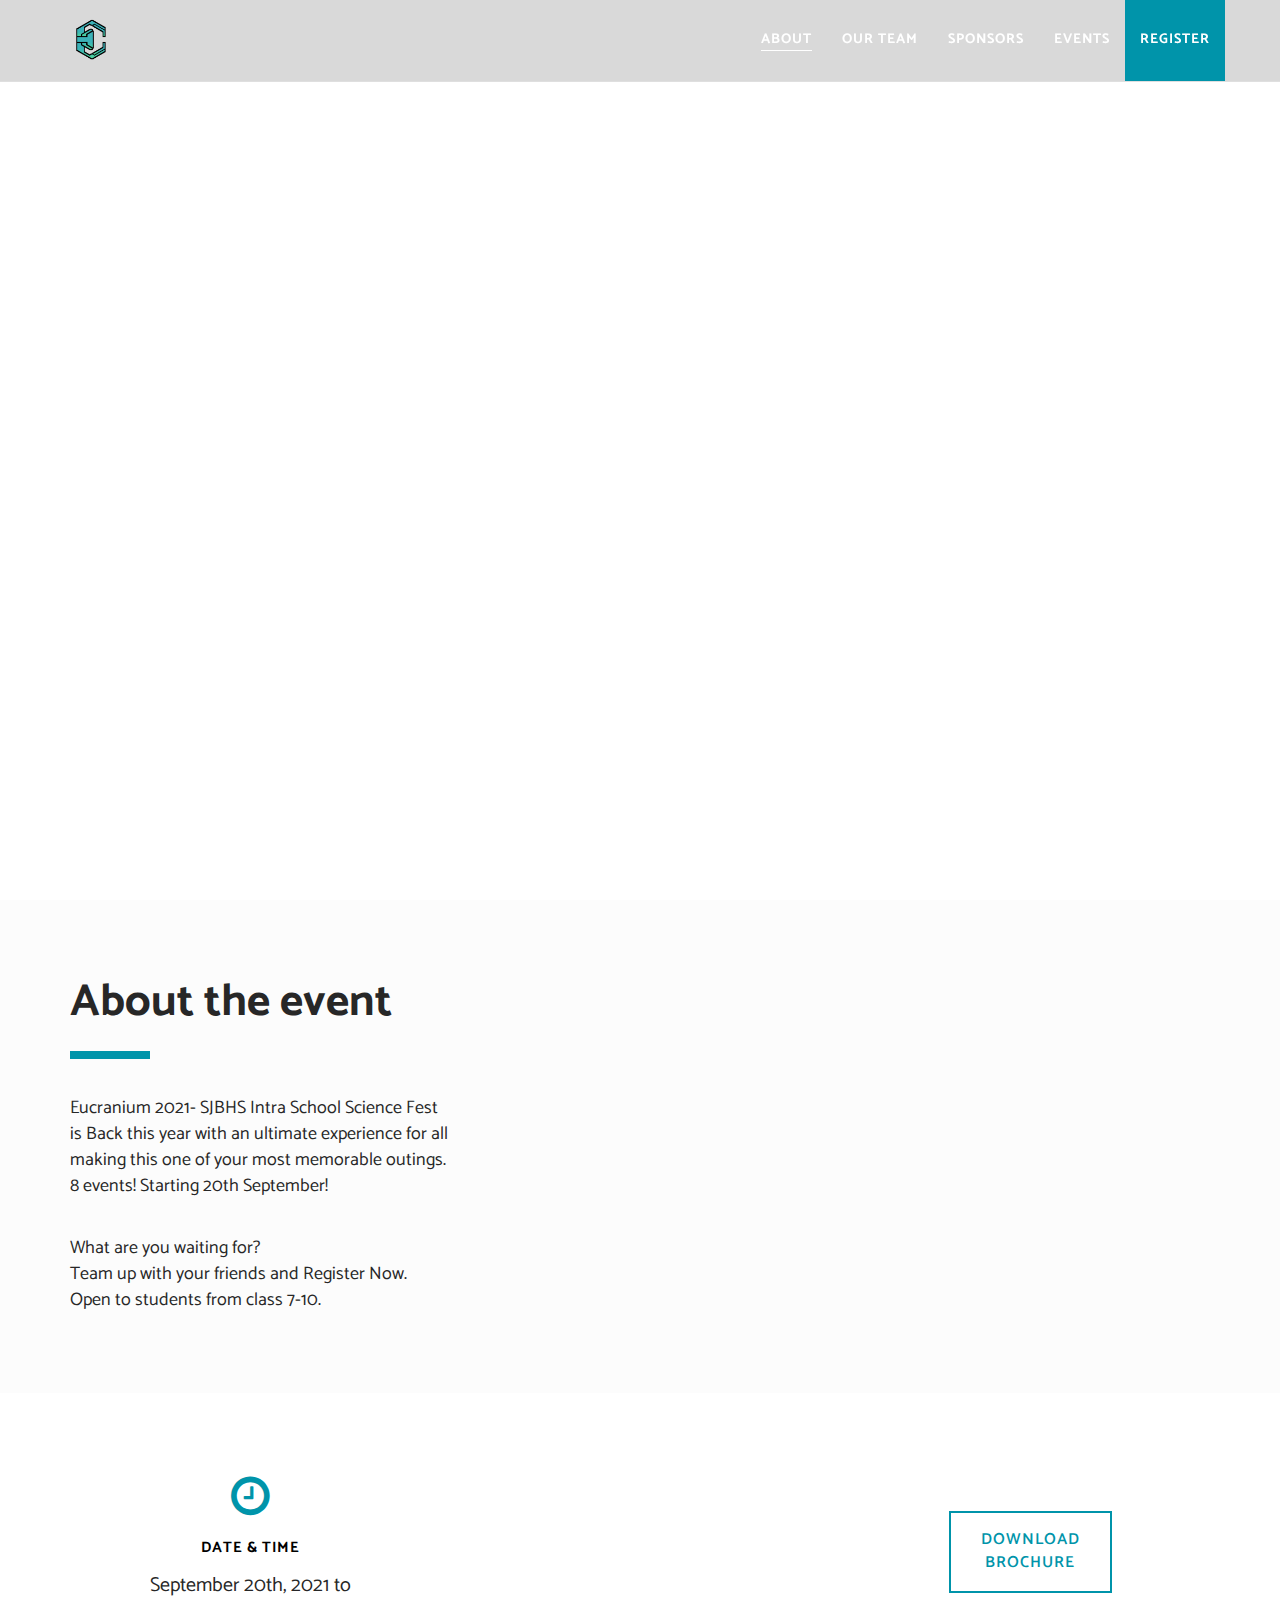
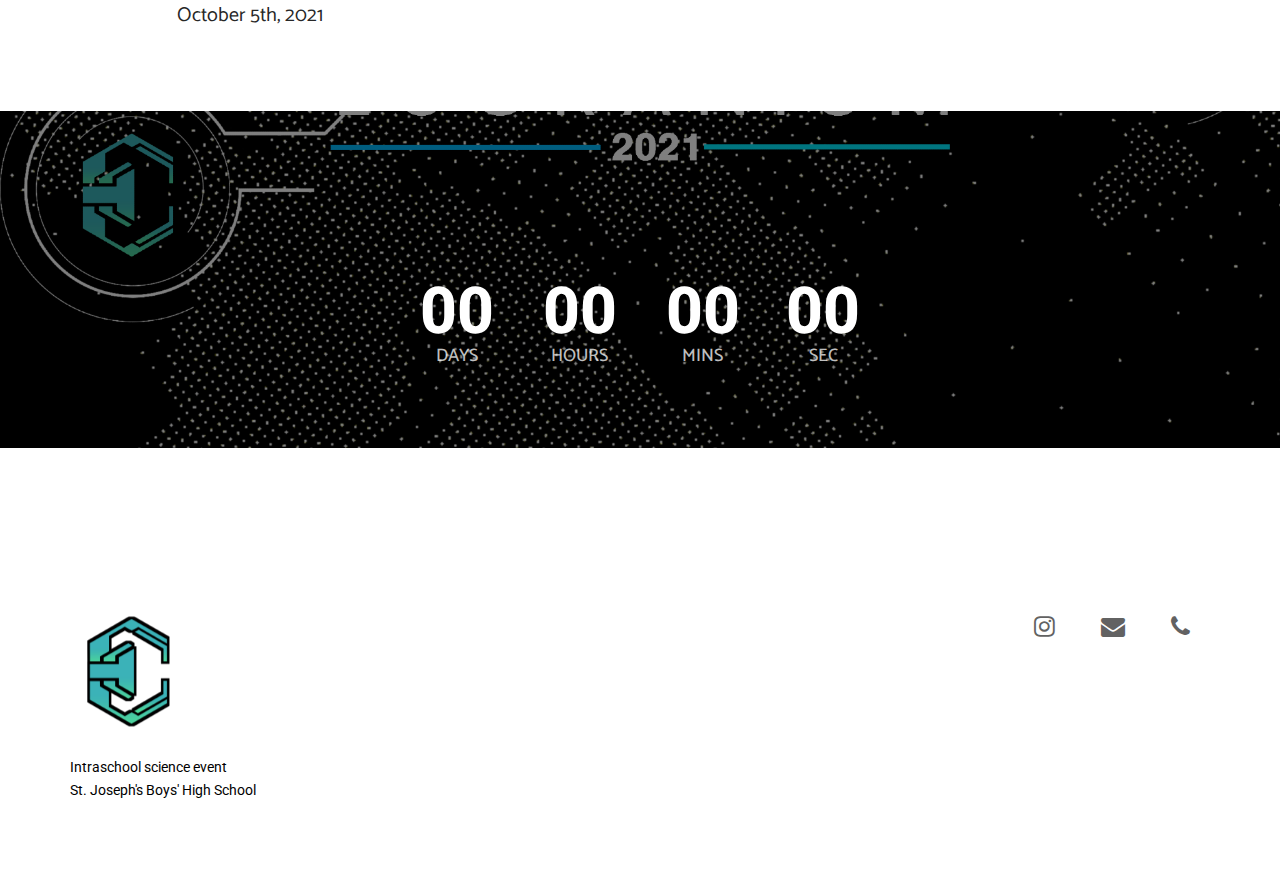
<file: index.html>
<!DOCTYPE HTML>
<!--[if lt IE 7]>      <html class="no-js lt-ie9 lt-ie8 lt-ie7" lang="en"> <![endif]-->
<!--[if IE 7]>         <html class="no-js lt-ie9 lt-ie8" lang="en"> <![endif]-->
<!--[if IE 8]>         <html class="no-js lt-ie9" lang="en"> <![endif]-->
<!--[if gt IE 8]><!-->
<html class="no-js" lang="en">
<!--<![endif]-->

<head>
  <meta charset="utf-8">
  <meta name="viewport" content="width=device-width, initial-scale=1.0, maximum-scale=1">
  <meta http-equiv="X-UA-Compatible" content="IE=edge">

  <!-- Title, icon, description and keywords -->
  <title>Eucranium</title>
  <link rel="shortcut icon" href="res/images/favicon.ico">
  <meta name="description" content="Eucranium, SJBHS intra school science event">
  <meta name="keywords" content="Eucranium">

  <!-- Social media tags -->
  <!-- Open Graph -->
  <meta property="og:title" content="Eucranium">
  <meta property="og:image" content="res/images/logos/light-social.jpg">
  <!-- Google+ -->

  <!-- Browser themes -->
  <meta name="theme-color" content="#000">

  <!-- Bootstrap -->
  <link rel="stylesheet" href="res/css/bootstrap.min.css">

  <!-- Font Icons -->
  <link rel="stylesheet" href="res/css/font-awesome.min.css">

  <!-- Plugins -->
  <link rel="stylesheet" href="res/css/flickity.min.css">
  <link rel="stylesheet" href="res/css/magnific-popup.css">

  <!-- Main styles -->
  <link rel="stylesheet" href="res/css/style.css">
  <link rel="stylesheet" media="only screen and (max-width: 600px)" href="res/css/mobile_main.css">
  <link rel="stylesheet" media="only screen and (min-width: 601px)" href="res/css/main.css">

  <!-- Color skin -->
  <link rel="stylesheet" href="res/css/color_red.css">

  <!-- Modernizr JS for IE8 support of HTML5 elements and media queries -->
  <!--[if lt IE 8]>
  <script src="res/js/modernizr.min.js"></script>
  <![endif]-->
</head>

<body id="page-top">
  <!-- Navigation Start -->
  <nav id="navigation" class="navbar navbar-fixed-top">
    <div class="container">
      <div class="row">
        <div class="navbar-header col-lg-3">
          <button type="button" class="navbar-toggle collapsed" data-toggle="collapse" data-target="#navbar">
            <span class="sr-only">Toggle navigation</span>
            <span class="icon-bar"></span>
            <span class="icon-bar"></span>
            <span class="icon-bar"></span>
          </button>

          <a class="navbar-brand font-family-alt letter-spacing-1 text-extra-large text-uppercase" href="">
            <img class="logo-navbar-dark" src="res/images/logos/dark.png" alt="Eucranium"/>
            <img class="logo-navbar-white" src="res/images/logos/light.png" alt="Eucranium"/>
          </a>
        </div>
        <!-- //.navbar-header -->

        <div id="navbar" class="navbar-collapse collapse col-lg-9 pull-right">
          <ul class="nav navbar-nav font-family-alt letter-spacing-1 text-uppercase font-weight-700">
            <li><a href="#page-top" class="page-scroll">About</a></li>
            <li><a href="our-team/index.html" class="line-height-unset">Our Team</a></li>
            <li><a href="sponsors/index.html" class="line-height-unset">Sponsors</a></li>
            <li><a href="events/index.html" class="line-height-unset">Events</a></li>
            <li class="bg-base-color">
              <a href="https://forms.gle/1RuPWv5XSRm8jsJh9" class="line-height-unset width-100">
                Register
              </a>
            </li>
          </ul>
        </div>
        <!-- //.navbar-collapse -->
      </div>
      <!-- //.row -->
    </div>
    <!-- //.container -->
  </nav>
  <!-- //Navigation End -->


  <!-- Section - Home Start -->
  <section id="home-bg-slideshow" class="bg-gray-dark-5 height-100 no-padding overflow-hidden width-100">
    <!-- BG Slideshow -->
    <div class="bg-slideshow-wrapper flexslider height-100 no-border no-border-radius no-margin width-100">
      <div class="slides height-100 width-100">
        <div class="bg-cover display-block height-100 width-100">
          <div class="display-table height-100 position-absolute position-top position-left width-100">
            <div class="display-table-cell vertical-align-middle">
              <div class="container">
                <div class="row">
                  <div class="col-md-10 col-md-offset-1 text-center">
                    <h2 class="font-family-alt font-weight-900 letter-spacing-2 text-white xs-title-extra-large sm-title-extra-large-3 title-extra-large-5">
                      <span class="text-base-color"></span>
                    </h2>
                    <br>
                    <h3 class="font-weight-700 letter-spacing-2 text-white xs-title-large sm-title-extra-large title-extra-large-3">
                    </h3>
                    <!-- <br>
                    <a href="/register/" class="btn btn-base-color sm-btn-medium btn-large">
                      Register Now
                    </a> -->
                  </div>
                  <!-- //.col-md-10 -->
                </div>
                <!-- //.row -->
              </div>
              <!-- //.container -->
            </div>
            <!-- //.display-table-cell -->
          </div>
          <!-- //.display-table -->
        </div>
        <!-- //.bg-cover -->

        <div class="bg-cover display-block height-100 width-100">
          <div class="display-table height-100 position-absolute position-top position-left width-100">
            <div class="display-table-cell vertical-align-middle">
              <div class="container">
                <div class="row">
                  <div class="col-md-10 col-md-offset-1 text-center">
                    <h2 class="font-family-alt font-weight-900 letter-spacing-2 text-white xs-title-extra-large sm-title-extra-large-3 title-extra-large-5">
                      <span class="text-base-color"></span>
                    </h2>
                    <br>
                    <h3 class="font-weight-700 letter-spacing-2 text-white xs-title-large sm-title-extra-large title-extra-large-3">
                    </h3>
                    <!-- <br>
                    <a href="/register/" class="btn btn-base-color sm-btn-medium btn-large">
                      Register Now
                    </a> -->
                  </div>
                  <!-- //.col-md-10 -->
                </div>
                <!-- //.row -->
              </div>
              <!-- //.container -->
            </div>
            <!-- //.display-table-cell -->
          </div>
          <!-- //.display-table -->
        </div>
        <!-- //.bg-cover -->

        <div class="bg-cover display-block height-100 width-100">
          <div class="display-table height-100 position-absolute position-top position-left width-100">
            <div class="display-table-cell vertical-align-middle">
              <div class="container">
                <div class="row">
                  <div class="col-md-10 col-md-offset-1 text-center">
                    <h2 class="font-family-alt font-weight-900 letter-spacing-2 text-white xs-title-extra-large sm-title-extra-large-3 title-extra-large-5">
                      <span class="text-base-color"></span>
                    </h2>
                    <br>
                    <h3 class="font-weight-700 letter-spacing-2 text-white xs-title-large sm-title-extra-large title-extra-large-3">
                    </h3>
                    <!-- <br>
                    <a href="/register/" class="btn btn-base-color sm-btn-medium btn-large">
                      Register Now
                    </a> -->
                  </div>
                  <!-- //.col-md-10 -->
                </div>
                <!-- //.row -->
              </div>
              <!-- //.container -->
            </div>
            <!-- //.display-table-cell -->
          </div>
          <!-- //.display-table -->
        </div>
        <!-- //.bg-cover -->
      </div>
      <!-- //.slides -->
    </div>
    <!-- //.bg-slideshow-wrapper -->
  </section>
  <!-- //Section - Home End -->


  <!-- Section - About Start -->
  <section id="about" class="bg-white-3 pull-up">
    <div class="container">
      <div class="row">
        <div class="col-sm-6 col-md-7">
          <h2 class="font-family-alt font-weight-700 sm-title-large title-extra-large-2 text-gray-dark-2">
            About the event
          </h2>
          <span class="bg-base-color margin-4 no-margin-bottom no-margin-rl separator-line-extra-thick-long"></span>
          <div class="row">
            <div class="col-md-12">
              <p class="font-family-alt margin-5-5 no-margin-bottom no-margin-rl sm-text-large text-extra-large text-gray-dark-2">
                Eucranium 2021- SJBHS Intra School Science Fest <br>
                is Back this year with an ultimate experience for all<br>
                making this one of your most memorable outings.<br>
                8 events! Starting 20th September!
              </p>

              <p class="font-family-alt margin-5-5 no-margin-bottom no-margin-rl sm-text-large text-extra-large text-gray-dark-2">
                What are you waiting for?<br>
                Team up with your friends and Register Now.<br>
                Open to students from class 7-10.
              </p>
            </div>
            <!-- //.col-sm-6 -->
          </div>
          <!-- //.row -->
        </div>
        <!-- //.col-sm-6 -->
            <!-- //.bg-white -->
          </div>
          <!-- //.testimonial -->
        </div>
        <!-- //.col-sm-6 -->
      </div>
    </div>
    <!-- //.container -->
  </section>
  <!-- //Section - About End -->



  <!-- Section - Event banner start -->
  <section id="event-banner" class="bg-white pull-up">
    <div class="container">
      <div class="row">
        <div class="col-sm-4 text-center">
          <i class="fa fa-clock-o display-block text-base-color title-extra-large-2"></i>
          <span class="display-block font-family-alt font-weight-700 letter-spacing-1 margin-5 no-margin-bottom no-margin-rl text-large text-uppercase">
            Date &amp; Time
          </span>
          <p class="margin-3 font-family-alt no-margin-bottom no-margin-rl title-small text-gray-dark-2">
              September 20th, 2021 to <br> October 5th, 2021
          </p>
        </div>
        <!-- //.col-sm-4 -->

        <div class="col-sm-4 xs-margin-8 xs-no-margin-bottom xs-no-margin-rl text-center">
        </div>
        <!-- //.col-sm-4 -->

        <div id="banner-registration" class="col-sm-4 xs-margin-8 xs-no-margin-bottom xs-no-margin-rl text-center">
          <a href="/res/brochure.pdf" class="btn btn-outline-base-color sm-btn-medium btn-large no-margin-rl">
            <span>Download<br>brochure</span>
          </a>
        </div>
        <!-- //.col-sm-4 -->
      </div>
      <!-- //.row -->
    </div>
  </section>
  <!-- //Section - Event banner end -->


  <!-- Section - Parallax banner start -->
  <section id="home-bg-parallax" class="height-50 no-padding overflow-hidden width-100">
    <!-- BG Parallax -->
    <div class="bg-parallax bg-overlay-black-5 width-100"></div>

    <div class="display-table height-100 position-absolute position-top position-left width-100">
      <div class="display-table-cell vertical-align-middle">
        <div class="container">
          <div class="row">
            <div class="countdown-timer">
              <div class="days">
                <span class="value">00</span>
                <span class="label">DAYS</span>
              </div>
              <div class="hours">
                <span class="value">00</span>
                <span class="label">HOURS</span>
              </div>
              <div class="minutes">
                <span class="value">00</span>
                <span class="label">MINS</span>
              </div>
              <div class="seconds">
                <span class="value">00</span>
                <span class="label">SEC</span>
              </div>
            </div>
          </div>
          <!-- //.row -->
        </div>
        <!-- //.container -->
      </div>
      <!-- //.display-table-cell -->
    </div>
    <!-- //.display-table -->
  </section>
  <!-- //Section - Parallax banner end -->



  <!-- Footer Start -->
  <footer class="footer bg-white">
    <div class="container">
      <div class="row">
        <div class="col-sm-4">
          <div class="footer-logo xs-text-center">
            <img src="../res/images/logos/light.png" alt="">
          </div>
          <!-- //.footer-logo -->
          <p class="disclaimer xs-text-center">
            Intraschool science event
            <br>
            St. Joseph's Boys' High School
          </p>
          <!-- //.disclaimer -->
        </div>
        <!-- //.col-sm-4 -->
        <div class="col-sm-8">
          <div class="footer-social text-right">
            <ul class="list-inline list-unstyled no-margin xs-text-center xs-title-small title-medium">
               <li><a href="https://instagram.com/tedxjmi"><i class="fa fa-instagram"></i></a></li>
               <li><a href="eucranium@gmail.com"><i class="fa fa-envelope"></i></a></li>
               <li><a href="+91 9513701555"><i class="fa fa-phone"></i></a></li>
            </ul>
          </div>
          <!-- //.footer-social -->
        </div>
        <!-- //.col-sm-8 -->
      </div>
      <!-- //.row -->
    </div>
    <!-- //.container -->
  </footer>
  <!-- //Footer End -->


  <!-- Scroll to top -->
  <a href="#page-top" class="page-scroll scroll-to-top"><i class="fa fa-angle-up"></i></a>


  <!-- jQuery -->
  <script src="res/js/jquery.min.js"></script>

  <!-- Bootstrap -->
  <script src="res/js/bootstrap.min.js"></script>

  <!-- Plugins -->
  <script src="res/js/pace.min.js"></script>
  <script src="res/js/debouncer.min.js"></script>
  <script src="res/js/jquery.easing.min.js"></script>
  <script src="res/js/jquery.inview.min.js"></script>
  <script src="res/js/jquery.matchHeight.js"></script>
  <script src="res/js/isotope.pkgd.min.js"></script>
  <script src="res/js/imagesloaded.pkgd.min.js"></script>
  <script src="res/js/flickity.pkgd.min.js"></script>
  <script src="res/js/jquery.magnific-popup.min.js"></script>
  <script src="res/js/jquery.validate.min.js"></script>

  <!-- BG slideshow -->
  <script src="res/js/jquery.flexslider.min.js"></script>

  <!-- BG Parallax JS -->
  <script src="res/js/TweenMax.min.js"></script>
  <script src="res/js/ScrollMagic.min.js"></script>
  <script src="res/js/animation.gsap.min.js"></script>

  <!-- Theme -->
  <script src="res/js/main.js"></script>

  <!-- Countdown -->
  <script src="res/js/jquery.countdown.min.js"></script>
  <script src="res/js/countdown.js"></script>

</body>

</html>
</file>
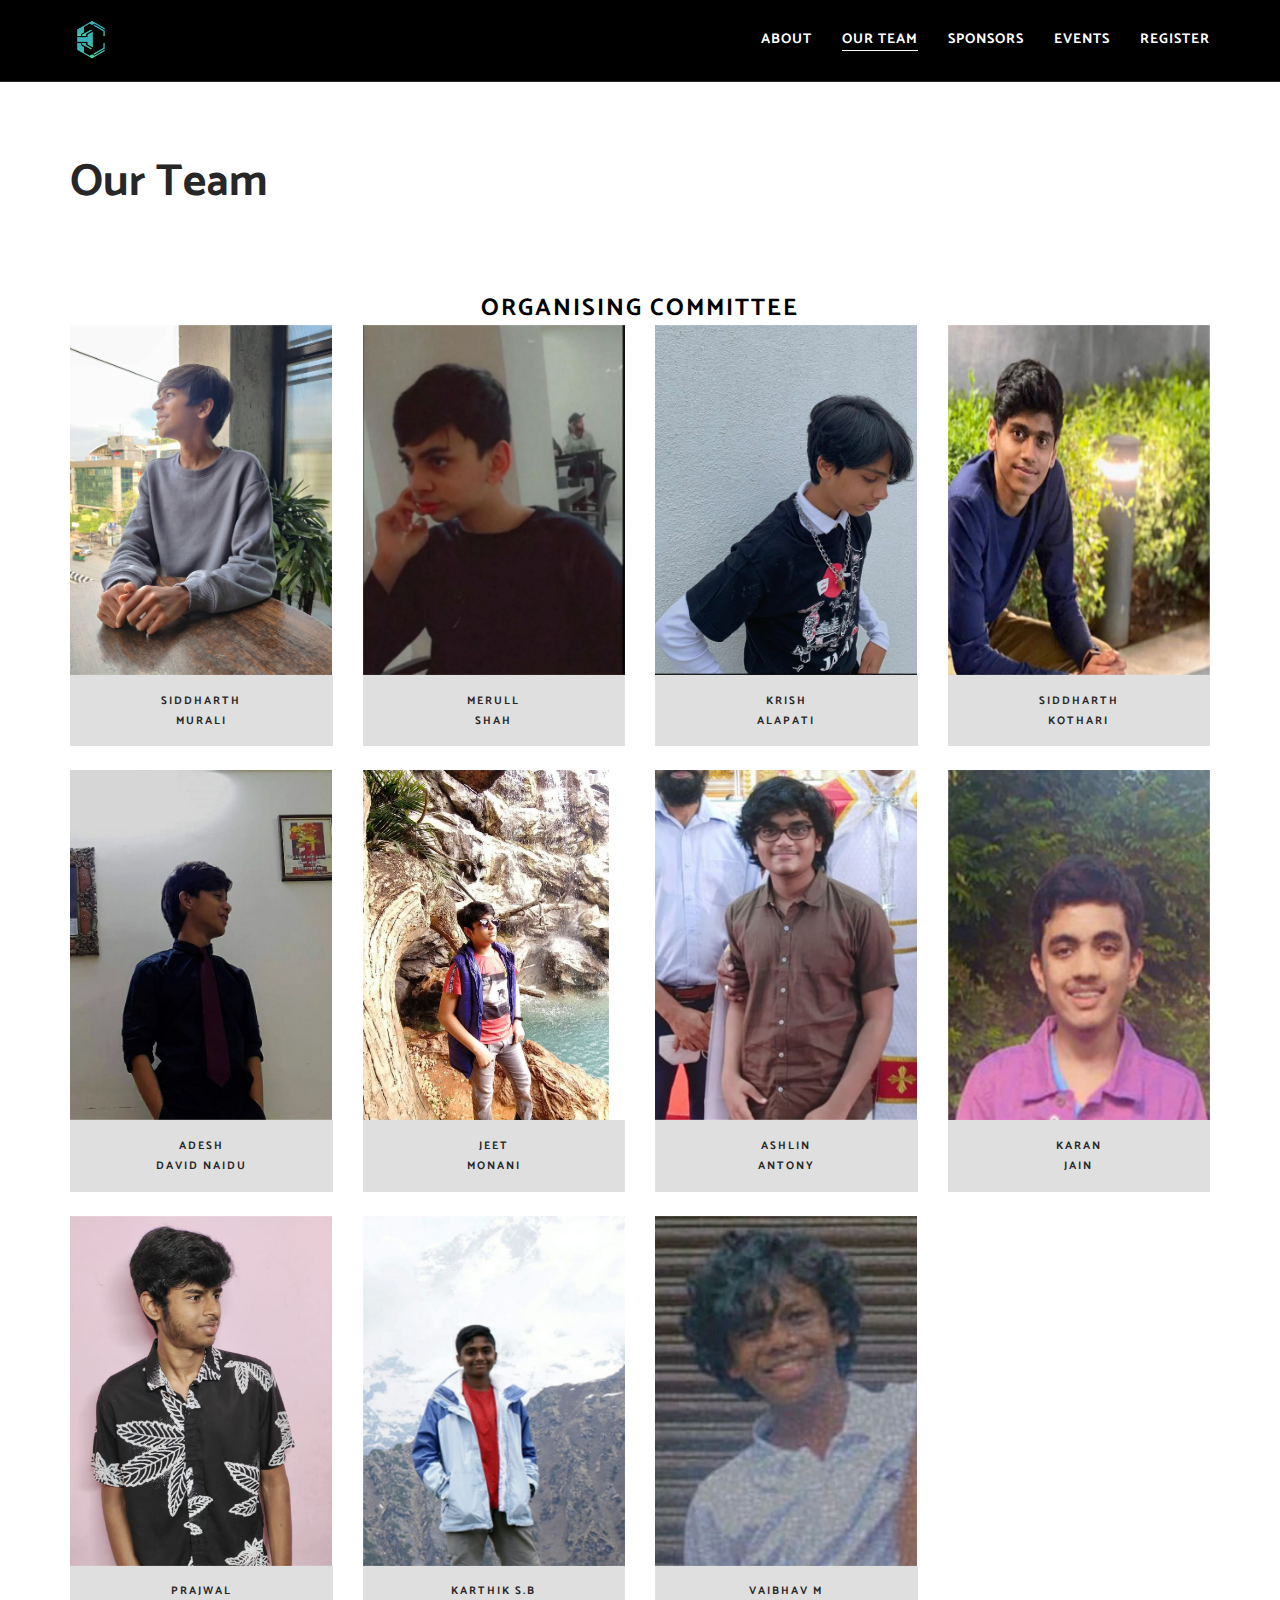
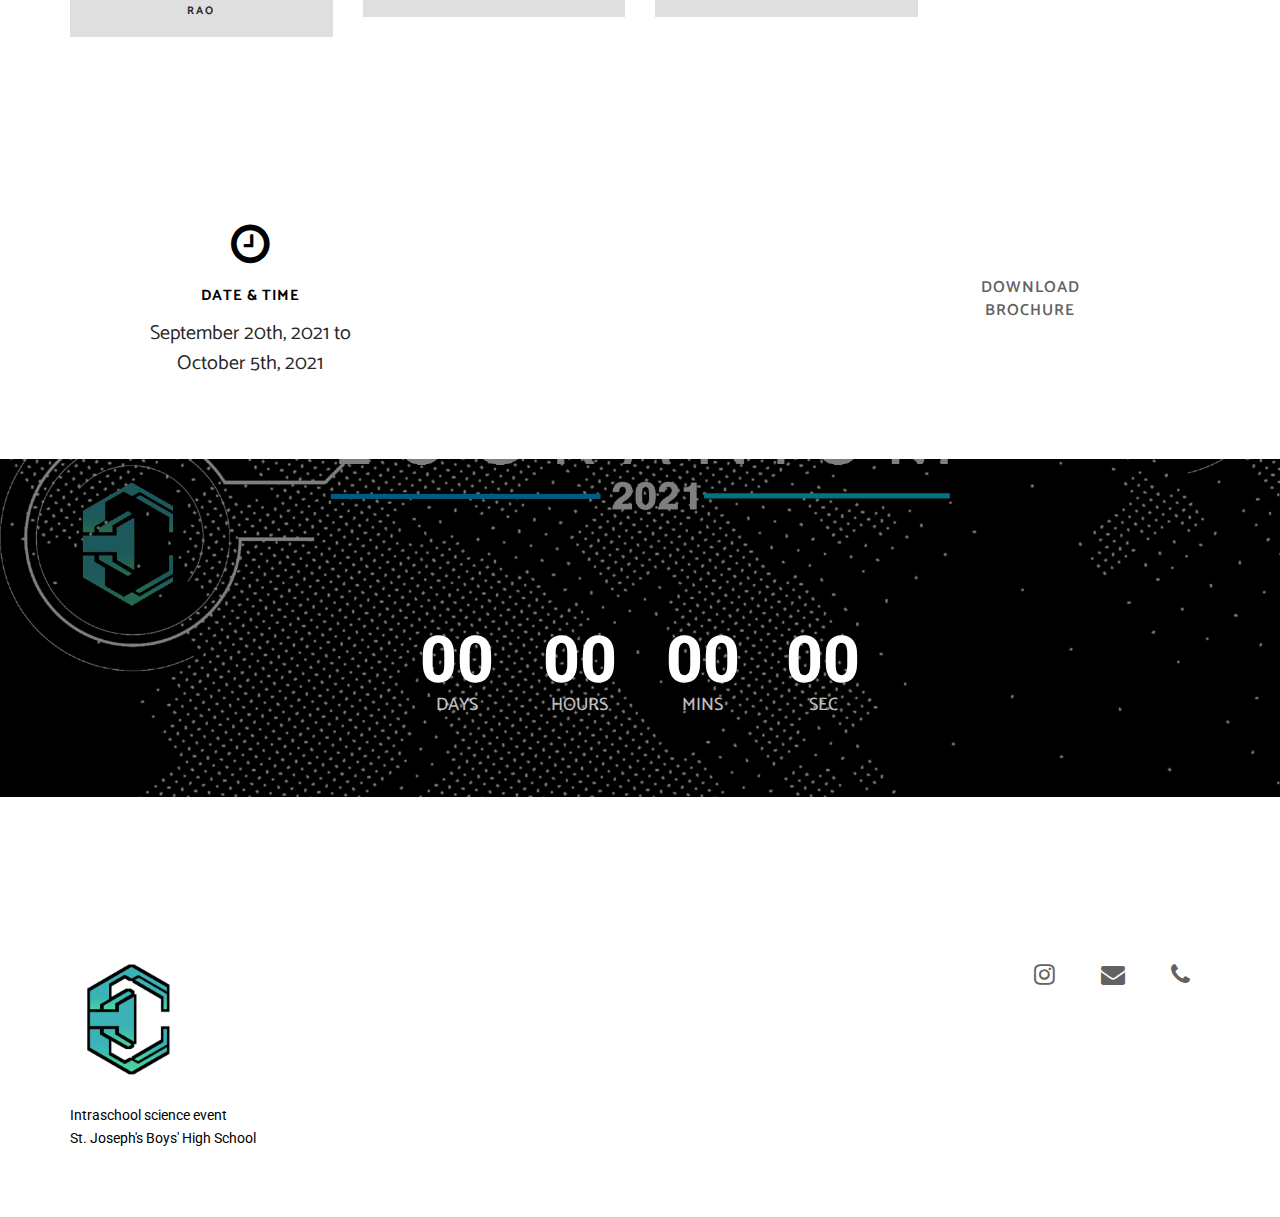
<file: our-team/index.html>
<!DOCTYPE html>
<html class="no-js" lang="en">

<head>
  <meta charset="utf-8">
  <meta name="viewport" content="width=device-width, initial-scale=1.0, maximum-scale=1">
  <meta http-equiv="X-UA-Compatible" content="IE=edge">

  <!-- Title, icon, description and keywords -->
  <title>Our Team | Eucranium</title>
  <link rel="shortcut icon" href="../res/images/favicon.ico">

  <!-- Browser themes -->
  <meta name="theme-color" content="#000">

  <!-- Bootstrap -->
  <link rel="stylesheet" href="../res/css/bootstrap.min.css">

  <!-- Font Icons -->
  <link rel="stylesheet" href="../res/css/font-awesome.min.css">

  <!-- Main styles -->
  <link rel="stylesheet" href="../res/css/main.css">
  <link rel="stylesheet" href="../res/css/style.css">
</head>

<body id="page-top">
  <!-- Navigation Start -->
  <nav id="navigation" class="navbar navbar-fixed-top navbar-dark">
    <div class="container">
      <div class="row">
        <div class="navbar-header col-lg-3">
          <button type="button" class="navbar-toggle collapsed" data-toggle="collapse" data-target="#navbar">
            <span class="sr-only">Toggle navigation</span>
            <span class="icon-bar"></span>
            <span class="icon-bar"></span>
            <span class="icon-bar"></span>
          </button>

          <a class="navbar-brand font-family-alt letter-spacing-1 text-extra-large text-uppercase" href="/">
            <img class="logo-navbar-dark" src="../res/images/logos/dark.png" alt=""/>
            <img class="logo-navbar-white" src="../res/images/logos/light.png" alt=""/>
          </a>
        </div>

        <div id="navbar" class="navbar-collapse collapse col-lg-9 pull-right">
          <ul class="nav navbar-nav font-family-alt letter-spacing-1 text-uppercase font-weight-700">
            <li><a href="../index.html" class="line-height-unset">About</a></li>
            <li><a href="#page-top" class="page-scroll">Our Team</a></li>
            <li><a href="../sponsors/index.html" class="line-height-unset">Sponsors</a></li>
            <li><a href="../events/index.html" class="line-height-unset">Events</a></li>
            <li class="bg-base-color">
              <a href="https://forms.gle/1RuPWv5XSRm8jsJh9" class="line-height-unset width-100">
                Register
              </a>
            </li>
          </ul>
        </div>
      </div>
    </div>
  </nav>



  <section id="team" class="bg-white">
    <div class="container">
      <div class="row no-padding-rl no-padding-top padding-4">
        <div class="col-md-12">
          <h2 class="font-family-alt font-weight-700 sm-title-large title-extra-large-2 text-gray-dark-2">
            Our Team
          </h2>
          <span class="bg-base-color xs-margin-6 xs-no-margin-rl margin-3 no-margin-rl no-margin-bottom separator-line-extra-thick-long"></span>
        </div>
      </div>

      <div class="row">
        <div class="col-md-8 col-md-offset-2 text-center">
          <h3 class="font-family-alt font-weight-700 letter-spacing-2 text-uppercase xs-title-small title-medium title-sideline-base-color">
            Organising Committee
          </h3>
        </div>
        
        <div class="member-box col-xs-6 col-sm-4 col-md-3">
          <div class="overflow-hidden position-relative width-100">
            <div class="position-relative">
              <div class="img-wrapper">
                <img src="../res/images/team/Sid_M.jpeg" alt=""/>
              </div>
            </div>
            <!-- //.position-relative -->
            <div class="bg-gray-light no-padding-rl padding-6 position-relative text-center">
              <span class="display-block font-family-alt font-weight-700 letter-spacing-2 text-gray-dark-2 text-small text-uppercase">
                Siddharth<br>Murali
              </span>
            </div>
            <!-- //.bg-gray-light -->
          </div>
          <!-- //.overflow-hidden -->
        </div>
        <!-- //Member Box End -->

        <!-- Member Box Start -->
        <div class="member-box col-xs-6 col-sm-4 col-md-3">
          <div class="overflow-hidden position-relative width-100">
            <div class="position-relative">
              <div class="img-wrapper">
                <img src="../res/images/team/Merull.jpg" alt=""/>
              </div>
            </div>
            <!-- //.position-relative -->
            <div class="bg-gray-light no-padding-rl padding-6 position-relative text-center">
              <span class="display-block font-family-alt font-weight-700 letter-spacing-2 text-gray-dark-2 text-small text-uppercase">
                Merull<br>Shah
              </span>
            </div>
            <!-- //.bg-gray-light -->
          </div>
          <!-- //.overflow-hidden -->
        </div>
        <!-- //Member Box End -->

        <!-- Member Box Start -->
        <div class="member-box col-xs-6 col-sm-4 col-md-3">
          <div class="overflow-hidden position-relative width-100">
            <div class="position-relative">
              <div class="img-wrapper">
                <img src="../res/images/team/Krish.jpeg" alt=""/>
              </div>
            </div>
            <!-- //.position-relative -->
            <div class="bg-gray-light no-padding-rl padding-6 position-relative text-center">
              <span class="display-block font-family-alt font-weight-700 letter-spacing-2 text-gray-dark-2 text-small text-uppercase">
                Krish<br>Alapati
              </span>
            </div>
            <!-- //.bg-gray-light -->
          </div>
          <!-- //.overflow-hidden -->
        </div>
        <!-- //Member Box End -->

        <!-- Member Box Start -->
        <div class="member-box col-xs-6 col-sm-4 col-md-3">
          <div class="overflow-hidden position-relative width-100">
            <div class="position-relative">
              <div class="img-wrapper">
                <img src="../res/images/team/Sid_K.jpeg" alt=""/>
              </div>
            </div>
            <!-- //.position-relative -->
            <div class="bg-gray-light no-padding-rl padding-6 position-relative text-center">
              <span class="display-block font-family-alt font-weight-700 letter-spacing-2 text-gray-dark-2 text-small text-uppercase">
                Siddharth<br>Kothari
              </span>
            </div>
            <!-- //.bg-gray-light -->
          </div>
          <!-- //.overflow-hidden -->
        </div>
        <!-- //Member Box End -->

        <!-- Member Box Start -->
        <div class="member-box col-xs-6 col-sm-4 col-md-3">
          <div class="overflow-hidden position-relative width-100">
            <div class="position-relative">
              <div class="img-wrapper">
                <img src="../res/images/team/Adesh.jpeg" alt=""/>
              </div>
            </div>
            <!-- //.position-relative -->
            <div class="bg-gray-light no-padding-rl padding-6 position-relative text-center">
              <span class="display-block font-family-alt font-weight-700 letter-spacing-2 text-gray-dark-2 text-small text-uppercase">
                Adesh<br>David Naidu
              </span>
            </div>
            <!-- //.bg-gray-light -->
          </div>
          <!-- //.overflow-hidden -->
        </div>
        <!-- //Member Box End -->

        <!-- Member Box Start -->
        <div class="member-box col-xs-6 col-sm-4 col-md-3">
          <div class="overflow-hidden position-relative width-100">
            <div class="position-relative">
              <div class="img-wrapper">
                <img src="../res/images/team/Jeet.jpeg" alt=""/>
              </div>
            </div>
            <!-- //.position-relative -->
            <div class="bg-gray-light no-padding-rl padding-6 position-relative text-center">
              <span class="display-block font-family-alt font-weight-700 letter-spacing-2 text-gray-dark-2 text-small text-uppercase">
                Jeet<br>Monani
              </span>
            </div>
            <!-- //.bg-gray-light -->
          </div>
          <!-- //.overflow-hidden -->
        </div>
        <!-- //Member Box End -->

        <!-- Member Box Start -->
        <div class="member-box col-xs-6 col-sm-4 col-md-3">
          <div class="overflow-hidden position-relative width-100">
            <div class="position-relative">
              <div class="img-wrapper">
                <img src="../res/images/team/Ashlin.jpeg" alt=""/>
              </div>
            </div>
            <!-- //.position-relative -->
            <div class="bg-gray-light no-padding-rl padding-6 position-relative text-center">
              <span class="display-block font-family-alt font-weight-700 letter-spacing-2 text-gray-dark-2 text-small text-uppercase">
                Ashlin<br>Antony
              </span>
            </div>
            <!-- //.bg-gray-light -->
          </div>
          <!-- //.overflow-hidden -->
        </div>
        <!-- //Member Box End -->

        <!-- Member Box Start -->
        <div class="member-box col-xs-6 col-sm-4 col-md-3">
          <div class="overflow-hidden position-relative width-100">
            <div class="position-relative">
              <div class="img-wrapper">
                <img src="../res/images/team/KJ.jpeg" alt=""/>
              </div>
            </div>
            <!-- //.position-relative -->
            <div class="bg-gray-light no-padding-rl padding-6 position-relative text-center">
              <span class="display-block font-family-alt font-weight-700 letter-spacing-2 text-gray-dark-2 text-small text-uppercase">
                Karan<br>Jain
              </span>
            </div>
            <!-- //.bg-gray-light -->
          </div>
          <!-- //.overflow-hidden -->
        </div>
        <!-- //Member Box End -->

        <!-- Member Box Start -->
        <div class="member-box col-xs-6 col-sm-4 col-md-3">
          <div class="overflow-hidden position-relative width-100">
            <div class="position-relative">
              <div class="img-wrapper">
                <img src="../res/images/team/Prajwal.jpeg" alt=""/>
              </div>
            </div>
            <!-- //.position-relative -->
            <div class="bg-gray-light no-padding-rl padding-6 position-relative text-center">
              <span class="display-block font-family-alt font-weight-700 letter-spacing-2 text-gray-dark-2 text-small text-uppercase">
                Prajwal <br> Rao
              </span>
            </div>
            <!-- //.bg-gray-light -->
          </div>
          <!-- //.overflow-hidden -->
        </div>
        <!-- //Member Box End -->

        <!-- Member Box Start -->
        <div class="member-box col-xs-6 col-sm-4 col-md-3">
          <div class="overflow-hidden position-relative width-100">
            <div class="position-relative">
              <div class="img-wrapper">
                <img src="../res/images/team/Karthik.jpeg" alt=""/>
              </div>
            </div>
            <!-- //.position-relative -->
            <div class="bg-gray-light no-padding-rl padding-6 position-relative text-center">
              <span class="display-block font-family-alt font-weight-700 letter-spacing-2 text-gray-dark-2 text-small text-uppercase">
                Karthik S.B
              </span>
            </div>
            <!-- //.bg-gray-light -->
          </div>
          <!-- //.overflow-hidden -->
        </div>
        <!-- //Member Box End -->

        <!-- Member Box Start -->
        <div class="member-box col-xs-6 col-sm-4 col-md-3">
          <div class="overflow-hidden position-relative width-100">
            <div class="position-relative">
              <div class="img-wrapper">
                <img src="../res/images/team/Vaibhav.jpeg" alt=""/>
              </div>
            </div>
            <!-- //.position-relative -->
            <div class="bg-gray-light no-padding-rl padding-6 position-relative text-center">
              <span class="display-block font-family-alt font-weight-700 letter-spacing-2 text-gray-dark-2 text-small text-uppercase">
                Vaibhav M
              </span>
            </div>
            <!-- //.bg-gray-light -->
          </div>
          <!-- //.overflow-hidden -->
        </div>
        <!-- //Member Box End -->
      </div>
      <!-- //.row -->
    </div>
    <!-- //.container -->
  </section>
  <!-- //Section - Team End -->


  <!-- Section - Event banner start -->
  <section id="event-banner" class="bg-white pull-up">
    <div class="container">
      <div class="row">
        <div class="col-sm-4 text-center">
          <i class="fa fa-clock-o display-block text-base-color title-extra-large-2"></i>
          <span class="display-block font-family-alt font-weight-700 letter-spacing-1 margin-5 no-margin-bottom no-margin-rl text-large text-uppercase">
            Date &amp; Time
          </span>
          <p class="margin-3 font-family-alt no-margin-bottom no-margin-rl title-small text-gray-dark-2">
              September 20th, 2021 to <br> October 5th, 2021
          </p>
        </div>
        <!-- //.col-sm-4 -->

        <div class="col-sm-4 xs-margin-8 xs-no-margin-bottom xs-no-margin-rl text-center">
        </div>
        <!-- //.col-sm-4 -->

        <div id="banner-registration" class="col-sm-4 xs-margin-8 xs-no-margin-bottom xs-no-margin-rl text-center">
          <a href="/res/brochure.pdf" class="btn btn-outline-base-color sm-btn-medium btn-large no-margin-rl">
            <span>Download<br>brochure</span>
          </a>
        </div>
        <!-- //.col-sm-4 -->
      </div>
      <!-- //.row -->
    </div>
  </section>
  <!-- //Section - Event banner end -->



  <!-- Section - Parallax banner start -->
  <section id="home-bg-parallax" class="height-50 no-padding overflow-hidden width-100">
    <!-- BG Parallax -->
    <div class="bg-parallax bg-overlay-black-5 width-100"></div>

    <div class="display-table height-100 position-absolute position-top position-left width-100">
      <div class="display-table-cell vertical-align-middle">
        <div class="container">
          <div class="row">
            <div class="countdown-timer">
              <div class="days">
                <span class="value">00</span>
                <span class="label">DAYS</span>
              </div>
              <div class="hours">
                <span class="value">00</span>
                <span class="label">HOURS</span>
              </div>
              <div class="minutes">
                <span class="value">00</span>
                <span class="label">MINS</span>
              </div>
              <div class="seconds">
                <span class="value">00</span>
                <span class="label">SEC</span>
              </div>
            </div>
          </div>
          <!-- //.row -->
        </div>
        <!-- //.container -->
      </div>
      <!-- //.display-table-cell -->
    </div>
    <!-- //.display-table -->
  </section>
  <!-- //Section - Parallax banner end -->



  <!-- Footer Start -->
  <footer class="footer bg-white">
    <div class="container">
      <div class="row">
        <div class="col-sm-4">
          <div class="footer-logo xs-text-center">
            <img src="../res/images/logos/light.png" alt="">
          </div>
          <!-- //.footer-logo -->
          <p class="disclaimer xs-text-center">
            Intraschool science event
            <br>
            St. Joseph's Boys' High School
          </p>
          <!-- //.disclaimer -->
        </div>
        <!-- //.col-sm-4 -->
        <div class="col-sm-8">
          <div class="footer-social text-right">
            <ul class="list-inline list-unstyled no-margin xs-text-center xs-title-small title-medium">
               <li><a href="https://instagram.com/tedxjmi"><i class="fa fa-instagram"></i></a></li>
               <li><a href="eucranium@gmail.com"><i class="fa fa-envelope"></i></a></li>
               <li><a href="+91 9513701555"><i class="fa fa-phone"></i></a></li>
            </ul>
          </div>
          <!-- //.footer-social -->
        </div>
        <!-- //.col-sm-8 -->
      </div>
      <!-- //.row -->
    </div>
    <!-- //.container -->
  </footer>
  <!-- //Footer End -->


  <!-- Scroll to top -->
  <a href="#page-top" class="page-scroll scroll-to-top"><i class="fa fa-angle-up"></i></a>


  <!-- jQuery -->
  <script src="../res/js/jquery.min.js"></script>

  <!-- Bootstrap -->
  <script src="../res/js/bootstrap.min.js"></script>

  <!-- Plugins -->
  <script src="../res/js/pace.min.js"></script>
  <script src="../res/js/debouncer.min.js"></script>
  <script src="../res/js/jquery.easing.min.js"></script>
  <script src="../res/js/jquery.inview.min.js"></script>
  <script src="../res/js/jquery.matchHeight.js"></script>
  <script src="../res/js/isotope.pkgd.min.js"></script>
  <script src="../res/js/imagesloaded.pkgd.min.js"></script>
  <script src="../res/js/flickity.pkgd.min.js"></script>
  <script src="../res/js/jquery.magnific-popup.min.js"></script>
  <script src="../res/js/jquery.validate.min.js"></script>

  <!-- BG Parallax JS -->
  <script src="../res/js/TweenMax.min.js"></script>
  <script src="../res/js/ScrollMagic.min.js"></script>
  <script src="../res/js/animation.gsap.min.js"></script>

  <!-- Theme -->
  <script src="../res/js/main.js"></script>

  <!-- Countdown -->
  <script src="../res/js/jquery.countdown.min.js"></script>
  <script src="../res/js/countdown.js"></script>

</body>

</html>
</file>
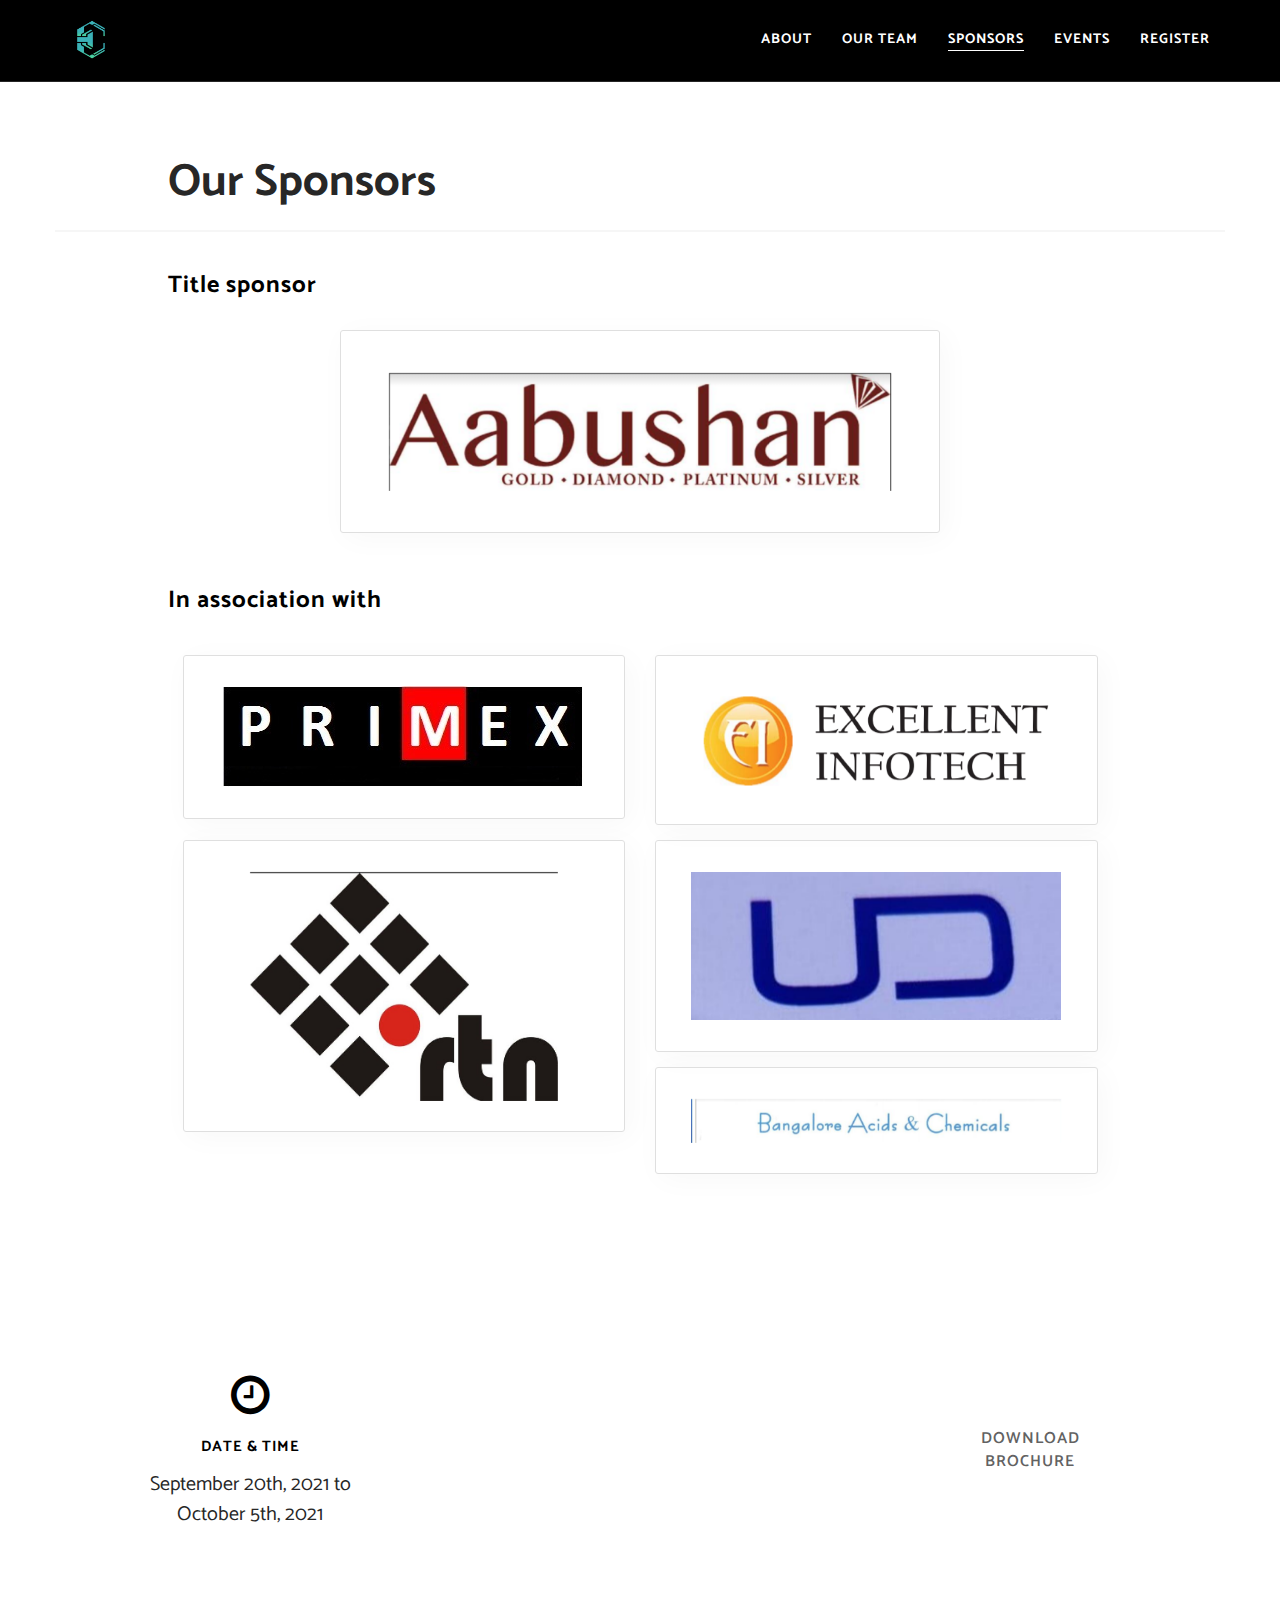
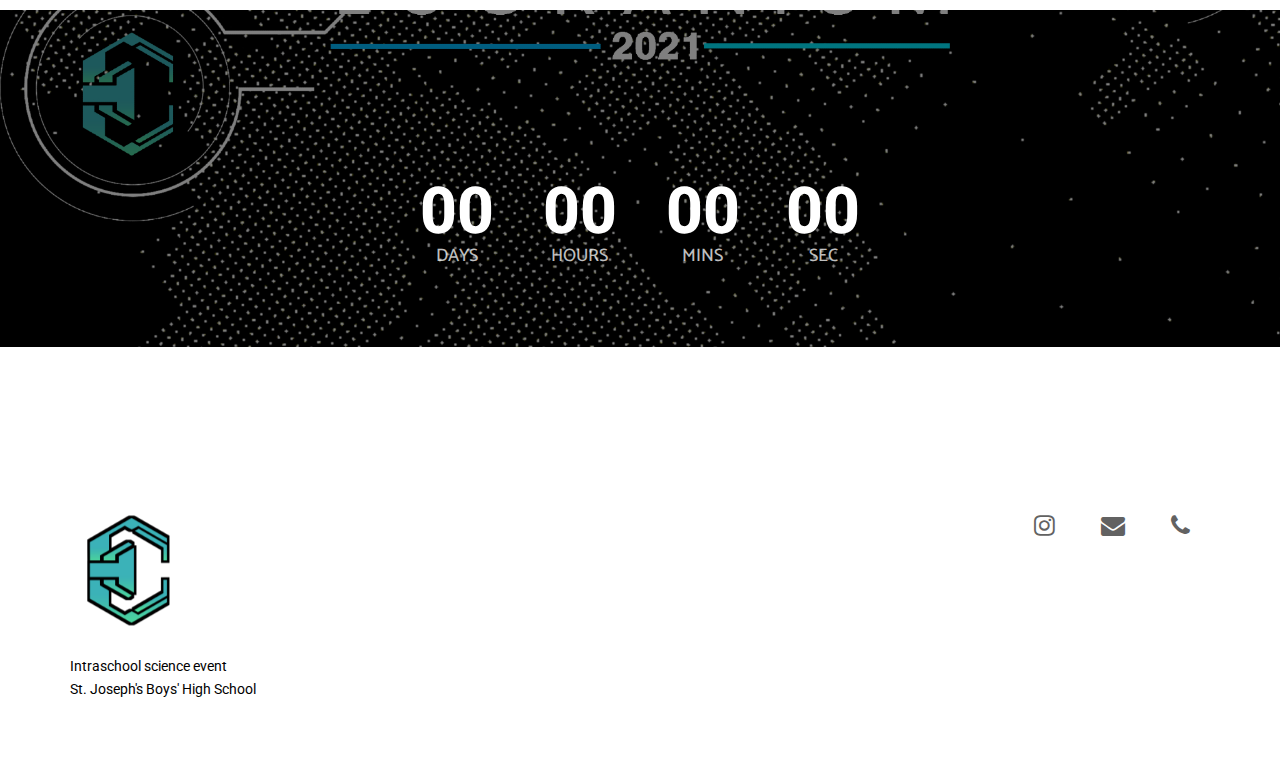
<file: sponsors/index.html>
<!DOCTYPE html>
<html class="no-js" lang="en">

<head>
  <meta charset="utf-8">
  <meta name="viewport" content="width=device-width, initial-scale=1.0, maximum-scale=1">
  <meta http-equiv="X-UA-Compatible" content="IE=edge">

  <!-- Title, icon, description and keywords -->
  <title>Our Sponsors | Eucranium</title>
  <link rel="shortcut icon" href="../res/images/favicon.ico">
  <meta name="description" content="Our Sponsors. Eucranium">
  <meta name="keywords" content="Eucranium">

  <meta property="og:title" content="Our Sponsors">
  <meta property="og:description" content="Eucranium">

  <!-- Browser themes -->
  <meta name="theme-color" content="#000">

  <!-- Bootstrap -->
  <link rel="stylesheet" href="../res/css/bootstrap.min.css">

  <!-- Font Icons -->
  <link rel="stylesheet" href="../res/css/font-awesome.min.css">
  <!-- Main styles -->
  <link rel="stylesheet" href="../res/css/main.css">
  <link rel="stylesheet" href="../res/css/style.css">
</head>

<body id="page-top">
  <!-- Navigation Start -->
  <nav id="navigation" class="navbar navbar-fixed-top navbar-dark">
    <div class="container">
      <div class="row">
        <div class="navbar-header col-lg-3">
          <button type="button" class="navbar-toggle collapsed" data-toggle="collapse" data-target="#navbar">
            <span class="sr-only">Toggle navigation</span>
            <span class="icon-bar"></span>
            <span class="icon-bar"></span>
            <span class="icon-bar"></span>
          </button>

          <a class="navbar-brand font-family-alt letter-spacing-1 text-extra-large text-uppercase" href="/">
            <img class="logo-navbar-dark" src="../res/images/logos/dark.png" alt=""/>
            <img class="logo-navbar-white" src="../res/images/logos/light.png" alt=""/>
          </a>
        </div>
        <!-- //.navbar-header -->

        <div id="navbar" class="navbar-collapse collapse col-lg-9 pull-right">
          <ul class="nav navbar-nav font-family-alt letter-spacing-1 text-uppercase font-weight-700">
            <li><a href="../index.html" class="line-height-unset">About</a></li>
            <li><a href="../our-team/index.html" class="line-height-unset">Our Team</a></li>
            <li><a href="#page-top" class="page-scroll">Sponsors</a></li>
            <li><a href="../events/index.html" class="line-height-unset">Events</a></li>
            <li class="bg-base-color">
              <a href="https://forms.gle/1RuPWv5XSRm8jsJh9" class="line-height-unset width-100">
                Register
              </a>
            </li>
          </ul>
        </div>
        <!-- //.navbar-collapse -->
      </div>
      <!-- //.row -->
    </div>
    <!-- //.container -->
  </nav>
  <!-- //Navigation End -->



  <!-- Section - Alumni Start -->
  <section id="alumni" class="bg-white">
    <div class="container">
      <div class="row no-padding-rl">
        <div class="col-sm-10 col-sm-offset-1">
          <h2 class="font-family-alt font-weight-700 sm-title-large title-extra-large-2 text-gray-dark-2">
            Our Sponsors
          </h2>
          <span class="bg-base-color xs-margin-6 xs-no-margin-rl margin-3 no-margin-rl separator-line-extra-thick-long"></span>

          <h3 class="font-family-alt font-weight-700 letter-spacing-1 xs-title-small title-medium">
            Title sponsor
          </h3>
          <div class="row xs-margin-6 xs-no-margin-rl margin-3 no-margin-rl">
            <!-- Features Box Style v3 Start -->
            <div class="features-box col-sm-8 col-sm-offset-2">
              <div class="border border-gray-light border-round box-shadow-yes position-relative">
                <div class="display-table height-100 no-padding-rl padding-7 width-100">
                  <div class="display-table-cell no-padding-tb padding-8 text-center">
                    <img src="../res/images/sponsors/Abushan.png" alt="Aabushan">
                  </div>
                  <!-- //.display-table-cell -->
                </div>
                <!-- //.display-table -->
              </div>
              <!-- //.border -->
            </div>
            <!-- //Features Box Style v3 End -->
          </div>

          <br>
          <h3 class="font-family-alt font-weight-700 letter-spacing-1 xs-title-small title-medium">
            In association with
          </h3>
          <div class="row margin-4 no-margin-rl">
            <!-- Features Box Style v3 Start -->
            <div class="features-box col-sm-6">
              <div class="border border-gray-light border-round box-shadow-yes position-relative">
                <div class="display-table height-100 no-padding-rl padding-7 width-100">
                  <div class="display-table-cell no-padding-tb padding-8">
                    <div class="text-center">
                      <img src="../res/images/sponsors/primex.jpeg" alt="primex">
                    </div>
                  </div>
                  <!-- //.display-table-cell -->
                </div>
                <!-- //.display-table -->
              </div>
              <!-- //.border -->
            </div>
            <!-- //Features Box Style v3 End -->

            <!-- Features Box Style v3 Start -->
            <div class="features-box col-sm-6 xs-margin-6 xs-no-margin-bottom xs-no-margin-rl">
              <div class="border border-gray-light border-round box-shadow-yes position-relative">
                <div class="display-table height-100 no-padding-rl padding-7 width-100">
                  <div class="display-table-cell no-padding-tb padding-8">
                    <div class="text-center">
                      <img src="../res/images/sponsors/EL.png" alt="Excellent Infotech">
                    </div>
                  </div>
                  <!-- //.display-table-cell -->
                </div>
                <!-- //.display-table -->
              </div>
              <!-- //.border -->
            </div>
            <!-- //Features Box Style v3 End -->

            <!-- Features Box Style v3 Start -->
            <div class="features-box col-sm-6 xs-margin-6 xs-no-margin-bottom xs-no-margin-rl">
              <div class="border border-gray-light border-round box-shadow-yes position-relative">
                <div class="display-table height-100 no-padding-rl padding-7 width-100">
                    <div class="text-center">
                      <img class="rth" src="../res/images/sponsors/RTH.jpeg" alt="Rathod textile network">
                      </div>
                  </div>
                  <!-- //.display-table-cell -->
                </div>
                <!-- //.display-table -->
              </div>
              <!-- //.border -->
            <!-- //Features Box Style v3 End -->

            <!-- Features Box Style v3 Start -->
            <div class="features-box col-sm-6 xs-margin-6 xs-no-margin-bottom xs-no-margin-rl">
              <div class="border border-gray-light border-round box-shadow-yes position-relative">
                <div class="display-table height-100 no-padding-rl padding-7 width-100">
                  <div class="display-table-cell no-padding-tb padding-8">
                    <div class="text-center">
                      <img src="../res/images/sponsors/Ud.jpeg" alt="UD">
                    </div>
                  </div>
                  <!-- //.display-table-cell -->
                </div>
                <!-- //.display-table -->
              </div>
              <!-- //.border -->
            </div>
            <!-- //Features Box Style v3 End -->
            <!-- Features Box Style v3 Start -->
            <div class="features-box col-sm-6 xs-margin-6 xs-no-margin-bottom xs-no-margin-rl">
              <div class="border border-gray-light border-round box-shadow-yes position-relative">
                <div class="display-table height-100 no-padding-rl padding-7 width-100">
                  <div class="display-table-cell no-padding-tb padding-8">
                    <div class="text-center">
                      <img src="../res/images/sponsors/BAC.jpeg" alt="Bangalore Acids and Chemicals">
                    </div>
                  </div>
                  <!-- //.display-table-cell -->
                </div>
                <!-- //.display-table -->
              </div>
              <!-- //.border -->
            </div>
            <!-- //Features Box Style v3 End -->
          </div>
          <!-- //.row -->
          </div>
          <!-- //.row -->
          <span class="bg-gray-light-2 separator-line-full xs-margin-12 xs-no-margin-rl margin-6 no-margin-rl"></span>
        </div>
        <!-- //.col-md-10 -->
      </div>
    </div>
    <!-- //.container -->
  </section>
  <!-- //Section - Alumni End -->



  <!-- Section - Event banner start -->
  <section id="event-banner" class="bg-white pull-up">
    <div class="container">
      <div class="row">
        <div class="col-sm-4 text-center">
          <i class="fa fa-clock-o display-block text-base-color title-extra-large-2"></i>
          <span class="display-block font-family-alt font-weight-700 letter-spacing-1 margin-5 no-margin-bottom no-margin-rl text-large text-uppercase">
            Date &amp; Time
          </span>
          <p class="margin-3 font-family-alt no-margin-bottom no-margin-rl title-small text-gray-dark-2">
            September 20th, 2021 to <br> October 5th, 2021
          </p>
        </div>
        <!-- //.col-sm-4 -->

        <div class="col-sm-4 xs-margin-8 xs-no-margin-bottom xs-no-margin-rl text-center">
        </div>
        <!-- //.col-sm-4 -->

        <div id="banner-registration" class="col-sm-4 xs-margin-8 xs-no-margin-bottom xs-no-margin-rl text-center">
          <a href="/res/brochure.pdf" class="btn btn-outline-base-color sm-btn-medium btn-large no-margin-rl">
            <span>Download<br>brochure</span>
          </a>
        </div>
        <!-- //.col-sm-4 -->
      </div>
      <!-- //.row -->
    </div>
  </section>
  <!-- //Section - Event banner end -->



  <!-- Section - Parallax banner start -->
  <section id="home-bg-parallax" class="height-50 no-padding overflow-hidden width-100">
    <!-- BG Parallax -->
    <div class="bg-parallax bg-overlay-black-5 width-100"></div>

    <div class="display-table height-100 position-absolute position-top position-left width-100">
      <div class="display-table-cell vertical-align-middle">
        <div class="container">
          <div class="row">
            <div class="countdown-timer">
              <div class="days">
                <span class="value">00</span>
                <span class="label">DAYS</span>
              </div>
              <div class="hours">
                <span class="value">00</span>
                <span class="label">HOURS</span>
              </div>
              <div class="minutes">
                <span class="value">00</span>
                <span class="label">MINS</span>
              </div>
              <div class="seconds">
                <span class="value">00</span>
                <span class="label">SEC</span>
              </div>
            </div>
          </div>
          <!-- //.row -->
        </div>
        <!-- //.container -->
      </div>
      <!-- //.display-table-cell -->
    </div>
    <!-- //.display-table -->
  </section>
  <!-- //Section - Parallax banner end -->



  <!-- Footer Start -->
  <footer class="footer bg-white">
    <div class="container">
      <div class="row">
        <div class="col-sm-4">
          <div class="footer-logo xs-text-center">
            <img src="../res/images/logos/light.png" alt="">
          </div>
          <!-- //.footer-logo -->
          <p class="disclaimer xs-text-center">
            Intraschool science event
            <br>
            St. Joseph's Boys' High School
          </p>
          <!-- //.disclaimer -->
        </div>
        <!-- //.col-sm-4 -->
        <div class="col-sm-8">
          <div class="footer-social text-right">
            <ul class="list-inline list-unstyled no-margin xs-text-center xs-title-small title-medium">
               <li><a href="https://instagram.com/tedxjmi"><i class="fa fa-instagram"></i></a></li>
               <li><a href="eucranium@gmail.com"><i class="fa fa-envelope"></i></a></li>
               <li><a href="+91 9513701555"><i class="fa fa-phone"></i></a></li>
            </ul>
          </div>
          <!-- //.footer-social -->
        </div>
        <!-- //.col-sm-8 -->
      </div>
      <!-- //.row -->
    </div>
    <!-- //.container -->
  </footer>
  <!-- //Footer End -->


  <!-- Scroll to top -->
  <a href="#page-top" class="page-scroll scroll-to-top"><i class="fa fa-angle-up"></i></a>


  <!-- jQuery -->
  <script src="../res/js/jquery.min.js"></script>

  <!-- Bootstrap -->
  <script src="../res/js/bootstrap.min.js"></script>

  <!-- Plugins -->
  <script src="../res/js/pace.min.js"></script>
  <script src="../res/js/debouncer.min.js"></script>
  <script src="../res/js/jquery.easing.min.js"></script>
  <script src="../res/js/jquery.inview.min.js"></script>
  <script src="../res/js/jquery.matchHeight.js"></script>
  <script src="../res/js/isotope.pkgd.min.js"></script>
  <script src="../res/js/imagesloaded.pkgd.min.js"></script>
  <script src="../res/js/flickity.pkgd.min.js"></script>
  <script src="../res/js/jquery.magnific-popup.min.js"></script>
  <script src="../res/js/jquery.validate.min.js"></script>

  <!-- BG Parallax JS -->
  <script src="../res/js/TweenMax.min.js"></script>
  <script src="../res/js/ScrollMagic.min.js"></script>
  <script src="../res/js/animation.gsap.min.js"></script>

  <!-- Theme -->
  <script src="../res/js/main.js"></script>

  <!-- Countdown -->
  <script src="../res/js/jquery.countdown.min.js"></script>
  <script src="../res/js/countdown.js"></script>

</body>

</html>
</file>
<file: res/css/style.css>
/*
  Table of contents
  -----------------
  01. Navbar
  02. Section - Home
    - Home BG Parallax
    - Home BG Slideshow
    - Home BG Slider
  03. Countdown
  04. Intro
  05. Section - Team
  06. Section - Events
  07. Section - Venue
  08. Section - Schedule
    - Carousel Schedule
    - Timeline
  09. Milestones
  10. Section - FAQ
    - Accordions
    - Nav Stacked
  11. Section - Ticket
    - Testimonial
    - Pricing
  12. Section - Register
  13. Section - Contact
    - Google map
    - Forms
  14. Event bottom banner
  15. Countdown timer
  16. Footer
  17. Responsive images
  18. Features box
*/



/*
  Navbar
  ------
*/

.navbar-dark {
  background-color: black;
}

.navbar-fixed-top .navbar-collapse,
.navbar-fixed-bottom .navbar-collapse {
  max-height: inherit;
}



/*
  Section - Home
  --------------
*/

  .rth{
    height:70%;
    width: 70%;
  }

/* Home BG Parallax */

#home-bg-parallax > .bg-parallax {
  background: url("../images/bg-home-1.jpg");
}


/* Home BG Slideshow */

#home-bg-slideshow .bg-slideshow-wrapper .slides > .bg-cover {
  background: url("../Comp3.gif");
}

@media (max-width: 500px){
  #home-bg-slideshow .bg-slideshow-wrapper .slides > .bg-cover {
    background: url("../images/bg-home-1.jpg");
    height: 100px;
    width: 150px;
  }
}

/*
  Countdown
  ---------
*/

.countdown {
  -webkit-box-shadow: 5px 5px 30px 0px rgba(0, 0, 0, 0.03);
  -moz-box-shadow: 5px 5px 30px 0px rgba(0, 0, 0, 0.03);
  box-shadow: 5px 5px 30px 0px rgba(0, 0, 0, 0.03);
  top: -35px;
  z-index: 20;
}
.countdown .clock {
  height: 70px;
  text-align: center;
}
@media (min-width: 992px) {
  .countdown .clock {
    height: 88px;
    text-align: right;
  }
}
.countdown .clock-item {
  color: #ffffff;
  font-family: "Catamaran", sans-serif;
  border-radius: 2px;
  display: inline-block;
  height: 100%;
  letter-spacing: 1px;
  margin-right: 5px;
  position: relative;
  text-align: center;
  text-transform: uppercase;
  width: 60px;
}
.countdown .clock-item:last-child {
  margin-right: 0;
}
@media (min-width: 992px) {
  .countdown .clock-item {
    margin-right: 7px;
    width: 75px;
  }
}


/*@media only screen and (max-width: 768px) {*/
    /* For mobile phones: */
    /*.txt {
        w*/
    }

        /*
  Intro
  -----
*/

        #intro .features-box .bg-cover {
            -ms-backface-visibility: hidden;
            -moz-backface-visibility: hidden;
            -webkit-backface-visibility: hidden;
            height: 192px;
        }

        #intro .features-box:nth-child(1) .bg-cover {
            background-image: url("../images/intro-1.jpg");
        }

        #intro .features-box:nth-child(2) .bg-cover {
            background-image: url("../images/intro-2.jpg");
        }

        #intro .features-box:nth-child(3) .bg-cover {
            background-image: url("../images/intro-3.jpg");
        }



        /*
  Section - Team
  --------------
*/


        .member-box {
            margin-bottom: 24px;
        }




        /* Section - Events
    ------------------
  */


.sc-img1 {
    height: 50%;
    width: 50%;
}

.sc-text1 {
  justify-content: right;
  font-size: large;
}

.sc-text2 {
    justify-content: left;
    font-size: large;
}

.sc-img2 {
    height: 50%;
    width: 50%;
}

.sc-text3 {
  justify-content: right;
  font-size: large;
}

.sc-img3 {
    height: 80%;
    width: 50%;
}

.sc-text4 {
  justify-content: right;
  font-size: large;
}

.sc-img4 {
    align-items: left;
    height: 50%;
    width: 50%;
}

.sc-text5 {
    font-size: large;
    justify-content: left;
}


.sc-img5 {
    height: 50%;
    width: 50%;
}

.sc-text6 {
    font-size: large;
    justify-content: left;
}
.sc-img6 {
    height: 50%;
    width: 50%;
}

.sc-text7 {
    font-size: large;
    justify-content: left;
}

.sc-img7,.sc-img8 {
    height: 50%;
    width: 50%;
}

.sc-text7 {
    font-size: large;
    justify-content: left;
}

.sc-text8 {
    font-size: large;
    justify-content: left;
}

.sc-img7 {
    height: 50%;
    width: 50%;
}

.events .row{
	margin-bottom:30px
}

/*
  Section - Venue
  ---------------
*/


        #venue {
            background-image: url("../images/bg-venue.jpg");
            background-position: center bottom !important;
        }



        /*
  Section - Schedule
  ------------------
*/
        #schedule .nav-tabs > li.active > a,
        #schedule .nav-tabs > li.active > a:hover,
        #schedule .nav-tabs > li.active > a:focus {
            background-color: #626262;
            color: #ffffff;
        }

        #schedule .nav-tabs > li > a {
            color: #272727;
        }

        #schedule .td-session-number {
            width: 110px;
        }


        /* Carousel Schedule */

        .carousel-schedule .carousel-cell {
            width: 100%;
        }

        @media (min-width: 768px) {
            .carousel-schedule .carousel-cell {
                width: 50%;
            }
        }


        /* Timeline */

        .flickity-enabled.is-draggable .flickity-viewport,
        .flickity-enabled.is-draggable .flickity-viewport.is-pointer-down {
            cursor: url("../images/icons/left-right-dark.png"), move;
            cursor: url("../images/icons/left-right-dark.png"), -webkit-grab;
            cursor: url("../images/icons/left-right-dark.png"), grab;
        }

        .timeline ul {
            margin-left: 20px;
            padding: 15px 0 20px;
        }

            .timeline ul:before {
                background-color: #dfdfdf;
                border-radius: 50%;
                bottom: 0;
                content: '';
                display: block;
                height: 8px;
                left: 0;
                margin-left: -4px;
                position: absolute;
                width: 8px;
            }

        .timeline-item {
            padding: 13px 0 13px 33px;
        }

            .timeline-item:before {
                background-color: #ffffff;
                border: 1px solid #989898;
                border-radius: 50%;
                content: '';
                display: block;
                height: 12px;
                left: 0;
                margin-left: -6px;
                margin-top: -6px;
                position: absolute;
                top: 50%;
                width: 12px;
            }

            .timeline-item.highlight:before {
                background-color: #989898;
                border: 1px solid #989898;
            }

        .timeline-content {
            -webkit-box-shadow: 5px 5px 30px 0px rgba(0, 0, 0, 0.03);
            -moz-box-shadow: 5px 5px 30px 0px rgba(0, 0, 0, 0.03);
            box-shadow: 5px 5px 30px 0px rgba(0, 0, 0, 0.03);
            padding: 16px;
        }



        /*
  Milestones
  ----------
*/

        #milestones {
            background-image: url("../images/bg-milestones.jpg");
        }



        /*
  Section - FAQ
  -------------
*/

        /* Accordions */

        .panel-group .panel {
            border: 1px solid #dfdfdf;
            -webkit-box-shadow: none;
            box-shadow: none;
            margin-bottom: 17px;
        }

            .panel-group .panel:last-child {
                margin-bottom: 0;
            }

            .panel-group .panel.active .panel-heading {
                background-color: #989898;
            }

                .panel-group .panel.active .panel-heading .panel-title a {
                    color: #ffffff;
                }

                    .panel-group .panel.active .panel-heading .panel-title a:before {
                        color: #ffffff;
                    }

            .panel-group .panel + .panel {
                margin-top: 0;
            }

        .panel-group .panel-heading + .panel-collapse > .panel-body {
            border-top: 1px solid #dfdfdf;
        }

        .panel-heading {
            background-color: transparent;
            border-radius: 0;
            padding: 0;
        }

        .panel-title a {
            color: #272727;
            display: block;
            padding: 14px 18px 14px 38px;
            position: relative;
        }

            .panel-title a:before {
                color: #989898;
                content: '\f107';
                display: block;
                font-family: "FontAwesome", sans-serif;
                font-size: 14px;
                left: 0;
                padding: 14px 18px;
                position: absolute;
                top: 0;
            }

            .panel-title a.collapsed:before {
                content: '\f105';
            }

            .panel-title a span {
                margin-right: 4px;
            }

        .panel-body {
            padding: 18px 20px 8px;
        }

            .panel-body p {
                max-width: 600px;
            }


        /* Nav Stacked */

        .nav.nav-pills.nav-stacked > li:first-child > a {
            border-top-right-radius: 4px !important;
            border-top-left-radius: 4px !important;
        }

        .nav.nav-pills.nav-stacked > li:last-child > a {
            border-bottom-right-radius: 4px !important;
            border-bottom-left-radius: 4px !important;
        }

        .nav.nav-pills.nav-stacked > li > a {
            color: #272727;
            padding: 14px 18px;
        }



        /*
  Section - Ticket
*/

        /* Testimonial */

        .testimonial {
            max-width: 400px;
        }

        .testimonial-avatar {
            margin-top: 25px;
        }

            .testimonial-avatar img {
                left: 0;
                max-height: 75px;
                position: absolute;
                top: 0;
            }

        .testimonial-avatar-label {
            height: 75px;
            padding-left: 95px;
        }


        /* Pricing */

        .pricing.box-shadow-yes {
            -webkit-box-shadow: 5px 5px 30px 0px rgba(0, 0, 0, 0.05);
            -moz-box-shadow: 5px 5px 30px 0px rgba(0, 0, 0, 0.05);
            box-shadow: 5px 5px 30px 0px rgba(0, 0, 0, 0.05);
        }

            .pricing.box-shadow-yes:hover {
                -webkit-box-shadow: 5px 5px 50px 0px rgba(0, 0, 0, 0.1);
                -moz-box-shadow: 5px 5px 50px 0px rgba(0, 0, 0, 0.1);
                box-shadow: 5px 5px 50px 0px rgba(0, 0, 0, 0.1);
            }

        .pricing-dollar {
            bottom: 28px;
        }

        .pricing ul > li {
            position: relative;
            margin-top: 10px;
        }

            .pricing ul > li.check-mark {
                padding-left: 32px;
            }

                .pricing ul > li.check-mark:before {
                    background-color: #989898;
                    border-radius: 50%;
                    color: #ffffff;
                    content: '\2713';
                    display: block;
                    font-size: 11px;
                    left: 0;
                    line-height: 20px;
                    height: 18px;
                    position: absolute;
                    text-align: center;
                    top: 1px;
                    width: 18px;
                }

            .pricing ul > li:first-child {
                margin-top: 0;
            }



        /*
  Section - Register
  ------------------
*/

        #register {
            background-image: url("../images/bg-register.jpg");
        }

            #register .form-wrapper {
                background: rgba(0, 0, 0, 0.8);
            }

            #register textarea {
                height: 120px;
            }


        /*
  Event bottom banner
  -------------------
*/
        #event-banner {
            background-image: #000000;
        }

            #event-banner .row {
                display: flex;
                flex-direction: column;
            }

                #event-banner .row #banner-registration {
                    margin-left: auto;
                    margin-right: auto;
                }

        @media (min-width: 768px) {
            #event-banner .row {
                flex-direction: row;
            }

                #event-banner .row #banner-registration {
                    margin: auto;
                }
        }



        /*
  Countdown timer
  ---------------
*/

        .countdown-timer {
            display: flex;
            justify-content: center;
        }

            .countdown-timer div {
                display: flex;
                flex-direction: column;
                padding-left: 2%;
                padding-right: 2%;
            }

            .countdown-timer .value {
                font-family: Roboto, sans-serif;
                font-size: 36px;
                font-weight: 800;
                color: white;
                align-self: center;
            }

            .countdown-timer .label {
                font-family: Catamaran, sans-serif;
                font-size: 16px;
                font-weight: 500;
                color: rgba(255, 255, 255, 0.75);
                padding-top: 8px;
                align-self: center;
            }

        @media (min-width:420px) {
            .countdown-timer .value {
                font-size: 48px;
            }

            .countdown-timer .label {
                padding-top: 16px;
            }
        }

        @media (min-width:600px) {
            .countdown-timer .value {
                font-size: 56px;
            }

            .countdown-timer .label {
                font-size: 18px;
            }
        }

        @media (min-width:900px) {
            .countdown-timer .value {
                font-size: 64px;
            }

            .countdown-timer .label {
                padding-top: 24px;
            }
        }



        /*
  Footer
  ------
*/

        .footer {
            padding: 50px 0 32px;
        }

        .footer-logo {
            padding-bottom: 25px;
        }

            .footer-logo img {
                width: 120px;
            }

        .footer .disclaimer {
            padding-bottom: 25px;
            font-size: 14px;
        }

        .footer-social {
            padding-bottom: 20px;
        }

        @media (min-width: 768px) {
            .footer-social {
                padding-bottom: 50px;
            }
        }

        .footer-social ul > li {
            padding-right: 15px;
            padding-left: 15px;
        }

        @media (min-width: 768px) {
            .footer-social ul > li {
                padding-right: 20px;
                padding-left: 20px;
            }
        }

        .footer-copyright {
            padding-top: 32px;
        }



        /*
  Responsive images
  -----------------
*/

        .img-wrapper {
            position: relative;
            padding-bottom: 133.33%; /* 4:3 aspect ratio */
            overflow: hidden;
            width: 100%;
        }

            .img-wrapper img {
                position: absolute;
                top: 0;
                left: 0;
                height: 100%;
                margin: auto;
            }



        /*
  Features box
  ------------
*/

        @media (min-width: 768px) {
            .row .features-box {
                margin-bottom: 15px;
            }

                .row .features-box:last-child {
                    margin-bottom: 0;
                }
        }
		  .sc-img2,.sc-img4,.sc-img6,.sc-img8{
  float:right
  }
@media(max-width:992px){
	  .sc-img2,.sc-img4,.sc-img6,.sc-img8{
  float:unset
  }
	.events .row{
		display:flex;
		flex-wrap:wrap
	}
	.events .col-md-5{
		order:-1
	}
	.events img{
	margin-bottom:20px
	}
}
</file>
<file: res/css/mobile_main.css>
@import url(https://fonts.googleapis.com/css?family=Roboto:300,400,700);
@import url(https://fonts.googleapis.com/css?family=Catamaran:400,700,900);

body,
html,
ul {
  margin: 0;
  padding: 0
}
ol {
  padding-left: 0
}

.features-box p,
img {
  -webkit-backface-visibility: hidden
}

body,
html {
  height: 100%
}

body {
  color: #000;
  font-family: Roboto, sans-serif;
  font-size: 14px;
  -webkit-font-smoothing: antialiased;
  line-height: 23px;
  overflow-x: hidden
}

p {
  font-size: 16px
}

a,
a:active {
  color: #626262;
  text-decoration: none
}

a:focus,
a:hover {
  color: #272727;
  text-decoration: none
}

a:focus {
  outline: 0!important
}

img {
  height: auto;
  max-width: 100%
}

video {
  background-size: cover;
  display: table-cell;
  vertical-align: middle;
  width: 100%
}

dl,
ol,
ul {
  list-style-position: outside
}

ul {
  list-style: none
}

iframe {
  border: 0
}

input,
select,
textarea {
  letter-spacing: 1px;
  margin: 0 0 20px;
  max-width: 100%;
  padding: 8px 15px;
  resize: none;
  width: 100%;
  border: 2px solid rgba(0, 0, 0, .13)!important;
  font-size: 13px
}

input[type=button],
input[type=text],
input[type=email],
input[type=search],
input[type=password],
input[type=submit],
select,
textarea {
  -webkit-appearance: none;
  -moz-appearance: none;
  appearance: none;
  border-radius: 0;
  -webkit-transition: border .2s ease-in-out;
  -moz-transition: border .2s ease-in-out;
  -o-transition: border .2s ease-in-out;
  transition: border .2s ease-in-out;
  padding: 12px 24px
}

input:focus,
textarea:focus {
  border: 1px solid #989898;
  outline: 0
}

input[type=submit] {
  width: auto
}

select {
  color: #272727;
  outline: 0
}

select::-ms-expand {
  display: none
}

.select-wrapper {
  background: url(../images/icons/select-arrow.png) 97% 50% no-repeat #fff;
  box-shadow: none;
  margin-bottom: 20px;
  overflow: hidden;
  width: 100%
}

.select-wrapper select {
  background-color: transparent;
  background-image: none;
  cursor: pointer;
  margin-bottom: 0
}

form .error {
  border-color: #c00!important
}

form label.error {
  display: none!important
}

::selection {
  background: #dfdfdf;
  color: #000
}

::-moz-selection {
  background: #dfdfdf;
  color: #000
}

::-webkit-input-placeholder {
  color: #666!important;
  font-size: 13px;
  text-overflow: ellipsis
}

:-moz-placeholder {
  color: #666!important;
  font-size: 13px;
  opacity: 1;
  text-overflow: ellipsis
}

:-ms-input-placeholder {
  color: #666!important;
  font-size: 13px;
  opacity: 1;
  text-overflow: ellipsis
}

::-webkit-scrollbar {
  width: 12px
}

::-webkit-scrollbar-track {
  -webkit-box-shadow: inset 0 0 6px rgba(0, 0, 0, .3);
  -moz-box-shadow: inset 0 0 6px rgba(0, 0, 0, .3);
  box-shadow: inset 0 0 6px rgba(0, 0, 0, .3)
}

::-webkit-scrollbar-thumb {
  background: rgba(210, 210, 210, .8);
  -webkit-box-shadow: inset 0 0 6px rgba(0, 0, 0, .5);
  -moz-box-shadow: inset 0 0 6px rgba(0, 0, 0, .5);
  box-shadow: inset 0 0 6px rgba(0, 0, 0, .5)
}

::-webkit-scrollbar-thumb:window-inactive {
  background: rgba(210, 210, 210, .4)
}

h1,
h2,
h3,
h4,
h5,
h6 {
  margin: 0;
  padding: 0
}

.text-extra-small {
  font-size: 10px!important;
  line-height: 15px!important
}

.text-small {
  font-size: 11px!important;
  line-height: 20px!important
}

.text-medium {
  font-size: 14px!important;
  line-height: 22px!important
}

.text-large {
  font-size: 15px!important;
  line-height: 24px!important
}

.text-extra-large {
  font-size: 18px!important;
  line-height: 26px!important
}

.title-small {
  font-size: 20px!important;
  line-height: 30px!important
}

.title-medium {
  font-size: 24px!important;
  line-height: 32px!important
}

.title-large {
  font-size: 28px!important;
  line-height: 34px!important
}

.title-extra-large {
  font-size: 35px!important;
  line-height: 38px!important
}

.title-extra-large-2 {
  font-size: 45px!important;
  line-height: 45px!important
}

.title-extra-large-3 {
  font-size: 50px!important;
  line-height: 50px!important
}

.title-extra-large-4 {
  font-size: 70px!important;
  line-height: 70px!important
}

.title-extra-large-5 {
  font-size: 80px!important;
  line-height: 80px!important
}

.title-big {
  font-size: 100px!important;
  line-height: 100px!important
}

.title-big-2 {
  font-size: 125px!important;
  line-height: 125px!important
}

.title-big-3 {
  font-size: 150px!important;
  line-height: 150px!important
}

.font-family-base {
  font-family: Roboto, sans-serif!important
}

.btn,
.font-family-alt {
  font-family: Catamaran, sans-serif!important
}

.font-weight-100 {
  font-weight: 100!important
}

.font-weight-300 {
  font-weight: 300!important
}

.font-weight-400 {
  font-weight: 400!important
}

.font-weight-600 {
  font-weight: 600!important
}

.font-weight-700 {
  font-weight: 700!important
}

.font-weight-900 {
  font-weight: 900!important
}

.letter-spacing-1 {
  letter-spacing: 1px!important
}

.letter-spacing-2 {
  letter-spacing: 2px!important
}

.letter-spacing-3 {
  letter-spacing: 3px!important
}

.letter-spacing-4 {
  letter-spacing: 4px!important
}

.letter-spacing-5 {
  letter-spacing: 5px!important
}

.letter-spacing-6 {
  letter-spacing: 6px!important
}

.letter-spacing-7 {
  letter-spacing: 7px!important
}

.letter-spacing-8 {
  letter-spacing: 8px!important
}

.letter-spacing-9 {
  letter-spacing: 9px!important
}

.letter-spacing-10 {
  letter-spacing: 10px!important
}

.no-letter-spacing {
  letter-spacing: 0!important
}

.line-height-none {
  line-height: 0!important
}

.line-height-unset {
  line-height: unset!important
}

.text-decoration-line-through {
  text-decoration: line-through!important
}

.text-decoration-underline {
  text-decoration: underline!important
}

.text-transform-none {
  text-transform: none!important
}

.text-transform-unset {
  text-transform: unset!important
}

.word-wrap {
  word-wrap: break-word
}

.bg-cover,
.bg-fix,
.bg-parallax {
  background-repeat: no-repeat!important;
  overflow: hidden;
  background-position: center center!important;
  position: relative;
  background-size: contain!important
}

.bg-fix {
  -webkit-animation-duration: 0s;
  -webkit-animation-fill-mode: none;
  background-attachment: fixed!important
}

.bg-parallax {
  height: 150%;
  top: -75%
}

.bg-position-top {
  background-position: right top!important
}

.bg-position-right {
  background-position: right center!important
}

.bg-position-left {
  background-position: left center!important
}

.bg-hover-transparent:hover {
  background-color: transparent!important
}

.bg-overlay-black-1,
.bg-overlay-black-2,
.bg-overlay-black-3,
.bg-overlay-black-4,
.bg-overlay-black-5,
.bg-overlay-black-6,
.bg-overlay-black-7,
.bg-overlay-black-8,
.bg-overlay-black-9,
.bg-overlay-gray-1,
.bg-overlay-gray-2,
.bg-overlay-gray-3,
.bg-overlay-gray-4,
.bg-overlay-gray-5,
.bg-overlay-gray-6,
.bg-overlay-gray-7,
.bg-overlay-gray-8,
.bg-overlay-gray-9 {
  position: relative
}

.bg-overlay-black-1:before,
.bg-overlay-black-2:before,
.bg-overlay-black-3:before,
.bg-overlay-black-4:before,
.bg-overlay-black-5:before,
.bg-overlay-black-6:before,
.bg-overlay-black-7:before,
.bg-overlay-black-8:before,
.bg-overlay-black-9:before,
.bg-overlay-gray-1:before,
.bg-overlay-gray-2:before,
.bg-overlay-gray-3:before,
.bg-overlay-gray-4:before,
.bg-overlay-gray-5:before,
.bg-overlay-gray-6:before,
.bg-overlay-gray-7:before,
.bg-overlay-gray-8:before,
.bg-overlay-gray-9:before {
  content: '';
  display: block;
  height: 100%;
  left: 0;
  position: absolute;
  top: 0;
  width: 100%
}

.bg-overlay-black-1:before {
  background: rgba(0, 0, 0, .1)!important
}

.bg-overlay-black-2:before {
  background: rgba(0, 0, 0, .2)!important
}

.bg-overlay-black-3:before {
  background: rgba(0, 0, 0, .3)!important
}

.bg-overlay-black-4:before {
  background: rgba(0, 0, 0, .4)!important
}

.bg-overlay-black-5:before {
  background: rgba(0, 0, 0, .5)!important
}

.bg-overlay-black-6:before {
  background: rgba(0, 0, 0, .6)!important
}

.bg-overlay-black-7:before {
  background: rgba(0, 0, 0, .7)!important
}

.bg-overlay-black-8:before {
  background: rgba(0, 0, 0, .8)!important
}

.bg-overlay-black-9:before {
  background: rgba(0, 0, 0, .9)!important
}

.bg-overlay-gray-1:before {
  background: rgba(37, 37, 37, .1)!important
}

.bg-overlay-gray-2:before {
  background: rgba(37, 37, 37, .2)!important
}

.bg-overlay-gray-3:before {
  background: rgba(37, 37, 37, .3)!important
}

.bg-overlay-gray-4:before {
  background: rgba(37, 37, 37, .4)!important
}

.bg-overlay-gray-5:before {
  background: rgba(37, 37, 37, .5)!important
}

.bg-overlay-gray-6:before {
  background: rgba(37, 37, 37, .6)!important
}

.bg-overlay-gray-7:before {
  background: rgba(37, 37, 37, .7)!important
}

.bg-overlay-gray-8:before {
  background: rgba(37, 37, 37, .8)!important
}

.bg-overlay-gray-9:before {
  background: rgba(37, 37, 37, .9)!important
}

.border {
  border: 1px solid rgba(0, 0, 0, .1)!important
}

.border-top {
  border-top: 1px solid rgba(0, 0, 0, .1)
}

.border-right {
  border-right: 1px solid rgba(0, 0, 0, .1)
}

.border-bottom {
  border-bottom: 1px solid rgba(0, 0, 0, .1)
}

.border-left {
  border-left: 1px solid rgba(0, 0, 0, .1)
}

.border-thick {
  border-width: 2px!important
}

.border-medium-thick {
  border-width: 3px!important
}

.border-extra-thick {
  border-width: 4px!important
}

.no-border-tb,
.no-border-top {
  border-top: none!important
}

.no-border-bottom,
.no-border-tb {
  border-bottom: none!important
}

.no-border-right,
.no-border-rl {
  border-right: none!important
}

.no-border-left,
.no-border-rl {
  border-left: none!important
}

.border-circle {
  border-radius: 50%!important
}

.border-round {
  border-radius: 3px!important
}

.no-border {
  border: none!important
}

.no-border-radius {
  border-radius: 0!important
}

.button {
  margin-top: 0;
  margin-bottom: 0
}

.btn {
  border: 2px solid transparent;
  border-radius: 0;
  display: inline-block;
  font-size: 12px;
  font-weight: 600;
  letter-spacing: 1px;
  margin-right: 15px;
  padding: 8px 20px 9px;
  text-transform: uppercase;
  width: auto;
  -webkit-transition: all .2s ease-in-out;
  -moz-transition: all .2s ease-in-out;
  -o-transition: all .2s ease-in-out;
  transition: all .2s ease-in-out
}

.btn:hover {
  background-color: transparent
}

.btn:focus {
  border-width: 2px!important
}

.btn i {
  margin-right: 5px
}

.btn-round {
  border-radius: 4px!important
}

.btn.btn-extra-small {
  font-size: 9px;
  padding: 4px 12px 3px
}

.btn.btn-small {
  font-size: 11px;
  padding: 5px 14px
}

.btn.btn-medium {
  font-size: 14px;
  padding: 10px 22px
}

.btn.btn-large {
  font-size: 16px;
  padding: 16px 30px
}

.btn.btn-extra-large {
  font-size: 18px;
  padding: 18px 35px
}

.btn.btn-hover-transparent:hover {
  background-color: transparent!important
}

.btn.btn-border-thin,
.btn.btn-border-thin:focus {
  border-width: 1px!important
}

.btn.btn-border-thick,
.btn.btn-border-thick:focus {
  border-width: 4px!important
}

.display-block {
  display: block!important
}

.display-inherit {
  display: inherit!important
}

.display-inline {
  display: inline!important
}

.display-inline-block {
  display: inline-block!important
}

.display-none {
  display: none!important
}

.display-table {
  display: table!important
}

.display-table-cell {
  display: table-cell!important
}

.ease {
  -webkit-transition: all .2s ease-in-out;
  -moz-transition: all .2s ease-in-out;
  -o-transition: all .2s ease-in-out;
  transition: all .2s ease-in-out
}

.title-sideline-base-color,
.title-sideline-black,
.title-sideline-blue,
.title-sideline-gray,
.title-sideline-gray-dark,
.title-sideline-gray-dark-2,
.title-sideline-gray-light,
.title-sideline-gray-light-2,
.title-sideline-green,
.title-sideline-green-2,
.title-sideline-orange,
.title-sideline-orange-2,
.title-sideline-pink,
.title-sideline-purple,
.title-sideline-red,
.title-sideline-white,
.title-sideline-white-2,
.title-sideline-white-3,
.title-strikethrough-base-color,
.title-strikethrough-black,
.title-strikethrough-blue,
.title-strikethrough-gray,
.title-strikethrough-gray-dark,
.title-strikethrough-gray-dark-2,
.title-strikethrough-gray-light,
.title-strikethrough-gray-light-2,
.title-strikethrough-green,
.title-strikethrough-green-2,
.title-strikethrough-orange,
.title-strikethrough-orange-2,
.title-strikethrough-pink,
.title-strikethrough-purple,
.title-strikethrough-red,
.title-strikethrough-white,
.title-strikethrough-white-2,
.title-strikethrough-white-3,
.title-underline-base-color,
.title-underline-black,
.title-underline-blue,
.title-underline-gray,
.title-underline-gray-dark,
.title-underline-gray-dark-2,
.title-underline-gray-light,
.title-underline-gray-light-2,
.title-underline-green,
.title-underline-green-2,
.title-underline-orange,
.title-underline-orange-2,
.title-underline-pink,
.title-underline-purple,
.title-underline-red,
.title-underline-thick-base-color,
.title-underline-thick-black,
.title-underline-thick-blue,
.title-underline-thick-gray,
.title-underline-thick-gray-dark,
.title-underline-thick-gray-dark-2,
.title-underline-thick-gray-light,
.title-underline-thick-gray-light-2,
.title-underline-thick-green,
.title-underline-thick-green-2,
.title-underline-thick-orange,
.title-underline-thick-orange-2,
.title-underline-thick-pink,
.title-underline-thick-purple,
.title-underline-thick-red,
.title-underline-thick-white,
.title-underline-thick-white-2,
.title-underline-thick-white-3,
.title-underline-white,
.title-underline-white-2,
.title-underline-white-3 {
  display: inline-block
}

.title-sideline-base-color,
.title-sideline-black,
.title-sideline-blue,
.title-sideline-gray,
.title-sideline-gray-dark,
.title-sideline-gray-dark-2,
.title-sideline-gray-light,
.title-sideline-gray-light-2,
.title-sideline-green,
.title-sideline-green-2,
.title-sideline-orange,
.title-sideline-orange-2,
.title-sideline-pink,
.title-sideline-purple,
.title-sideline-red,
.title-sideline-white,
.title-sideline-white-2,
.title-sideline-white-3,
.title-strikethrough-base-color,
.title-strikethrough-black,
.title-strikethrough-blue,
.title-strikethrough-gray,
.title-strikethrough-gray-dark,
.title-strikethrough-gray-dark-2,
.title-strikethrough-gray-light,
.title-strikethrough-gray-light-2,
.title-strikethrough-green,
.title-strikethrough-green-2,
.title-strikethrough-orange,
.title-strikethrough-orange-2,
.title-strikethrough-pink,
.title-strikethrough-purple,
.title-strikethrough-red,
.title-strikethrough-white,
.title-strikethrough-white-2,
.title-strikethrough-white-3 {
  position: relative
}

.title-underline-base-color,
.title-underline-black,
.title-underline-blue,
.title-underline-gray,
.title-underline-gray-dark,
.title-underline-gray-dark-2,
.title-underline-gray-light,
.title-underline-gray-light-2,
.title-underline-green,
.title-underline-green-2,
.title-underline-orange,
.title-underline-orange-2,
.title-underline-pink,
.title-underline-purple,
.title-underline-red,
.title-underline-white,
.title-underline-white-2,
.title-underline-white-3 {
  border-bottom: 2px solid transparent;
  padding-bottom: 3px
}

.title-underline-thick-base-color,
.title-underline-thick-black,
.title-underline-thick-blue,
.title-underline-thick-gray,
.title-underline-thick-gray-dark,
.title-underline-thick-gray-dark-2,
.title-underline-thick-gray-light,
.title-underline-thick-gray-light-2,
.title-underline-thick-green,
.title-underline-thick-green-2,
.title-underline-thick-orange,
.title-underline-thick-orange-2,
.title-underline-thick-pink,
.title-underline-thick-purple,
.title-underline-thick-red,
.title-underline-thick-white,
.title-underline-thick-white-2,
.title-underline-thick-white-3 {
  border-bottom: 5px solid transparent;
  padding-bottom: 4px
}

.title-sideline-base-color,
.title-sideline-black,
.title-sideline-blue,
.title-sideline-gray,
.title-sideline-gray-dark,
.title-sideline-gray-dark-2,
.title-sideline-gray-light,
.title-sideline-gray-light-2,
.title-sideline-green,
.title-sideline-green-2,
.title-sideline-orange,
.title-sideline-orange-2,
.title-sideline-pink,
.title-sideline-purple,
.title-sideline-red,
.title-sideline-white,
.title-sideline-white-2,
.title-sideline-white-3 {
  padding: 0
}

.title-sideline-base-color:before,
.title-sideline-black:before,
.title-sideline-blue:before,
.title-sideline-gray-dark-2:before,
.title-sideline-gray-dark:before,
.title-sideline-gray-light-2:before,
.title-sideline-gray-light:before,
.title-sideline-gray:before,
.title-sideline-green-2:before,
.title-sideline-green:before,
.title-sideline-orange-2:before,
.title-sideline-orange:before,
.title-sideline-pink:before,
.title-sideline-purple:before,
.title-sideline-red:before,
.title-sideline-white-2:before,
.title-sideline-white-3:before,
.title-sideline-white:before {
  content: '';
  margin-top: -2px;
  position: absolute;
  left: -20px;
  top: 50%;
  width: 12px;
  height: 4px
}

.title-strikethrough-base-color:before,
.title-strikethrough-black:before,
.title-strikethrough-blue:before,
.title-strikethrough-gray-dark-2:before,
.title-strikethrough-gray-dark:before,
.title-strikethrough-gray-light-2:before,
.title-strikethrough-gray-light:before,
.title-strikethrough-gray:before,
.title-strikethrough-green-2:before,
.title-strikethrough-green:before,
.title-strikethrough-orange-2:before,
.title-strikethrough-orange:before,
.title-strikethrough-pink:before,
.title-strikethrough-purple:before,
.title-strikethrough-red:before,
.title-strikethrough-white-2:before,
.title-strikethrough-white-3:before,
.title-strikethrough-white:before {
  content: '';
  display: block;
  margin-top: -1px;
  position: absolute;
  top: 50%;
  left: 0;
  width: 100%;
  height: 2px
}

.height-50 {
  height: 50%!important
}

.height-100 {
  height: 100%!important
}

.height-auto {
  height: auto!important
}

.min-height-100 {
  min-height: 100%
}

.img-box-shadow {
  box-shadow: 0 0 25px 0 rgba(0, 0, 0, .04)
}

.img-box-shadow-shallow {
  box-shadow: 0 0 20px 0 rgba(0, 0, 0, .06)
}

.img-box-shadow-wide {
  box-shadow: 0 23px 40px rgba(0, 0, 0, .2)
}

.margin-1 {
  margin: 1%!important
}

.margin-1-5 {
  margin: 1.5%!important
}

.margin-2 {
  margin: 2%!important
}

.margin-2-5 {
  margin: 2.5%!important
}

.margin-3 {
  margin: 3%!important
}

.margin-3-5 {
  margin: 3.5%!important
}

.margin-4 {
  margin: 4%!important
}

.margin-4-5 {
  margin: 4.5%!important
}

.margin-5 {
  margin: 5%!important
}

.margin-5-5 {
  margin: 5.5%!important
}

.margin-6 {
  margin: 6%!important
}

.margin-6-5 {
  margin: 6.5%!important
}

.margin-7 {
  margin: 7%!important
}

.margin-7-5 {
  margin: 7.5%!important
}

.margin-8 {
  margin: 8%!important
}

.margin-8-5 {
  margin: 8.5%!important
}

.margin-9 {
  margin: 9%!important
}

.margin-9-5 {
  margin: 9.5%!important
}

.margin-10 {
  margin: 10%!important
}

.margin-10-5 {
  margin: 10.5%!important
}

.margin-11 {
  margin: 11%!important
}

.margin-11-5 {
  margin: 11.5%!important
}

.margin-12 {
  margin: 12%!important
}

.margin-12-5 {
  margin: 12.5%!important
}

.margin-13 {
  margin: 13%!important
}

.margin-13-5 {
  margin: 13.5%!important
}

.margin-14 {
  margin: 14%!important
}

.margin-14-5 {
  margin: 14.5%!important
}

.margin-15 {
  margin: 15%!important
}

.margin-15-5 {
  margin: 15.5%!important
}

.margin-16 {
  margin: 16%!important
}

.margin-16-5 {
  margin: 16.5%!important
}

.margin-17 {
  margin: 17%!important
}

.margin-17-5 {
  margin: 17.5%!important
}

.margin-18 {
  margin: 18%!important
}

.margin-18-5 {
  margin: 18.5%!important
}

.margin-19 {
  margin: 19%!important
}

.margin-19-5 {
  margin: 19.5%!important
}

.margin-20 {
  margin: 20%!important
}

.margin-20-5 {
  margin: 20.5%!important
}

.no-margin-tb,
.no-margin-top {
  margin-top: 0!important
}

.no-margin-bottom,
.no-margin-tb {
  margin-bottom: 0!important
}

.margin-rl-auto {
  margin-right: auto!important;
  margin-left: auto!important
}

.margin-top-16p {
  margin-top: 16px;
}

.no-margin-right,
.no-margin-rl {
  margin-right: 0!important
}

.no-margin-left,
.no-margin-rl {
  margin-left: 0!important
}

.no-margin {
  margin: 0!important
}

.opacity-0 {
  opacity: 0!important
}

.opacity-1 {
  opacity: .1!important
}

.opacity-2 {
  opacity: .2!important
}

.opacity-3 {
  opacity: .3!important
}

.opacity-4 {
  opacity: .4!important
}

.opacity-5 {
  opacity: .5!important
}

.opacity-6 {
  opacity: .6!important
}

.opacity-7 {
  opacity: .7!important
}

.opacity-8 {
  opacity: .8!important
}

.opacity-9 {
  opacity: .9!important
}

.no-opacity {
  opacity: 1!important
}

.overflow-auto {
  overflow: auto!important
}

.overflow-hidden {
  overflow: hidden!important
}

.overflow-visible {
  overflow: visible!important
}

.padding-1 {
  padding: 1%!important
}

.padding-1-5 {
  padding: 1.5%!important
}

.padding-2 {
  padding: 2%!important
}

.padding-2-5 {
  padding: 2.5%!important
}

.padding-3 {
  padding: 3%!important
}

.padding-3-5 {
  padding: 3.5%!important
}

.padding-4 {
  padding: 4%!important
}

.padding-4-5 {
  padding: 4.5%!important
}

.padding-5 {
  padding: 5%!important
}

.padding-5-5 {
  padding: 5.5%!important
}

.padding-6 {
  padding: 6%!important
}

.padding-6-5 {
  padding: 6.5%!important
}

.padding-7 {
  padding: 7%!important
}

.padding-7-5 {
  padding: 7.5%!important
}

.padding-8 {
  padding: 8%!important
}

.padding-8-5 {
  padding: 8.5%!important
}

.padding-9 {
  padding: 9%!important
}

.padding-9-5 {
  padding: 9.5%!important
}

.padding-10 {
  padding: 10%!important
}

.padding-10-5 {
  padding: 10.5%!important
}

.padding-11 {
  padding: 11%!important
}

.padding-11-5 {
  padding: 11.5%!important
}

.padding-12 {
  padding: 12%!important
}

.padding-12-5 {
  padding: 12.5%!important
}

.padding-13 {
  padding: 13%!important
}

.padding-13-5 {
  padding: 13.5%!important
}

.padding-14 {
  padding: 14%!important
}

.padding-14-5 {
  padding: 14.5%!important
}

.padding-15 {
  padding: 15%!important
}

.padding-15-5 {
  padding: 15.5%!important
}

.padding-16 {
  padding: 16%!important
}

.padding-16-5 {
  padding: 16.5%!important
}

.padding-17 {
  padding: 17%!important
}

.padding-17-5 {
  padding: 17.5%!important
}

.padding-18 {
  padding: 18%!important
}

.padding-18-5 {
  padding: 18.5%!important
}

.padding-19 {
  padding: 19%!important
}

.padding-19-5 {
  padding: 19.5%!important
}

.padding-20 {
  padding: 20%!important
}

.padding-20-5 {
  padding: 20.5%!important
}

.padding-tb-9px {
  padding-top: 9px;
  padding-bottom: 9px
}

.no-padding-tb,
.no-padding-top {
  padding-top: 0!important
}

.no-padding-bottom,
.no-padding-tb {
  padding-bottom: 0!important
}

.padding-rl-13px {
  padding-right: 13px;
  padding-left: 13px
}

.no-padding-right,
.no-padding-rl {
  padding-right: 0!important
}

.no-padding-left,
.no-padding-rl {
  padding-left: 0!important
}

.no-padding {
  padding: 0!important
}

.position-absolute {
  position: absolute!important
}

.position-fixed {
  position: fixed!important
}

.position-relative {
  position: relative!important
}

.position-top {
  top: 0!important
}

.position-right {
  right: 0!important
}

.position-bottom {
  bottom: 0!important
}

.position-left {
  left: 0!important
}

.position-top-50 {
  top: 50%!important
}

.position-left-50 {
  left: 50%!important
}

.separator-line,
.separator-line-extra-thick,
.separator-line-extra-thick-full,
.separator-line-extra-thick-long,
.separator-line-full,
.separator-line-long,
.separator-line-medium-thick,
.separator-line-medium-thick-full,
.separator-line-medium-thick-long,
.separator-line-thick,
.separator-line-thick-full,
.separator-line-thick-long,
.separator-line-thin,
.separator-line-thin-full,
.separator-line-thin-long {
  display: block
}

.separator-line-thin,
.separator-line-thin-full,
.separator-line-thin-long {
  height: 1px
}

.separator-line,
.separator-line-full,
.separator-line-long {
  height: 2px
}

.separator-line-thick,
.separator-line-thick-full,
.separator-line-thick-long {
  height: 4px
}

.separator-line-medium-thick,
.separator-line-medium-thick-full,
.separator-line-medium-thick-long {
  height: 6px
}

.separator-line-extra-thick,
.separator-line-extra-thick-full,
.separator-line-extra-thick-long {
  height: 8px
}

.separator-line,
.separator-line-extra-thick,
.separator-line-medium-thick,
.separator-line-thick,
.separator-line-thin {
  width: 30px
}

.separator-line-extra-thick-long,
.separator-line-long,
.separator-line-medium-thick-long,
.separator-line-thick-long,
.separator-line-thin-long {
  width: 80px
}

.separator-line-extra-thick-full,
.separator-line-full,
.separator-line-medium-thick-full,
.separator-line-thick-full,
.separator-line-thin-full {
  width: 100%
}

.vertical-align-top {
  vertical-align: top!important
}

.vertical-align-middle {
  vertical-align: middle!important
}

.vertical-align-bottom {
  vertical-align: bottom!important
}

.width-20 {
  width: 20%!important
}

.width-25 {
  width: 25%!important
}

.width-50 {
  width: 50%!important
}

.width-100 {
  width: 100%!important
}

.width-auto {
  width: auto!important
}

.min-width-100 {
  min-width: 100%
}

.features-box:hover .show-on-hover:not(.disabled) {
  opacity: .8
}

.features-box .box-shadow-yes {
  -webkit-box-shadow: 5px 5px 30px 0 rgba(0, 0, 0, .03);
  -moz-box-shadow: 5px 5px 30px 0 rgba(0, 0, 0, .03);
  box-shadow: 5px 5px 30px 0 rgba(0, 0, 0, .03)
}

.features-box .show-on-hover {
  opacity: 0
}

.features-box .show-on-hover.active {
  opacity: .8
}

.carousel.carousel-fullscreen,
.carousel.carousel-fullscreen .flickity-viewport {
  height: 100%!important;
  width: 100%!important
}

.gallery-grid figcaption,
.gallery-grid figcaption .display-table,
.gallery-grid img {
  -webkit-transition: all .3s ease;
  -moz-transition: all .3s ease;
  -o-transition: all .3s ease;
  transition: all .3s ease
}

.gallery-wrapper {
  clear: both;
  width: 100%
}

.gallery-grid .item {
  float: left
}

.gallery-grid figure {
  overflow: hidden;
  position: relative;
  width: 100%;
  height: 100%
}

.gallery-grid figcaption {
  background-color: rgba(0, 0, 0, .6);
  height: 100%;
  opacity: 0;
  position: absolute;
  top: 0;
  left: 0;
  width: 100%
}

.gallery-grid figure:hover figcaption,
.mfp-bg {
  opacity: 1
}

.gallery-grid figcaption a {
  display: block;
  height: 100%;
  position: absolute;
  top: 0;
  left: 0;
  width: 100%
}

.gallery-grid figcaption .display-table {
  bottom: 0;
  margin-bottom: -100%;
  position: absolute;
  text-align: center;
  left: 0;
  width: 100%;
  height: 50%
}

.gallery-grid figcaption .display-table-cell {
  padding: 0 50px;
  vertical-align: middle
}

.gallery-grid img {
  display: block;
  position: relative;
  top: 0;
  width: 100%
}

.gallery-grid.grid-col-2 .item {
  width: 50%
}

.gallery-grid.grid-col-3 .item {
  width: 33.33%
}

.gallery-grid.grid-col-4 .item {
  width: 25%
}

.gallery-grid.gutter-small {
  margin-left: -11px
}

.gallery-grid.gutter-small .item {
  padding: 0 0 11px 11px
}

.gallery-grid.gutter-medium {
  margin-left: -22px
}

.gallery-grid.gutter-medium .item {
  padding: 0 0 22px 22px
}

.gallery-grid.gutter-wide {
  margin-left: -40px
}

.gallery-grid.gutter-wide .item {
  padding: 0 0 40px 40px
}

.gallery-grid figure a {
  cursor: url(../images/icons/zoom-in-white.png), pointer
}

.gallery-grid figure:hover img {
  transform: scale(1.2, 1.2);
  -webkit-transform: scale(1.2, 1.2);
  -ms-transform: scale(1.2, 1.2)
}

.gallery-grid figure:hover figcaption .display-table {
  margin-bottom: 0
}

.mfp-bg {
  background: #fefefe
}

.mfp-figure:after {
  -webkit-box-shadow: 0 50px 80px 0 rgba(0, 0, 0, .2);
  -moz-box-shadow: 0 50px 80px 0 rgba(0, 0, 0, .2);
  box-shadow: 0 50px 80px 0 rgba(0, 0, 0, .2)
}

.mfp-counter,
.mfp-title {
  font-family: Catamaran, sans-serif;
  font-size: 11px;
  font-weight: 700;
  text-transform: uppercase;
  letter-spacing: 1px
}

.mfp-counter-curr,
.mfp-title {
  color: #000
}

.mfp-counter {
  color: #626262
}

.mfp-iframe-holder .mfp-close,
.mfp-image-holder .mfp-close,
.navbar.navbar-white.shrink .navbar-brand,
.navbar.navbar-white.shrink .navbar-nav>li>a {
  color: #000
}

.mfp-zoom-out-cur,
.mfp-zoom-out-cur .mfp-image-holder .mfp-close {
  cursor: url(../images/icons/zoom-out-dark.png), -moz-zoom-out;
  cursor: url(../images/icons/zoom-out-dark.png), -webkit-zoom-out;
  cursor: url(../images/icons/zoom-out-dark.png), zoom-out
}

.mfp-arrow {
  height: 60px!important;
  margin-top: -30px!important;
  width: 60px!important
}

.mfp-arrow:after,
.mfp-arrow:before {
  display: none!important
}

.mfp-arrow-left,
.mfp-arrow-right {
  background-position: center center!important;
  background-repeat: no-repeat!important
}

.mfp-arrow-right {
  background-image: url(../images/icons/arrow-right-dark.png)!important;
  right: 25px!important
}

.mfp-arrow-left {
  background-image: url(../images/icons/arrow-left-dark.png)!important;
  left: 25px!important
}

.mfp-fade.mfp-bg,
.mfp-fade.mfp-wrap .mfp-content {
  -webkit-transition: all .15s ease-out;
  -moz-transition: all .15s ease-out;
  -o-transition: all .15s ease-out;
  transition: all .15s ease-out
}

.mfp-fade.mfp-bg,
.mfp-fade.mfp-bg.mfp-removing,
.mfp-fade.mfp-wrap .mfp-content,
.mfp-fade.mfp-wrap.mfp-removing .mfp-content {
  opacity: 0
}

.mfp-fade.mfp-bg.mfp-ready {
  opacity: .98
}

.mfp-fade.mfp-wrap.mfp-ready .mfp-content {
  opacity: 1
}

.pace {
  -webkit-pointer-events: none;
  pointer-events: none;
  -webkit-user-select: none;
  -moz-user-select: none;
  user-select: none
}

.pace-inactive {
  display: none
}

.pace .pace-progress {
  height: 3px;
  position: fixed;
  right: 100%;
  top: 0;
  width: 100%;
  z-index: 2000
}

.navbar,
.navbar.navbar-white.shrink .navbar-nav>li.active>a:before,
.navbar.shrink {
  background-color: #000
}

.navbar .navbar-nav>li.active>a:before,
.navbar .navbar-toggle .icon-bar,
.navbar.navbar-white.shrink {
  background-color: #fff
}

.navbar .navbar-brand,
.navbar .navbar-nav>li>a {
  color: #fff
}

.navbar,
.navbar .container,
.navbar .header-action-button,
.navbar .navbar-brand,
.navbar .navbar-brand img,
.navbar .navbar-nav>li {
  -webkit-transition: all .2s ease-in-out;
  -moz-transition: all .2s ease-in-out;
  -o-transition: all .2s ease-in-out;
  transition: all .2s ease-in-out
}

.navbar {
  border: none;
  border-radius: 0;
  display: inline-table;
  margin: 0;
  width: 100%
}

.navbar .container {
  display: table-cell;
  position: relative;
  vertical-align: middle;
  height: 80px
}

.navbar .navbar-brand {
  height: 80px;
  line-height: 80px!important;
  padding: 0 15px
}

.navbar .navbar-brand img {
  display: inline-block;
  max-height: 43px;
  position: absolute;
  top: 18px;
  left: auto
}

.navbar .navbar-brand img.logo-navbar-white {
  opacity: 0
}

.navbar .navbar-toggle {
  border: 1px solid #fff;
  border-radius: 0;
  margin-top: 24px
}

.navbar .navbar-toggle:focus,
.navbar .navbar-toggle:hover {
  background-color: transparent;
  cursor: pointer
}

.navbar .navbar-nav>li.active>a,
.navbar .navbar-nav>li>a:focus,
.navbar .navbar-nav>li>a:hover {
  background-color: inherit
}

.navbar .navbar-collapse {
  box-shadow: none
}

.navbar .navbar-nav>li {
  padding: 10px 0 10px 30px
}

.navbar .navbar-nav>li.active>a:focus,
.navbar .navbar-nav>li.active>a:hover {
  background-color: inherit;
  opacity: 1
}

.navbar .navbar-nav>li.active>a:before {
  content: '';
  display: block;
  position: absolute;
  bottom: 0;
  left: 0;
  width: 100%;
  height: 1px
}

.navbar .navbar-nav>li>a {
  display: inline-block;
  padding: 0 0 1px;
  position: relative;
  -webkit-transition: opacity .2s ease-in-out;
  -moz-transition: opacity .2s ease-in-out;
  -o-transition: opacity .2s ease-in-out;
  transition: opacity .2s ease-in-out
}

.navbar .navbar-nav>li>a:hover {
  opacity: .8
}

.scroll-to-top,
.title-sideline-black:before {
  background-color: #000
}

.navbar .navbar-nav>li.action-button>a:focus,
.navbar .navbar-nav>li.action-button>a:hover {
  opacity: 1
}

.navbar .header-action-button {
  height: 80px;
  line-height: 80px
}

.navbar.shrink {
  -webkit-box-shadow: 0 8px 17px -8px rgba(0, 0, 0, .1);
  -moz-box-shadow: 0 8px 17px -8px rgba(0, 0, 0, .1);
  box-shadow: 0 8px 17px -8px rgba(0, 0, 0, .1)
}

.navbar.shrink .header-action-button {
  height: 60px;
  line-height: 60px
}

.navbar.navbar-white.shrink {
  opacity: .96
}

.navbar.navbar-white.shrink .navbar-brand img.logo-navbar-dark {
  opacity: 0
}

.navbar.navbar-white.shrink .navbar-brand img.logo-navbar-white {
  opacity: 1
}

section {
  padding: 0;
  padding-top: 120px;
  padding-bottom: 60px;
  position: relative
}
section.pull-up {
  padding-top: 60px;
}

.scroll-to-top {
  border-radius: 2px;
  display: none;
  position: fixed;
  right: 35px;
  top: 94%;
  text-align: center;
  z-index: 999
}

.scroll-to-top i {
  color: #fff;
  font-size: 18px;
  margin: 0 6px
}

.title-underline-black,
.title-underline-thick-black {
  border-color: #000
}

.title-underline-gray,
.title-underline-thick-gray {
  border-color: #989898
}

.title-underline-gray-dark,
.title-underline-thick-gray-dark {
  border-color: #626262
}

.title-underline-gray-dark-2,
.title-underline-thick-gray-dark-2 {
  border-color: #272727
}

.title-underline-gray-light,
.title-underline-thick-gray-light {
  border-color: #dfdfdf
}

.title-underline-gray-light-2,
.title-underline-thick-gray-light-2 {
  border-color: #f6f6f6
}

.title-underline-thick-white,
.title-underline-white {
  border-color: #fff
}

.title-underline-thick-white-2,
.title-underline-white-2 {
  border-color: #fefefe
}

.title-underline-thick-white-3,
.title-underline-white-3 {
  border-color: #fcfcfc
}

.title-underline-blue,
.title-underline-thick-blue {
  border-color: #4a90e2
}

.title-underline-green,
.title-underline-thick-green {
  border-color: #33cb98
}

.title-underline-green-2,
.title-underline-thick-green-2 {
  border-color: #66b772
}

.title-underline-orange,
.title-underline-thick-orange {
  border-color: #ff7e5b
}

.title-underline-orange-2,
.title-underline-thick-orange-2 {
  border-color: #ffa84c
}

.title-underline-pink,
.title-underline-thick-pink {
  border-color: #ff4081
}

.title-underline-purple,
.title-underline-thick-purple {
  border-color: #aa2e85
}

.title-underline-red,
.title-underline-thick-red {
  border-color: #ef494d
}

.title-sideline-gray:before {
  background-color: #989898
}

.title-sideline-gray-dark:before {
  background-color: #626262
}

.title-sideline-gray-dark-2:before {
  background-color: #272727
}

.title-sideline-gray-light:before {
  background-color: #dfdfdf
}

.title-sideline-gray-light-2:before {
  background-color: #f6f6f6
}

.title-sideline-white:before {
  background-color: #fff
}

.title-sideline-white-2:before {
  background-color: #fefefe
}

.title-sideline-white-3:before {
  background-color: #fcfcfc
}

.title-sideline-blue:before {
  background-color: #4a90e2
}

.title-sideline-green:before {
  background-color: #33cb98
}

.title-sideline-green-2:before {
  background-color: #66b772
}

.title-sideline-orange:before {
  background-color: #ff7e5b
}

.title-sideline-orange-2:before {
  background-color: #ffa84c
}

.title-sideline-pink:before {
  background-color: #ff4081
}

.title-sideline-purple:before {
  background-color: #aa2e85
}

.title-sideline-red:before {
  background-color: #ef494d
}

.title-strikethrough-black:before {
  background-color: #000
}

.title-strikethrough-gray:before {
  background-color: #989898
}

.title-strikethrough-gray-dark:before {
  background-color: #626262
}

.title-strikethrough-gray-dark-2:before {
  background-color: #272727
}

.title-strikethrough-gray-light:before {
  background-color: #dfdfdf
}

.title-strikethrough-gray-light-2:before {
  background-color: #f6f6f6
}

.title-strikethrough-white:before {
  background-color: #fff
}

.title-strikethrough-white-2:before {
  background-color: #fefefe
}

.title-strikethrough-white-3:before {
  background-color: #fcfcfc
}

.title-strikethrough-blue:before {
  background-color: #4a90e2
}

.title-strikethrough-green:before {
  background-color: #33cb98
}

.title-strikethrough-green-2:before {
  background-color: #66b772
}

.title-strikethrough-orange:before {
  background-color: #ff7e5b
}

.title-strikethrough-orange-2:before {
  background-color: #ffa84c
}

.title-strikethrough-pink:before {
  background-color: #ff4081
}

.title-strikethrough-purple:before {
  background-color: #aa2e85
}

.title-strikethrough-red:before {
  background-color: #ef494d
}

.text-black {
  color: #000!important
}

.text-gray {
  color: #989898!important
}

.text-gray-dark {
  color: #626262!important
}

.text-gray-dark-2 {
  color: #272727!important
}

.text-gray-light {
  color: #dfdfdf!important
}

.text-gray-light-2 {
  color: #f6f6f6!important
}

.text-white {
  color: #fff!important
}

.text-white-2 {
  color: #fefefe!important
}

.text-white-3 {
  color: #fcfcfc!important
}

.text-blue {
  color: #4a90e2!important
}

.text-green {
  color: #33cb98!important
}

.text-green-2 {
  color: #66b772!important
}

.text-orange {
  color: #ff7e5b!important
}

.text-orange-2 {
  color: #ffa84c!important
}

.text-pink {
  color: #ff4081!important
}

.text-purple {
  color: #aa2e85!important
}

.text-red {
  color: #ef494d!important
}

.text-hover-black:focus,
.text-hover-black:hover {
  color: #000!important
}

.text-hover-gray:focus,
.text-hover-gray:hover {
  color: #989898!important
}

.text-hover-gray-dark:focus,
.text-hover-gray-dark:hover {
  color: #626262!important
}

.text-hover-gray-dark-2:focus,
.text-hover-gray-dark-2:hover {
  color: #272727!important
}

.text-hover-gray-light:focus,
.text-hover-gray-light:hover {
  color: #dfdfdf!important
}

.text-hover-gray-light-2:focus,
.text-hover-gray-light-2:hover {
  color: #f6f6f6!important
}

.text-hover-white:focus,
.text-hover-white:hover {
  color: #fff!important
}

.text-hover-white-2:focus,
.text-hover-white-2:hover {
  color: #fefefe!important
}

.text-hover-white-3:focus,
.text-hover-white-3:hover {
  color: #fcfcfc!important
}

.text-hover-blue:focus,
.text-hover-blue:hover {
  color: #4a90e2!important
}

.text-hover-green:focus,
.text-hover-green:hover {
  color: #33cb98!important
}

.text-hover-green-2:focus,
.text-hover-green-2:hover {
  color: #66b772!important
}

.text-hover-orange:focus,
.text-hover-orange:hover {
  color: #ff7e5b!important
}

.text-hover-orange-2:focus,
.text-hover-orange-2:hover {
  color: #ffa84c!important
}

.text-hover-pink:focus,
.text-hover-pink:hover {
  color: #ff4081!important
}

.text-hover-purple:focus,
.text-hover-purple:hover {
  color: #aa2e85!important
}

.text-hover-red:focus,
.text-hover-red:hover {
  color: #ef494d!important
}

.bg-black {
  background-color: #000!important
}

.bg-gray {
  background-color: #989898!important
}

.bg-gray-dark {
  background-color: #626262!important
}

.bg-gray-dark-2 {
  background-color: #272727!important
}

.bg-gray-light {
  background-color: #dfdfdf!important
}

.bg-gray-light-2 {
  background-color: #f6f6f6!important
}

.bg-white {
  background-color: #fff!important
}

.bg-white-2 {
  background-color: #fefefe!important
}

.bg-white-3 {
  background-color: #fcfcfc!important
}

.bg-blue {
  background-color: #4a90e2!important
}

.bg-green {
  background-color: #33cb98!important
}

.bg-green-2 {
  background-color: #66b772!important
}

.bg-orange {
  background-color: #ff7e5b!important
}

.bg-orange-2 {
  background-color: #ffa84c!important
}

.bg-pink {
  background-color: #ff4081!important
}

.bg-purple {
  background-color: #aa2e85!important
}

.bg-red {
  background-color: #ef494d!important
}

.bg-hover-black:hover {
  background-color: #000!important
}

.bg-hover-gray:hover {
  background-color: #989898!important
}

.bg-hover-gray-dark:hover {
  background-color: #626262!important
}

.bg-hover-gray-dark-2:hover {
  background-color: #272727!important
}

.bg-hover-gray-light:hover {
  background-color: #dfdfdf!important
}

.bg-hover-gray-light-2:hover {
  background-color: #f6f6f6!important
}

.bg-hover-white:hover {
  background-color: #fff!important
}

.bg-hover-white-2:hover {
  background-color: #fefefe!important
}

.bg-hover-white-3:hover {
  background-color: #fcfcfc!important
}

.bg-hover-blue:hover {
  background-color: #4a90e2!important
}

.bg-hover-green:hover {
  background-color: #33cb98!important
}

.bg-hover-green-2:hover {
  background-color: #66b772!important
}

.bg-hover-orange:hover {
  background-color: #ff7e5b!important
}

.bg-hover-orange-2:hover {
  background-color: #ffa84c!important
}

.bg-hover-pink:hover {
  background-color: #ff4081!important
}

.bg-hover-purple:hover {
  background-color: #aa2e85!important
}

.bg-hover-red:hover {
  background-color: #ef494d!important
}

.border-black {
  border-color: #000!important
}

.border-gray {
  border-color: #989898!important
}

.border-gray-dark {
  border-color: #626262!important
}

.border-gray-dark-2 {
  border-color: #272727!important
}

.border-gray-light {
  border-color: #dfdfdf!important
}

.border-gray-light-2 {
  border-color: #f6f6f6!important
}

.border-white {
  border-color: #fff!important
}

.border-white-2 {
  border-color: #fefefe!important
}

.border-white-3 {
  border-color: #fcfcfc!important
}

.border-blue {
  border-color: #4a90e2!important
}

.border-green {
  border-color: #33cb98!important
}

.border-green-2 {
  border-color: #66b772!important
}

.border-orange {
  border-color: #ff7e5b!important
}

.border-orange-2 {
  border-color: #ffa84c!important
}

.border-pink {
  border-color: #ff4081!important
}

.border-purple {
  border-color: #aa2e85!important
}

.border-red {
  border-color: #ef494d!important
}

.btn.btn-base-color {
  color: #fff
}

.btn.btn-base-color:hover {
  opacity: .9
}

.btn.btn-base-color.btn-hover-transparent:hover {
  opacity: 1
}

.btn.btn-color-black {
  background-color: #000;
  color: #fff
}

.btn.btn-color-black:hover {
  opacity: .9
}

.btn.btn-color-black.btn-hover-transparent:hover {
  border-color: #000;
  color: #000;
  opacity: 1
}

.btn.btn-color-gray {
  background-color: #989898;
  color: #fff
}

.btn.btn-color-gray:hover {
  opacity: .9
}

.btn.btn-color-gray.btn-hover-transparent:hover {
  border-color: #989898;
  color: #989898;
  opacity: 1
}

.btn.btn-color-gray-dark {
  background-color: #626262;
  color: #fff
}

.btn.btn-color-gray-dark:hover {
  opacity: .9
}

.btn.btn-color-gray-dark.btn-hover-transparent:hover {
  border-color: #626262;
  color: #626262;
  opacity: 1
}

.btn.btn-color-gray-dark-2 {
  background-color: #272727;
  color: #fff
}

.btn.btn-color-gray-dark-2:hover {
  opacity: .9
}

.btn.btn-color-gray-dark-2.btn-hover-transparent:hover {
  border-color: #272727;
  color: #272727;
  opacity: 1
}

.btn.btn-color-gray-light {
  background-color: #dfdfdf;
  color: #fff
}

.btn.btn-color-gray-light:hover {
  opacity: .9
}

.btn.btn-color-gray-light.btn-hover-transparent:hover {
  border-color: #dfdfdf;
  color: #dfdfdf;
  opacity: 1
}

.btn.btn-color-gray-light-2 {
  background-color: #f6f6f6;
  color: #fff
}

.btn.btn-color-gray-light-2:hover {
  opacity: .9
}

.btn.btn-color-gray-light-2.btn-hover-transparent:hover {
  border-color: #f6f6f6;
  color: #f6f6f6;
  opacity: 1
}

.btn.btn-color-white {
  background-color: #fff;
  color: #fff
}

.btn.btn-color-white:hover {
  opacity: .9
}

.btn.btn-color-white.btn-hover-transparent:hover {
  border-color: #fff;
  color: #fff;
  opacity: 1
}

.btn.btn-color-white-2 {
  background-color: #fefefe;
  color: #fff
}

.btn.btn-color-white-2:hover {
  opacity: .9
}

.btn.btn-color-white-2.btn-hover-transparent:hover {
  border-color: #fefefe;
  color: #fefefe;
  opacity: 1
}

.btn.btn-color-white-3 {
  background-color: #fcfcfc;
  color: #fff
}

.btn.btn-color-white-3:hover {
  opacity: .9
}

.btn.btn-color-white-3.btn-hover-transparent:hover {
  border-color: #fcfcfc;
  color: #fcfcfc;
  opacity: 1
}

.btn.btn-color-blue {
  background-color: #4a90e2;
  color: #fff
}

.btn.btn-color-blue:hover {
  opacity: .9
}

.btn.btn-color-blue.btn-hover-transparent:hover {
  border-color: #4a90e2;
  color: #4a90e2;
  opacity: 1
}

.btn.btn-color-green {
  background-color: #33cb98;
  color: #fff
}

.btn.btn-color-green:hover {
  opacity: .9
}

.btn.btn-color-green.btn-hover-transparent:hover {
  border-color: #33cb98;
  color: #33cb98;
  opacity: 1
}

.btn.btn-color-green-2 {
  background-color: #66b772;
  color: #fff
}

.btn.btn-color-green-2:hover {
  opacity: .9
}

.btn.btn-color-green-2.btn-hover-transparent:hover {
  border-color: #66b772;
  color: #66b772;
  opacity: 1
}

.btn.btn-color-orange {
  background-color: #ff7e5b;
  color: #fff
}

.btn.btn-color-orange:hover {
  opacity: .9
}

.btn.btn-color-orange.btn-hover-transparent:hover {
  border-color: #ff7e5b;
  color: #ff7e5b;
  opacity: 1
}

.btn.btn-color-orange-2 {
  background-color: #ffa84c;
  color: #fff
}

.btn.btn-color-orange-2:hover {
  opacity: .9
}

.btn.btn-color-orange-2.btn-hover-transparent:hover {
  border-color: #ffa84c;
  color: #ffa84c;
  opacity: 1
}

.btn.btn-color-pink {
  background-color: #ff4081;
  color: #fff
}

.btn.btn-color-pink:hover {
  opacity: .9
}

.btn.btn-color-pink.btn-hover-transparent:hover {
  border-color: #ff4081;
  color: #ff4081;
  opacity: 1
}

.btn.btn-color-purple {
  background-color: #aa2e85;
  color: #fff
}

.btn.btn-color-purple:hover {
  opacity: .9
}

.btn.btn-color-purple.btn-hover-transparent:hover {
  border-color: #aa2e85;
  color: #aa2e85;
  opacity: 1
}

.btn.btn-color-red {
  background-color: #ef494d;
  color: #fff
}

.btn.btn-color-red:hover {
  opacity: .9
}

.btn.btn-color-red.btn-hover-transparent:hover {
  border-color: #ef494d;
  color: #ef494d;
  opacity: 1
}

.btn.btn-color-white.btn-hover-transparent:focus {
  background-color: #fff!important;
  color: #000!important
}

.btn.btn-color-white-2.btn-hover-transparent:focus {
  background-color: #fefefe!important;
  color: #000!important
}

.btn.btn-outline-base-color:focus,
.btn.btn-outline-base-color:hover {
  color: #fff
}

.btn.btn-outline-base-color.btn-hover-transparent:focus,
.btn.btn-outline-base-color.btn-hover-transparent:hover {
  background-color: transparent
}

.btn.btn-outline-black {
  border-color: #000;
  color: #000
}

.btn.btn-outline-black:focus,
.btn.btn-outline-black:hover {
  background-color: #000;
  color: #fff
}

.btn.btn-outline-black.btn-hover-transparent:focus,
.btn.btn-outline-black.btn-hover-transparent:hover {
  background-color: transparent;
  color: #000
}

.btn.btn-outline-gray {
  border-color: #989898;
  color: #989898
}

.btn.btn-outline-gray:focus,
.btn.btn-outline-gray:hover {
  background-color: #989898;
  color: #fff
}

.btn.btn-outline-gray.btn-hover-transparent:focus,
.btn.btn-outline-gray.btn-hover-transparent:hover {
  background-color: transparent;
  color: #989898
}

.btn.btn-outline-gray-dark {
  border-color: #626262;
  color: #626262
}

.btn.btn-outline-gray-dark:focus,
.btn.btn-outline-gray-dark:hover {
  background-color: #626262;
  color: #fff
}

.btn.btn-outline-gray-dark.btn-hover-transparent:focus,
.btn.btn-outline-gray-dark.btn-hover-transparent:hover {
  background-color: transparent;
  color: #626262
}

.btn.btn-outline-gray-dark-2 {
  border-color: #272727;
  color: #272727
}

.btn.btn-outline-gray-dark-2:focus,
.btn.btn-outline-gray-dark-2:hover {
  background-color: #272727;
  color: #fff
}

.btn.btn-outline-gray-dark-2.btn-hover-transparent:focus,
.btn.btn-outline-gray-dark-2.btn-hover-transparent:hover {
  background-color: transparent;
  color: #272727
}

.btn.btn-outline-gray-light {
  border-color: #dfdfdf;
  color: #dfdfdf
}

.btn.btn-outline-gray-light:focus,
.btn.btn-outline-gray-light:hover {
  background-color: #dfdfdf;
  color: #fff
}

.btn.btn-outline-gray-light.btn-hover-transparent:focus,
.btn.btn-outline-gray-light.btn-hover-transparent:hover {
  background-color: transparent;
  color: #dfdfdf
}

.btn.btn-outline-gray-light-2 {
  border-color: #f6f6f6;
  color: #f6f6f6
}

.btn.btn-outline-gray-light-2:focus,
.btn.btn-outline-gray-light-2:hover {
  background-color: #f6f6f6;
  color: #fff
}

.btn.btn-outline-gray-light-2.btn-hover-transparent:focus,
.btn.btn-outline-gray-light-2.btn-hover-transparent:hover {
  background-color: transparent;
  color: #f6f6f6
}

.btn.btn-outline-white {
  border-color: #fff;
  color: #fff
}

.btn.btn-outline-white:focus,
.btn.btn-outline-white:hover {
  background-color: #fff;
  color: #000
}

.btn.btn-outline-white.btn-hover-transparent:focus,
.btn.btn-outline-white.btn-hover-transparent:hover {
  background-color: transparent;
  color: #fff
}

.btn.btn-outline-white-2 {
  border-color: #fefefe;
  color: #fefefe
}

.btn.btn-outline-white-2:focus,
.btn.btn-outline-white-2:hover {
  background-color: #fefefe;
  color: #fff
}

.btn.btn-outline-white-2.btn-hover-transparent:focus,
.btn.btn-outline-white-2.btn-hover-transparent:hover {
  background-color: transparent;
  color: #fefefe
}

.btn.btn-outline-white-3 {
  border-color: #fcfcfc;
  color: #fcfcfc
}

.btn.btn-outline-white-3:focus,
.btn.btn-outline-white-3:hover {
  background-color: #fcfcfc;
  color: #fff
}

.btn.btn-outline-white-3.btn-hover-transparent:focus,
.btn.btn-outline-white-3.btn-hover-transparent:hover {
  background-color: transparent;
  color: #fcfcfc
}

.btn.btn-outline-blue {
  border-color: #4a90e2;
  color: #4a90e2
}

.btn.btn-outline-blue:focus,
.btn.btn-outline-blue:hover {
  background-color: #4a90e2;
  color: #fff
}

.btn.btn-outline-blue.btn-hover-transparent:focus,
.btn.btn-outline-blue.btn-hover-transparent:hover {
  background-color: transparent;
  color: #4a90e2
}

.btn.btn-outline-green {
  border-color: #33cb98;
  color: #33cb98
}

.btn.btn-outline-green:focus,
.btn.btn-outline-green:hover {
  background-color: #33cb98;
  color: #fff
}

.btn.btn-outline-green.btn-hover-transparent:focus,
.btn.btn-outline-green.btn-hover-transparent:hover {
  background-color: transparent;
  color: #33cb98
}

.btn.btn-outline-green-2 {
  border-color: #66b772;
  color: #66b772
}

.btn.btn-outline-green-2:focus,
.btn.btn-outline-green-2:hover {
  background-color: #66b772;
  color: #fff
}

.btn.btn-outline-green-2.btn-hover-transparent:focus,
.btn.btn-outline-green-2.btn-hover-transparent:hover {
  background-color: transparent;
  color: #66b772
}

.btn.btn-outline-orange {
  border-color: #ff7e5b;
  color: #ff7e5b
}

.btn.btn-outline-orange:focus,
.btn.btn-outline-orange:hover {
  background-color: #ff7e5b;
  color: #fff
}

.btn.btn-outline-orange.btn-hover-transparent:focus,
.btn.btn-outline-orange.btn-hover-transparent:hover {
  background-color: transparent;
  color: #ff7e5b
}

.btn.btn-outline-orange-2 {
  border-color: #ffa84c;
  color: #ffa84c
}

.btn.btn-outline-orange-2:focus,
.btn.btn-outline-orange-2:hover {
  background-color: #ffa84c;
  color: #fff
}

.btn.btn-outline-orange-2.btn-hover-transparent:focus,
.btn.btn-outline-orange-2.btn-hover-transparent:hover {
  background-color: transparent;
  color: #ffa84c
}

.btn.btn-outline-pink {
  border-color: #ff4081;
  color: #ff4081
}

.btn.btn-outline-pink:focus,
.btn.btn-outline-pink:hover {
  background-color: #ff4081;
  color: #fff
}

.btn.btn-outline-pink.btn-hover-transparent:focus,
.btn.btn-outline-pink.btn-hover-transparent:hover {
  background-color: transparent;
  color: #ff4081
}

.btn.btn-outline-purple {
  border-color: #aa2e85;
  color: #aa2e85
}

.btn.btn-outline-purple:focus,
.btn.btn-outline-purple:hover {
  background-color: #aa2e85;
  color: #fff
}

.btn.btn-outline-purple.btn-hover-transparent:focus,
.btn.btn-outline-purple.btn-hover-transparent:hover {
  background-color: transparent;
  color: #aa2e85
}

.btn.btn-outline-red {
  border-color: #ef494d;
  color: #ef494d
}

.btn.btn-outline-red:focus,
.btn.btn-outline-red:hover {
  background-color: #ef494d;
  color: #fff
}

.btn.btn-outline-red.btn-hover-transparent:focus,
.btn.btn-outline-red.btn-hover-transparent:hover {
  background-color: transparent;
  color: #ef494d
}

@media (max-width:1199px) {
  .md-text-extra-small {
    font-size: 10px!important;
    line-height: 15px!important
  }
  .md-text-small {
    font-size: 11px!important;
    line-height: 20px!important
  }
  .md-text-medium {
    font-size: 14px!important;
    line-height: 22px!important
  }
  .md-text-large {
    font-size: 15px!important;
    line-height: 24px!important
  }
  .md-text-extra-large {
    font-size: 18px!important;
    line-height: 26px!important
  }
  .md-title-small {
    font-size: 20px!important;
    line-height: 30px!important
  }
  .md-title-medium {
    font-size: 24px!important;
    line-height: 32px!important
  }
  .md-title-large {
    font-size: 28px!important;
    line-height: 34px!important
  }
  .md-title-extra-large {
    font-size: 35px!important;
    line-height: 38px!important
  }
  .md-title-extra-large-2 {
    font-size: 45px!important;
    line-height: 45px!important
  }
  .md-title-extra-large-3 {
    font-size: 50px!important;
    line-height: 50px!important
  }
  .md-title-extra-large-4 {
    font-size: 70px!important;
    line-height: 70px!important
  }
  .md-title-extra-large-5 {
    font-size: 80px!important;
    line-height: 80px!important
  }
  .md-title-big {
    font-size: 100px!important;
    line-height: 100px!important
  }
  .md-title-big-2 {
    font-size: 125px!important;
    line-height: 125px!important
  }
  .md-title-big-3 {
    font-size: 150px!important;
    line-height: 150px!important
  }
  .md-no-border {
    border: none!important
  }
  .md-no-border-radius {
    border-radius: 0!important
  }
}

@media (max-width:991px) {
  .sm-text-extra-small {
    font-size: 10px!important;
    line-height: 15px!important
  }
  .sm-text-small {
    font-size: 11px!important;
    line-height: 20px!important
  }
  .sm-text-medium {
    font-size: 14px!important;
    line-height: 22px!important
  }
  .sm-text-large {
    font-size: 15px!important;
    line-height: 24px!important
  }
  .sm-text-extra-large {
    font-size: 18px!important;
    line-height: 26px!important
  }
  .sm-title-small {
    font-size: 20px!important;
    line-height: 30px!important
  }
  .sm-title-medium {
    font-size: 24px!important;
    line-height: 32px!important
  }
  .sm-title-large {
    font-size: 28px!important;
    line-height: 34px!important
  }
  .sm-title-extra-large {
    font-size: 35px!important;
    line-height: 38px!important
  }
  .sm-title-extra-large-2 {
    font-size: 45px!important;
    line-height: 45px!important
  }
  .sm-title-extra-large-3 {
    font-size: 50px!important;
    line-height: 50px!important
  }
  .sm-title-extra-large-4 {
    font-size: 70px!important;
    line-height: 70px!important
  }
  .sm-title-extra-large-5 {
    font-size: 80px!important;
    line-height: 80px!important
  }
  .sm-title-big {
    font-size: 100px!important;
    line-height: 100px!important
  }
  .sm-title-big-2 {
    font-size: 125px!important;
    line-height: 125px!important
  }
  .sm-title-big-3 {
    font-size: 150px!important;
    line-height: 150px!important
  }
}

@media (max-width:991px) {
  .sm-no-border {
    border: none!important
  }
  .sm-no-border-radius {
    border-radius: 0!important
  }
}

@media (max-width:767px) {
  .xs-text-extra-small {
    font-size: 10px!important;
    line-height: 15px!important
  }
  .xs-text-small {
    font-size: 11px!important;
    line-height: 20px!important
  }
  .xs-text-medium {
    font-size: 14px!important;
    line-height: 22px!important
  }
  .xs-text-large {
    font-size: 15px!important;
    line-height: 24px!important
  }
  .xs-text-extra-large {
    font-size: 18px!important;
    line-height: 26px!important
  }
  .xs-title-small {
    font-size: 20px!important;
    line-height: 30px!important
  }
  .xs-title-medium {
    font-size: 24px!important;
    line-height: 32px!important
  }
  .xs-title-large {
    font-size: 28px!important;
    line-height: 34px!important
  }
  .xs-title-extra-large {
    font-size: 35px!important;
    line-height: 38px!important
  }
  .xs-title-extra-large-2 {
    font-size: 45px!important;
    line-height: 45px!important
  }
  .xs-title-extra-large-3 {
    font-size: 50px!important;
    line-height: 50px!important
  }
  .xs-title-extra-large-4 {
    font-size: 70px!important;
    line-height: 70px!important
  }
  .xs-title-extra-large-5 {
    font-size: 80px!important;
    line-height: 80px!important
  }
  .xs-title-big {
    font-size: 100px!important;
    line-height: 100px!important
  }
  .xs-title-big-2 {
    font-size: 125px!important;
    line-height: 125px!important
  }
  .xs-title-big-3 {
    font-size: 150px!important;
    line-height: 150px!important
  }
  .xs-no-border {
    border: none!important
  }
  .xs-no-border-radius {
    border-radius: 0!important
  }
}

@media (max-width:1199px) {
  .btn.md-btn-extra-small {
    font-size: 9px;
    padding: 4px 12px 3px
  }
  .btn.md-btn-small {
    font-size: 11px;
    padding: 5px 14px
  }
  .btn.md-btn-medium {
    font-size: 14px;
    padding: 10px 22px
  }
  .btn.md-btn-large {
    font-size: 16px;
    padding: 16px 30px
  }
  .btn.md-btn-extra-large {
    font-size: 18px;
    padding: 18px 35px
  }
  .md-display-block {
    display: block!important
  }
  .md-display-inline {
    display: inline!important
  }
  .md-display-inline-block {
    display: inline-block!important
  }
  .md-display-none {
    display: none!important
  }
}

@media (max-width:991px) {
  .btn.sm-btn-extra-small {
    font-size: 9px;
    padding: 4px 12px 3px
  }
  .btn.sm-btn-small {
    font-size: 11px;
    padding: 5px 14px
  }
  .btn.sm-btn-medium {
    font-size: 14px;
    padding: 10px 22px
  }
  .btn.sm-btn-large {
    font-size: 16px;
    padding: 16px 30px
  }
  .btn.sm-btn-extra-large {
    font-size: 18px;
    padding: 18px 35px
  }
}

@media (max-width:991px) {
  .sm-display-block {
    display: block!important
  }
  .sm-display-inline {
    display: inline!important
  }
  .sm-display-inline-block {
    display: inline-block!important
  }
  .sm-display-none {
    display: none!important
  }
}

@media (max-width:1199px) {
  .md-height-50 {
    height: 50%!important
  }
  .md-height-100 {
    height: 100%!important
  }
  .md-margin-1 {
    margin: 1%!important
  }
  .md-margin-1-5 {
    margin: 1.5%!important
  }
  .md-margin-2 {
    margin: 2%!important
  }
  .md-margin-2-5 {
    margin: 2.5%!important
  }
  .md-margin-3 {
    margin: 3%!important
  }
  .md-margin-3-5 {
    margin: 3.5%!important
  }
  .md-margin-4 {
    margin: 4%!important
  }
  .md-margin-4-5 {
    margin: 4.5%!important
  }
  .md-margin-5 {
    margin: 5%!important
  }
  .md-margin-5-5 {
    margin: 5.5%!important
  }
  .md-margin-6 {
    margin: 6%!important
  }
  .md-margin-6-5 {
    margin: 6.5%!important
  }
  .md-margin-7 {
    margin: 7%!important
  }
  .md-margin-7-5 {
    margin: 7.5%!important
  }
  .md-margin-8 {
    margin: 8%!important
  }
  .md-margin-8-5 {
    margin: 8.5%!important
  }
  .md-margin-9 {
    margin: 9%!important
  }
  .md-margin-9-5 {
    margin: 9.5%!important
  }
  .md-margin-10 {
    margin: 10%!important
  }
  .md-margin-10-5 {
    margin: 10.5%!important
  }
  .md-margin-11 {
    margin: 11%!important
  }
  .md-margin-11-5 {
    margin: 11.5%!important
  }
  .md-margin-12 {
    margin: 12%!important
  }
  .md-margin-12-5 {
    margin: 12.5%!important
  }
  .md-margin-13 {
    margin: 13%!important
  }
  .md-margin-13-5 {
    margin: 13.5%!important
  }
  .md-margin-14 {
    margin: 14%!important
  }
  .md-margin-14-5 {
    margin: 14.5%!important
  }
  .md-margin-15 {
    margin: 15%!important
  }
  .md-margin-15-5 {
    margin: 15.5%!important
  }
  .md-margin-16 {
    margin: 16%!important
  }
  .md-margin-16-5 {
    margin: 16.5%!important
  }
  .md-margin-17 {
    margin: 17%!important
  }
  .md-margin-17-5 {
    margin: 17.5%!important
  }
  .md-margin-18 {
    margin: 18%!important
  }
  .md-margin-18-5 {
    margin: 18.5%!important
  }
  .md-margin-19 {
    margin: 19%!important
  }
  .md-margin-19-5 {
    margin: 19.5%!important
  }
  .md-margin-20 {
    margin: 20%!important
  }
  .md-margin-20-5 {
    margin: 20.5%!important
  }
  .md-no-margin-tb,
  .md-no-margin-top {
    margin-top: 0!important
  }
  .md-no-margin-bottom,
  .md-no-margin-tb {
    margin-bottom: 0!important
  }
  .md-margin-rl-auto {
    margin-right: auto!important;
    margin-left: auto!important
  }
  .md-no-margin-right,
  .md-no-margin-rl {
    margin-right: 0!important
  }
  .md-no-margin-left,
  .md-no-margin-rl {
    margin-left: 0!important
  }
  .md-no-margin {
    margin: 0!important
  }
}

@media (max-width:991px) {
  .sm-height-50 {
    height: 50%!important
  }
  .sm-height-100 {
    height: 100%!important
  }
}

@media (max-width:991px) {
  .sm-margin-1 {
    margin: 1%!important
  }
  .sm-margin-1-5 {
    margin: 1.5%!important
  }
  .sm-margin-2 {
    margin: 2%!important
  }
  .sm-margin-2-5 {
    margin: 2.5%!important
  }
  .sm-margin-3 {
    margin: 3%!important
  }
  .sm-margin-3-5 {
    margin: 3.5%!important
  }
  .sm-margin-4 {
    margin: 4%!important
  }
  .sm-margin-4-5 {
    margin: 4.5%!important
  }
  .sm-margin-5 {
    margin: 5%!important
  }
  .sm-margin-5-5 {
    margin: 5.5%!important
  }
  .sm-margin-6 {
    margin: 6%!important
  }
  .sm-margin-6-5 {
    margin: 6.5%!important
  }
  .sm-margin-7 {
    margin: 7%!important
  }
  .sm-margin-7-5 {
    margin: 7.5%!important
  }
  .sm-margin-8 {
    margin: 8%!important
  }
  .sm-margin-8-5 {
    margin: 8.5%!important
  }
  .sm-margin-9 {
    margin: 9%!important
  }
  .sm-margin-9-5 {
    margin: 9.5%!important
  }
  .sm-margin-10 {
    margin: 10%!important
  }
  .sm-margin-10-5 {
    margin: 10.5%!important
  }
  .sm-margin-11 {
    margin: 11%!important
  }
  .sm-margin-11-5 {
    margin: 11.5%!important
  }
  .sm-margin-12 {
    margin: 12%!important
  }
  .sm-margin-12-5 {
    margin: 12.5%!important
  }
  .sm-margin-13 {
    margin: 13%!important
  }
  .sm-margin-13-5 {
    margin: 13.5%!important
  }
  .sm-margin-14 {
    margin: 14%!important
  }
  .sm-margin-14-5 {
    margin: 14.5%!important
  }
  .sm-margin-15 {
    margin: 15%!important
  }
  .sm-margin-15-5 {
    margin: 15.5%!important
  }
  .sm-margin-16 {
    margin: 16%!important
  }
  .sm-margin-16-5 {
    margin: 16.5%!important
  }
  .sm-margin-17 {
    margin: 17%!important
  }
  .sm-margin-17-5 {
    margin: 17.5%!important
  }
  .sm-margin-18 {
    margin: 18%!important
  }
  .sm-margin-18-5 {
    margin: 18.5%!important
  }
  .sm-margin-19 {
    margin: 19%!important
  }
  .sm-margin-19-5 {
    margin: 19.5%!important
  }
  .sm-margin-20 {
    margin: 20%!important
  }
  .sm-margin-20-5 {
    margin: 20.5%!important
  }
  .sm-no-margin-tb,
  .sm-no-margin-top {
    margin-top: 0!important
  }
  .sm-no-margin-bottom,
  .sm-no-margin-tb {
    margin-bottom: 0!important
  }
  .sm-margin-rl-auto {
    margin-right: auto!important;
    margin-left: auto!important
  }
  .sm-no-margin-right,
  .sm-no-margin-rl {
    margin-right: 0!important
  }
  .sm-no-margin-left,
  .sm-no-margin-rl {
    margin-left: 0!important
  }
  .sm-no-margin {
    margin: 0!important
  }
}

@media (max-width:1199px) {
  .md-opacity-0 {
    opacity: 0!important
  }
  .md-opacity-1 {
    opacity: .1!important
  }
  .md-opacity-2 {
    opacity: .2!important
  }
  .md-opacity-3 {
    opacity: .3!important
  }
  .md-opacity-4 {
    opacity: .4!important
  }
  .md-opacity-5 {
    opacity: .5!important
  }
  .md-opacity-6 {
    opacity: .6!important
  }
  .md-opacity-7 {
    opacity: .7!important
  }
  .md-opacity-8 {
    opacity: .8!important
  }
  .md-opacity-9 {
    opacity: .9!important
  }
  .md-no-opacity {
    opacity: 1!important
  }
  .md-overflow-hidden {
    overflow: hidden!important
  }
  .md-overflow-visible {
    overflow: visible!important
  }
}

@media (max-width:991px) {
  .sm-opacity-0 {
    opacity: 0!important
  }
  .sm-opacity-1 {
    opacity: .1!important
  }
  .sm-opacity-2 {
    opacity: .2!important
  }
  .sm-opacity-3 {
    opacity: .3!important
  }
  .sm-opacity-4 {
    opacity: .4!important
  }
  .sm-opacity-5 {
    opacity: .5!important
  }
  .sm-opacity-6 {
    opacity: .6!important
  }
  .sm-opacity-7 {
    opacity: .7!important
  }
  .sm-opacity-8 {
    opacity: .8!important
  }
  .sm-opacity-9 {
    opacity: .9!important
  }
  .sm-no-opacity {
    opacity: 1!important
  }
}

@media (max-width:991px) {
  .sm-overflow-hidden {
    overflow: hidden!important
  }
  .sm-overflow-visible {
    overflow: visible!important
  }
}

@media (max-width:767px) {
  .btn.xs-btn-extra-small {
    font-size: 9px;
    padding: 4px 12px 3px
  }
  .btn.xs-btn-small {
    font-size: 11px;
    padding: 5px 14px
  }
  .btn.xs-btn-medium {
    font-size: 14px;
    padding: 10px 22px
  }
  .btn.xs-btn-large {
    font-size: 16px;
    padding: 16px 30px
  }
  .btn.xs-btn-extra-large {
    font-size: 18px;
    padding: 18px 35px
  }
  .xs-display-block {
    display: block!important
  }
  .xs-display-inline {
    display: inline!important
  }
  .xs-display-inline-block {
    display: inline-block!important
  }
  .xs-display-none {
    display: none!important
  }
  .xs-height-50 {
    height: 50%!important
  }
  .xs-height-100 {
    height: 100%!important
  }
  .xs-margin-1 {
    margin: 1%!important
  }
  .xs-margin-1-5 {
    margin: 1.5%!important
  }
  .xs-margin-2 {
    margin: 2%!important
  }
  .xs-margin-2-5 {
    margin: 2.5%!important
  }
  .xs-margin-3 {
    margin: 3%!important
  }
  .xs-margin-3-5 {
    margin: 3.5%!important
  }
  .xs-margin-4 {
    margin: 4%!important
  }
  .xs-margin-4-5 {
    margin: 4.5%!important
  }
  .xs-margin-5 {
    margin: 5%!important
  }
  .xs-margin-5-5 {
    margin: 5.5%!important
  }
  .xs-margin-6 {
    margin: 6%!important
  }
  .xs-margin-6-5 {
    margin: 6.5%!important
  }
  .xs-margin-7 {
    margin: 7%!important
  }
  .xs-margin-7-5 {
    margin: 7.5%!important
  }
  .xs-margin-8 {
    margin: 8%!important
  }
  .xs-margin-8-5 {
    margin: 8.5%!important
  }
  .xs-margin-9 {
    margin: 9%!important
  }
  .xs-margin-9-5 {
    margin: 9.5%!important
  }
  .xs-margin-10 {
    margin: 10%!important
  }
  .xs-margin-10-5 {
    margin: 10.5%!important
  }
  .xs-margin-11 {
    margin: 11%!important
  }
  .xs-margin-11-5 {
    margin: 11.5%!important
  }
  .xs-margin-12 {
    margin: 12%!important
  }
  .xs-margin-12-5 {
    margin: 12.5%!important
  }
  .xs-margin-13 {
    margin: 13%!important
  }
  .xs-margin-13-5 {
    margin: 13.5%!important
  }
  .xs-margin-14 {
    margin: 14%!important
  }
  .xs-margin-14-5 {
    margin: 14.5%!important
  }
  .xs-margin-15 {
    margin: 15%!important
  }
  .xs-margin-15-5 {
    margin: 15.5%!important
  }
  .xs-margin-16 {
    margin: 16%!important
  }
  .xs-margin-16-5 {
    margin: 16.5%!important
  }
  .xs-margin-17 {
    margin: 17%!important
  }
  .xs-margin-17-5 {
    margin: 17.5%!important
  }
  .xs-margin-18 {
    margin: 18%!important
  }
  .xs-margin-18-5 {
    margin: 18.5%!important
  }
  .xs-margin-19 {
    margin: 19%!important
  }
  .xs-margin-19-5 {
    margin: 19.5%!important
  }
  .xs-margin-20 {
    margin: 20%!important
  }
  .xs-margin-20-5 {
    margin: 20.5%!important
  }
  .xs-no-margin-tb,
  .xs-no-margin-top {
    margin-top: 0!important
  }
  .xs-no-margin-bottom,
  .xs-no-margin-tb {
    margin-bottom: 0!important
  }
  .xs-margin-rl-auto {
    margin-right: auto!important;
    margin-left: auto!important
  }
  .xs-no-margin-right,
  .xs-no-margin-rl {
    margin-right: 0!important
  }
  .xs-no-margin-left,
  .xs-no-margin-rl {
    margin-left: 0!important
  }
  .xs-no-margin {
    margin: 0!important
  }
  .xs-opacity-0 {
    opacity: 0!important
  }
  .xs-opacity-1 {
    opacity: .1!important
  }
  .xs-opacity-2 {
    opacity: .2!important
  }
  .xs-opacity-3 {
    opacity: .3!important
  }
  .xs-opacity-4 {
    opacity: .4!important
  }
  .xs-opacity-5 {
    opacity: .5!important
  }
  .xs-opacity-6 {
    opacity: .6!important
  }
  .xs-opacity-7 {
    opacity: .7!important
  }
  .xs-opacity-8 {
    opacity: .8!important
  }
  .xs-opacity-9 {
    opacity: .9!important
  }
  .xs-no-opacity {
    opacity: 1!important
  }
  .xs-overflow-hidden {
    overflow: hidden!important
  }
  .xs-overflow-visible {
    overflow: visible!important
  }
}

@media (max-width:1199px) {
  .md-padding-1 {
    padding: 1%!important
  }
  .md-padding-1-5 {
    padding: 1.5%!important
  }
  .md-padding-2 {
    padding: 2%!important
  }
  .md-padding-2-5 {
    padding: 2.5%!important
  }
  .md-padding-3 {
    padding: 3%!important
  }
  .md-padding-3-5 {
    padding: 3.5%!important
  }
  .md-padding-4 {
    padding: 4%!important
  }
  .md-padding-4-5 {
    padding: 4.5%!important
  }
  .md-padding-5 {
    padding: 5%!important
  }
  .md-padding-5-5 {
    padding: 5.5%!important
  }
  .md-padding-6 {
    padding: 6%!important
  }
  .md-padding-6-5 {
    padding: 6.5%!important
  }
  .md-padding-7 {
    padding: 7%!important
  }
  .md-padding-7-5 {
    padding: 7.5%!important
  }
  .md-padding-8 {
    padding: 8%!important
  }
  .md-padding-8-5 {
    padding: 8.5%!important
  }
  .md-padding-9 {
    padding: 9%!important
  }
  .md-padding-9-5 {
    padding: 9.5%!important
  }
  .md-padding-10 {
    padding: 10%!important
  }
  .md-padding-10-5 {
    padding: 10.5%!important
  }
  .md-padding-11 {
    padding: 11%!important
  }
  .md-padding-11-5 {
    padding: 11.5%!important
  }
  .md-padding-12 {
    padding: 12%!important
  }
  .md-padding-12-5 {
    padding: 12.5%!important
  }
  .md-padding-13 {
    padding: 13%!important
  }
  .md-padding-13-5 {
    padding: 13.5%!important
  }
  .md-padding-14 {
    padding: 14%!important
  }
  .md-padding-14-5 {
    padding: 14.5%!important
  }
  .md-padding-15 {
    padding: 15%!important
  }
  .md-padding-15-5 {
    padding: 15.5%!important
  }
  .md-padding-16 {
    padding: 16%!important
  }
  .md-padding-16-5 {
    padding: 16.5%!important
  }
  .md-padding-17 {
    padding: 17%!important
  }
  .md-padding-17-5 {
    padding: 17.5%!important
  }
  .md-padding-18 {
    padding: 18%!important
  }
  .md-padding-18-5 {
    padding: 18.5%!important
  }
  .md-padding-19 {
    padding: 19%!important
  }
  .md-padding-19-5 {
    padding: 19.5%!important
  }
  .md-padding-20 {
    padding: 20%!important
  }
  .md-padding-20-5 {
    padding: 20.5%!important
  }
  .md-no-padding-tb,
  .md-no-padding-top {
    padding-top: 0!important
  }
  .md-no-padding-bottom,
  .md-no-padding-tb {
    padding-bottom: 0!important
  }
  .md-no-padding-right,
  .md-no-padding-rl {
    padding-right: 0!important
  }
  .md-no-padding-left,
  .md-no-padding-rl {
    padding-left: 0!important
  }
  .md-no-padding {
    padding: 0!important
  }
  .md-position-absolute {
    position: absolute!important
  }
  .md-position-fixed {
    position: fixed!important
  }
  .md-position-relative {
    position: relative!important
  }
  .md-position-top {
    top: 0!important
  }
  .md-position-right {
    right: 0!important;
    left: auto!important
  }
  .md-position-bottom {
    bottom: 0!important
  }
  .md-position-left {
    left: 0!important
  }
  .md-position-top-50 {
    top: 50%!important
  }
  .md-position-left-50 {
    left: 50%!important
  }
}

@media (max-width:991px) {
  .sm-padding-1 {
    padding: 1%!important
  }
  .sm-padding-1-5 {
    padding: 1.5%!important
  }
  .sm-padding-2 {
    padding: 2%!important
  }
  .sm-padding-2-5 {
    padding: 2.5%!important
  }
  .sm-padding-3 {
    padding: 3%!important
  }
  .sm-padding-3-5 {
    padding: 3.5%!important
  }
  .sm-padding-4 {
    padding: 4%!important
  }
  .sm-padding-4-5 {
    padding: 4.5%!important
  }
  .sm-padding-5 {
    padding: 5%!important
  }
  .sm-padding-5-5 {
    padding: 5.5%!important
  }
  .sm-padding-6 {
    padding: 6%!important
  }
  .sm-padding-6-5 {
    padding: 6.5%!important
  }
  .sm-padding-7 {
    padding: 7%!important
  }
  .sm-padding-7-5 {
    padding: 7.5%!important
  }
  .sm-padding-8 {
    padding: 8%!important
  }
  .sm-padding-8-5 {
    padding: 8.5%!important
  }
  .sm-padding-9 {
    padding: 9%!important
  }
  .sm-padding-9-5 {
    padding: 9.5%!important
  }
  .sm-padding-10 {
    padding: 10%!important
  }
  .sm-padding-10-5 {
    padding: 10.5%!important
  }
  .sm-padding-11 {
    padding: 11%!important
  }
  .sm-padding-11-5 {
    padding: 11.5%!important
  }
  .sm-padding-12 {
    padding: 12%!important
  }
  .sm-padding-12-5 {
    padding: 12.5%!important
  }
  .sm-padding-13 {
    padding: 13%!important
  }
  .sm-padding-13-5 {
    padding: 13.5%!important
  }
  .sm-padding-14 {
    padding: 14%!important
  }
  .sm-padding-14-5 {
    padding: 14.5%!important
  }
  .sm-padding-15 {
    padding: 15%!important
  }
  .sm-padding-15-5 {
    padding: 15.5%!important
  }
  .sm-padding-16 {
    padding: 16%!important
  }
  .sm-padding-16-5 {
    padding: 16.5%!important
  }
  .sm-padding-17 {
    padding: 17%!important
  }
  .sm-padding-17-5 {
    padding: 17.5%!important
  }
  .sm-padding-18 {
    padding: 18%!important
  }
  .sm-padding-18-5 {
    padding: 18.5%!important
  }
  .sm-padding-19 {
    padding: 19%!important
  }
  .sm-padding-19-5 {
    padding: 19.5%!important
  }
  .sm-padding-20 {
    padding: 20%!important
  }
  .sm-padding-20-5 {
    padding: 20.5%!important
  }
  .sm-no-padding-tb,
  .sm-no-padding-top {
    padding-top: 0!important
  }
  .sm-no-padding-bottom,
  .sm-no-padding-tb {
    padding-bottom: 0!important
  }
  .sm-no-padding-right,
  .sm-no-padding-rl {
    padding-right: 0!important
  }
  .sm-no-padding-left,
  .sm-no-padding-rl {
    padding-left: 0!important
  }
  .sm-no-padding {
    padding: 0!important
  }
}

@media (max-width:991px) {
  .sm-position-absolute {
    position: absolute!important
  }
  .sm-position-fixed {
    position: fixed!important
  }
  .sm-position-relative {
    position: relative!important
  }
  .sm-position-top {
    top: 0!important
  }
  .sm-position-right {
    right: 0!important;
    left: auto!important
  }
  .sm-position-bottom {
    bottom: 0!important
  }
  .sm-position-left {
    left: 0!important
  }
  .sm-position-top-50 {
    top: 50%!important
  }
  .sm-position-left-50 {
    left: 50%!important
  }
}

@media (max-width:1199px) {
  .md-text-right {
    text-align: right!important
  }
  .md-text-left {
    text-align: left!important
  }
  .md-text-center {
    text-align: center!important
  }
  .md-text-justify {
    text-align: justify!important
  }
  .md-width-50 {
    width: 50%!important
  }
  .md-width-100 {
    width: 100%!important
  }
}

@media (max-width:991px) {
  .sm-text-right {
    text-align: right!important
  }
  .sm-text-left {
    text-align: left!important
  }
  .sm-text-center {
    text-align: center!important
  }
  .sm-text-justify {
    text-align: justify!important
  }
}

@media (max-width:991px) {
  .sm-width-50 {
    width: 50%!important
  }
  .sm-width-100 {
    width: 100%!important
  }
}

@media (max-width:767px) {
  .xs-padding-1 {
    padding: 1%!important
  }
  .xs-padding-1-5 {
    padding: 1.5%!important
  }
  .xs-padding-2 {
    padding: 2%!important
  }
  .xs-padding-2-5 {
    padding: 2.5%!important
  }
  .xs-padding-3 {
    padding: 3%!important
  }
  .xs-padding-3-5 {
    padding: 3.5%!important
  }
  .xs-padding-4 {
    padding: 4%!important
  }
  .xs-padding-4-5 {
    padding: 4.5%!important
  }
  .xs-padding-5 {
    padding: 5%!important
  }
  .xs-padding-5-5 {
    padding: 5.5%!important
  }
  .xs-padding-6 {
    padding: 6%!important
  }
  .xs-padding-6-5 {
    padding: 6.5%!important
  }
  .xs-padding-7 {
    padding: 7%!important
  }
  .xs-padding-7-5 {
    padding: 7.5%!important
  }
  .xs-padding-8 {
    padding: 8%!important
  }
  .xs-padding-8-5 {
    padding: 8.5%!important
  }
  .xs-padding-9 {
    padding: 9%!important
  }
  .xs-padding-9-5 {
    padding: 9.5%!important
  }
  .xs-padding-10 {
    padding: 10%!important
  }
  .xs-padding-10-5 {
    padding: 10.5%!important
  }
  .xs-padding-11 {
    padding: 11%!important
  }
  .xs-padding-11-5 {
    padding: 11.5%!important
  }
  .xs-padding-12 {
    padding: 12%!important
  }
  .xs-padding-12-5 {
    padding: 12.5%!important
  }
  .xs-padding-13 {
    padding: 13%!important
  }
  .xs-padding-13-5 {
    padding: 13.5%!important
  }
  .xs-padding-14 {
    padding: 14%!important
  }
  .xs-padding-14-5 {
    padding: 14.5%!important
  }
  .xs-padding-15 {
    padding: 15%!important
  }
  .xs-padding-15-5 {
    padding: 15.5%!important
  }
  .xs-padding-16 {
    padding: 16%!important
  }
  .xs-padding-16-5 {
    padding: 16.5%!important
  }
  .xs-padding-17 {
    padding: 17%!important
  }
  .xs-padding-17-5 {
    padding: 17.5%!important
  }
  .xs-padding-18 {
    padding: 18%!important
  }
  .xs-padding-18-5 {
    padding: 18.5%!important
  }
  .xs-padding-19 {
    padding: 19%!important
  }
  .xs-padding-19-5 {
    padding: 19.5%!important
  }
  .xs-padding-20 {
    padding: 20%!important
  }
  .xs-padding-20-5 {
    padding: 20.5%!important
  }
  .xs-no-padding-tb,
  .xs-no-padding-top {
    padding-top: 0!important
  }
  .xs-no-padding-bottom,
  .xs-no-padding-tb {
    padding-bottom: 0!important
  }
  .xs-no-padding-right,
  .xs-no-padding-rl {
    padding-right: 0!important
  }
  .xs-no-padding-left,
  .xs-no-padding-rl {
    padding-left: 0!important
  }
  .xs-no-padding {
    padding: 0!important
  }
  .xs-position-absolute {
    position: absolute!important
  }
  .xs-position-fixed {
    position: fixed!important
  }
  .xs-position-relative {
    position: relative!important
  }
  .xs-position-top {
    top: 0!important
  }
  .xs-position-right {
    right: 0!important;
    left: auto!important
  }
  .xs-position-bottom {
    bottom: 0!important
  }
  .xs-position-left {
    left: 0!important
  }
  .xs-position-top-50 {
    top: 50%!important
  }
  .xs-position-left-50 {
    left: 50%!important
  }
  .xs-text-right {
    text-align: right!important
  }
  .xs-text-left {
    text-align: left!important
  }
  .xs-text-center {
    text-align: center!important
  }
  .xs-text-justify {
    text-align: justify!important
  }
  .xs-width-50 {
    width: 50%!important
  }
  .xs-width-100 {
    width: 100%!important
  }
}

@media (min-width:544px) and (max-width:991px) {
  .gallery-grid figcaption .display-table {
    height: 100%
  }
  .gallery-grid figcaption .display-table-cell {
    padding: 0 20px
  }
}

@media (max-width:991px) {
  .gallery-grid.grid-col-2.gutter-wide,
  .gallery-grid.grid-col-3.gutter-wide {
    margin-left: -22px
  }
  .gallery-grid.grid-col-2.gutter-wide .item,
  .gallery-grid.grid-col-3.gutter-wide .item {
    padding: 0 0 22px 22px
  }
  .gallery-grid.grid-col-4.gutter-medium,
  .gallery-grid.grid-col-4.gutter-wide {
    margin-left: -11px
  }
  .gallery-grid.grid-col-4.gutter-medium .item,
  .gallery-grid.grid-col-4.gutter-wide .item {
    padding: 0 0 11px 11px
  }
}

@media (max-width:767px) {
  .gallery-grid.grid-col-4 .item {
    width: 33.33%
  }
  .gallery-grid.grid-col-3.gutter-medium,
  .gallery-grid.grid-col-3.gutter-wide,
  .gallery-grid.grid-col-4.gutter-medium {
    margin-left: -11px
  }
  .gallery-grid.grid-col-3.gutter-medium .item,
  .gallery-grid.grid-col-3.gutter-wide .item,
  .gallery-grid.grid-col-4.gutter-medium .item {
    padding: 0 0 11px 11px
  }
}

@media (max-width:543px) {
  .gallery-grid.grid-col-2 .item,
  .gallery-grid.grid-col-3 .item,
  .gallery-grid.grid-col-4 .item {
    width: 100%
  }
}

@media (min-width:992px) {
  .mfp-bg {
    opacity: .98
  }
  button.mfp-close {
    display: none!important
  }
}

@media (max-width:1199px) {
  .navbar.navbar-white .navbar-brand,
  .navbar.navbar-white .navbar-nav>li>a {
    color: #000
  }
  .navbar .container {
    width: 100%
  }
  .navbar .navbar-collapse {
    border-top: 1px solid rgba(255, 255, 255, .2)
  }
  .navbar .navbar-collapse.pull-right {
    float: none!important
  }
  .navbar.navbar-white {
    background-color: #fff;
    opacity: .96
  }
  .navbar.navbar-white .navbar-brand img.logo-navbar-dark {
    opacity: 0
  }
  .navbar.navbar-white .navbar-brand img.logo-navbar-white {
    opacity: 1
  }
  .navbar.navbar-white .navbar-toggle {
    border: 1px solid #000
  }
  .navbar.navbar-white .navbar-nav>li.active>a:before,
  .navbar.navbar-white .navbar-toggle .icon-bar {
    background-color: #000
  }
  .navbar.navbar-white .navbar-collapse {
    border-top: 1px solid rgba(0, 0, 0, .08)
  }
}

@media (min-width:1200px) {
  .navbar {
    background-color: rgba(0, 0, 0, .15);
    border-bottom: 1px solid rgba(255, 255, 255, .15)
  }
  .navbar .navbar-nav>li {
    line-height: 80px!important;
    padding: 0 15px
  }
  .navbar.shrink .container {
    height: 60px
  }
  .navbar.shrink .navbar-brand {
    height: 60px;
    line-height: 60px!important
  }
  .navbar.shrink .navbar-brand img {
    max-height: 38px;
    top: 9px
  }
  .navbar.shrink .navbar-nav>li {
    line-height: 60px!important
  }
}

@media (min-width:768px) {
  section {
    padding-top: 140px;
    padding-bottom: 70px;
  }
  section.pull-up {
    padding-top: 70px;
  }
}

@media (min-width:992px) {
  section {
    padding-top: 160px;
    padding-bottom: 80px;
  }
  section.pull-up {
    padding-top: 80px;
  }
}
</file>
<file: res/css/main.css>
@import url(https://fonts.googleapis.com/css?family=Roboto:300,400,700);
@import url(https://fonts.googleapis.com/css?family=Catamaran:400,700,900);

body,
html,
ul {
  margin: 0;
  padding: 0
}
ol {
  padding-left: 0
}

.features-box p,
img {
  -webkit-backface-visibility: hidden
}

body,
html {
  height: 100%
}

body {
  color: #000;
  font-family: Roboto, sans-serif;
  font-size: 14px;
  -webkit-font-smoothing: antialiased;
  line-height: 23px;
  overflow-x: hidden
}

p {
  font-size: 16px
}

a,
a:active {
  color: #626262;
  text-decoration: none
}

a:focus,
a:hover {
  color: #272727;
  text-decoration: none
}

a:focus {
  outline: 0!important
}

img {
  height: auto;
  max-width: 100%
}

video {
  background-size: cover;
  display: table-cell;
  vertical-align: middle;
  width: 100%
}

dl,
ol,
ul {
  list-style-position: outside
}

ul {
  list-style: none
}

iframe {
  border: 0
}

input,
select,
textarea {
  letter-spacing: 1px;
  margin: 0 0 20px;
  max-width: 100%;
  padding: 8px 15px;
  resize: none;
  width: 100%;
  border: 2px solid rgba(0, 0, 0, .13)!important;
  font-size: 13px
}

input[type=button],
input[type=text],
input[type=email],
input[type=search],
input[type=password],
input[type=submit],
select,
textarea {
  -webkit-appearance: none;
  -moz-appearance: none;
  appearance: none;
  border-radius: 0;
  -webkit-transition: border .2s ease-in-out;
  -moz-transition: border .2s ease-in-out;
  -o-transition: border .2s ease-in-out;
  transition: border .2s ease-in-out;
  padding: 12px 24px
}

input:focus,
textarea:focus {
  border: 1px solid #989898;
  outline: 0
}

input[type=submit] {
  width: auto
}

select {
  color: #272727;
  outline: 0
}

select::-ms-expand {
  display: none
}

.select-wrapper {
  background: url(../images/icons/select-arrow.png) 97% 50% no-repeat #fff;
  box-shadow: none;
  margin-bottom: 20px;
  overflow: hidden;
  width: 100%
}

.select-wrapper select {
  background-color: transparent;
  background-image: none;
  cursor: pointer;
  margin-bottom: 0
}

form .error {
  border-color: #c00!important
}

form label.error {
  display: none!important
}

::selection {
  background: #dfdfdf;
  color: #000
}

::-moz-selection {
  background: #dfdfdf;
  color: #000
}

::-webkit-input-placeholder {
  color: #666!important;
  font-size: 13px;
  text-overflow: ellipsis
}

:-moz-placeholder {
  color: #666!important;
  font-size: 13px;
  opacity: 1;
  text-overflow: ellipsis
}

:-ms-input-placeholder {
  color: #666!important;
  font-size: 13px;
  opacity: 1;
  text-overflow: ellipsis
}

::-webkit-scrollbar {
  width: 12px
}

::-webkit-scrollbar-track {
  -webkit-box-shadow: inset 0 0 6px rgba(0, 0, 0, .3);
  -moz-box-shadow: inset 0 0 6px rgba(0, 0, 0, .3);
  box-shadow: inset 0 0 6px rgba(0, 0, 0, .3)
}

::-webkit-scrollbar-thumb {
  background: rgba(210, 210, 210, .8);
  -webkit-box-shadow: inset 0 0 6px rgba(0, 0, 0, .5);
  -moz-box-shadow: inset 0 0 6px rgba(0, 0, 0, .5);
  box-shadow: inset 0 0 6px rgba(0, 0, 0, .5)
}

::-webkit-scrollbar-thumb:window-inactive {
  background: rgba(210, 210, 210, .4)
}

h1,
h2,
h3,
h4,
h5,
h6 {
  margin: 0;
  padding: 0
}

.text-extra-small {
  font-size: 10px!important;
  line-height: 15px!important
}

.text-small {
  font-size: 11px!important;
  line-height: 20px!important
}

.text-medium {
  font-size: 14px!important;
  line-height: 22px!important
}

.text-large {
  font-size: 15px!important;
  line-height: 24px!important
}

.text-extra-large {
  font-size: 18px!important;
  line-height: 26px!important
}

.title-small {
  font-size: 20px!important;
  line-height: 30px!important
}

.title-medium {
  font-size: 24px!important;
  line-height: 32px!important
}

.title-large {
  font-size: 28px!important;
  line-height: 34px!important
}

.title-extra-large {
  font-size: 35px!important;
  line-height: 38px!important
}

.title-extra-large-2 {
  font-size: 45px!important;
  line-height: 45px!important
}

.title-extra-large-3 {
  font-size: 50px!important;
  line-height: 50px!important
}

.title-extra-large-4 {
  font-size: 70px!important;
  line-height: 70px!important
}

.title-extra-large-5 {
  font-size: 80px!important;
  line-height: 80px!important
}

.title-big {
  font-size: 100px!important;
  line-height: 100px!important
}

.title-big-2 {
  font-size: 125px!important;
  line-height: 125px!important
}

.title-big-3 {
  font-size: 150px!important;
  line-height: 150px!important
}

.font-family-base {
  font-family: Roboto, sans-serif!important
}

.btn,
.font-family-alt {
  font-family: Catamaran, sans-serif!important
}

.font-weight-100 {
  font-weight: 100!important
}

.font-weight-300 {
  font-weight: 300!important
}

.font-weight-400 {
  font-weight: 400!important
}

.font-weight-600 {
  font-weight: 600!important
}

.font-weight-700 {
  font-weight: 700!important
}

.font-weight-900 {
  font-weight: 900!important
}

.letter-spacing-1 {
  letter-spacing: 1px!important
}

.letter-spacing-2 {
  letter-spacing: 2px!important
}

.letter-spacing-3 {
  letter-spacing: 3px!important
}

.letter-spacing-4 {
  letter-spacing: 4px!important
}

.letter-spacing-5 {
  letter-spacing: 5px!important
}

.letter-spacing-6 {
  letter-spacing: 6px!important
}

.letter-spacing-7 {
  letter-spacing: 7px!important
}

.letter-spacing-8 {
  letter-spacing: 8px!important
}

.letter-spacing-9 {
  letter-spacing: 9px!important
}

.letter-spacing-10 {
  letter-spacing: 10px!important
}

.no-letter-spacing {
  letter-spacing: 0!important
}

.line-height-none {
  line-height: 0!important
}

.line-height-unset {
  line-height: unset!important
}

.text-decoration-line-through {
  text-decoration: line-through!important
}

.text-decoration-underline {
  text-decoration: underline!important
}

.text-transform-none {
  text-transform: none!important
}

.text-transform-unset {
  text-transform: unset!important
}

.word-wrap {
  word-wrap: break-word
}

.bg-cover,
.bg-fix,
.bg-parallax {
  background-repeat: no-repeat!important;
  overflow: hidden;
  background-position: center center!important;
  position: relative;
  background-size: cover!important
}

.bg-fix {
  -webkit-animation-duration: 0s;
  -webkit-animation-fill-mode: none;
  background-attachment: fixed!important
}

.bg-parallax {
  height: 150%;
  top: -75%
}

.bg-position-top {
  background-position: right top!important
}

.bg-position-right {
  background-position: right center!important
}

.bg-position-left {
  background-position: left center!important
}

.bg-hover-transparent:hover {
  background-color: transparent!important
}

.bg-overlay-black-1,
.bg-overlay-black-2,
.bg-overlay-black-3,
.bg-overlay-black-4,
.bg-overlay-black-5,
.bg-overlay-black-6,
.bg-overlay-black-7,
.bg-overlay-black-8,
.bg-overlay-black-9,
.bg-overlay-gray-1,
.bg-overlay-gray-2,
.bg-overlay-gray-3,
.bg-overlay-gray-4,
.bg-overlay-gray-5,
.bg-overlay-gray-6,
.bg-overlay-gray-7,
.bg-overlay-gray-8,
.bg-overlay-gray-9 {
  position: relative
}

.bg-overlay-black-1:before,
.bg-overlay-black-2:before,
.bg-overlay-black-3:before,
.bg-overlay-black-4:before,
.bg-overlay-black-5:before,
.bg-overlay-black-6:before,
.bg-overlay-black-7:before,
.bg-overlay-black-8:before,
.bg-overlay-black-9:before,
.bg-overlay-gray-1:before,
.bg-overlay-gray-2:before,
.bg-overlay-gray-3:before,
.bg-overlay-gray-4:before,
.bg-overlay-gray-5:before,
.bg-overlay-gray-6:before,
.bg-overlay-gray-7:before,
.bg-overlay-gray-8:before,
.bg-overlay-gray-9:before {
  content: '';
  display: block;
  height: 100%;
  left: 0;
  position: absolute;
  top: 0;
  width: 100%
}

.bg-overlay-black-1:before {
  background: rgba(0, 0, 0, .1)!important
}

.bg-overlay-black-2:before {
  background: rgba(0, 0, 0, .2)!important
}

.bg-overlay-black-3:before {
  background: rgba(0, 0, 0, .3)!important
}

.bg-overlay-black-4:before {
  background: rgba(0, 0, 0, .4)!important
}

.bg-overlay-black-5:before {
  background: rgba(0, 0, 0, .5)!important
}

.bg-overlay-black-6:before {
  background: rgba(0, 0, 0, .6)!important
}

.bg-overlay-black-7:before {
  background: rgba(0, 0, 0, .7)!important
}

.bg-overlay-black-8:before {
  background: rgba(0, 0, 0, .8)!important
}

.bg-overlay-black-9:before {
  background: rgba(0, 0, 0, .9)!important
}

.bg-overlay-gray-1:before {
  background: rgba(37, 37, 37, .1)!important
}

.bg-overlay-gray-2:before {
  background: rgba(37, 37, 37, .2)!important
}

.bg-overlay-gray-3:before {
  background: rgba(37, 37, 37, .3)!important
}

.bg-overlay-gray-4:before {
  background: rgba(37, 37, 37, .4)!important
}

.bg-overlay-gray-5:before {
  background: rgba(37, 37, 37, .5)!important
}

.bg-overlay-gray-6:before {
  background: rgba(37, 37, 37, .6)!important
}

.bg-overlay-gray-7:before {
  background: rgba(37, 37, 37, .7)!important
}

.bg-overlay-gray-8:before {
  background: rgba(37, 37, 37, .8)!important
}

.bg-overlay-gray-9:before {
  background: rgba(37, 37, 37, .9)!important
}

.border {
  border: 1px solid rgba(0, 0, 0, .1)!important
}

.border-top {
  border-top: 1px solid rgba(0, 0, 0, .1)
}

.border-right {
  border-right: 1px solid rgba(0, 0, 0, .1)
}

.border-bottom {
  border-bottom: 1px solid rgba(0, 0, 0, .1)
}

.border-left {
  border-left: 1px solid rgba(0, 0, 0, .1)
}

.border-thick {
  border-width: 2px!important
}

.border-medium-thick {
  border-width: 3px!important
}

.border-extra-thick {
  border-width: 4px!important
}

.no-border-tb,
.no-border-top {
  border-top: none!important
}

.no-border-bottom,
.no-border-tb {
  border-bottom: none!important
}

.no-border-right,
.no-border-rl {
  border-right: none!important
}

.no-border-left,
.no-border-rl {
  border-left: none!important
}

.border-circle {
  border-radius: 50%!important
}

.border-round {
  border-radius: 3px!important
}

.no-border {
  border: none!important
}

.no-border-radius {
  border-radius: 0!important
}

.button {
  margin-top: 0;
  margin-bottom: 0
}

.btn {
  border: 2px solid transparent;
  border-radius: 0;
  display: inline-block;
  font-size: 12px;
  font-weight: 600;
  letter-spacing: 1px;
  margin-right: 15px;
  padding: 8px 20px 9px;
  text-transform: uppercase;
  width: auto;
  -webkit-transition: all .2s ease-in-out;
  -moz-transition: all .2s ease-in-out;
  -o-transition: all .2s ease-in-out;
  transition: all .2s ease-in-out
}

.btn:hover {
  background-color: transparent
}

.btn:focus {
  border-width: 2px!important
}

.btn i {
  margin-right: 5px
}

.btn-round {
  border-radius: 4px!important
}

.btn.btn-extra-small {
  font-size: 9px;
  padding: 4px 12px 3px
}

.btn.btn-small {
  font-size: 11px;
  padding: 5px 14px
}

.btn.btn-medium {
  font-size: 14px;
  padding: 10px 22px
}

.btn.btn-large {
  font-size: 16px;
  padding: 16px 30px
}

.btn.btn-extra-large {
  font-size: 18px;
  padding: 18px 35px
}

.btn.btn-hover-transparent:hover {
  background-color: transparent!important
}

.btn.btn-border-thin,
.btn.btn-border-thin:focus {
  border-width: 1px!important
}

.btn.btn-border-thick,
.btn.btn-border-thick:focus {
  border-width: 4px!important
}

.display-block {
  display: block!important
}

.display-inherit {
  display: inherit!important
}

.display-inline {
  display: inline!important
}

.display-inline-block {
  display: inline-block!important
}

.display-none {
  display: none!important
}

.display-table {
  display: table!important
}

.display-table-cell {
  display: table-cell!important
}

.ease {
  -webkit-transition: all .2s ease-in-out;
  -moz-transition: all .2s ease-in-out;
  -o-transition: all .2s ease-in-out;
  transition: all .2s ease-in-out
}

.title-sideline-base-color,
.title-sideline-black,
.title-sideline-blue,
.title-sideline-gray,
.title-sideline-gray-dark,
.title-sideline-gray-dark-2,
.title-sideline-gray-light,
.title-sideline-gray-light-2,
.title-sideline-green,
.title-sideline-green-2,
.title-sideline-orange,
.title-sideline-orange-2,
.title-sideline-pink,
.title-sideline-purple,
.title-sideline-red,
.title-sideline-white,
.title-sideline-white-2,
.title-sideline-white-3,
.title-strikethrough-base-color,
.title-strikethrough-black,
.title-strikethrough-blue,
.title-strikethrough-gray,
.title-strikethrough-gray-dark,
.title-strikethrough-gray-dark-2,
.title-strikethrough-gray-light,
.title-strikethrough-gray-light-2,
.title-strikethrough-green,
.title-strikethrough-green-2,
.title-strikethrough-orange,
.title-strikethrough-orange-2,
.title-strikethrough-pink,
.title-strikethrough-purple,
.title-strikethrough-red,
.title-strikethrough-white,
.title-strikethrough-white-2,
.title-strikethrough-white-3,
.title-underline-base-color,
.title-underline-black,
.title-underline-blue,
.title-underline-gray,
.title-underline-gray-dark,
.title-underline-gray-dark-2,
.title-underline-gray-light,
.title-underline-gray-light-2,
.title-underline-green,
.title-underline-green-2,
.title-underline-orange,
.title-underline-orange-2,
.title-underline-pink,
.title-underline-purple,
.title-underline-red,
.title-underline-thick-base-color,
.title-underline-thick-black,
.title-underline-thick-blue,
.title-underline-thick-gray,
.title-underline-thick-gray-dark,
.title-underline-thick-gray-dark-2,
.title-underline-thick-gray-light,
.title-underline-thick-gray-light-2,
.title-underline-thick-green,
.title-underline-thick-green-2,
.title-underline-thick-orange,
.title-underline-thick-orange-2,
.title-underline-thick-pink,
.title-underline-thick-purple,
.title-underline-thick-red,
.title-underline-thick-white,
.title-underline-thick-white-2,
.title-underline-thick-white-3,
.title-underline-white,
.title-underline-white-2,
.title-underline-white-3 {
  display: inline-block
}

.title-sideline-base-color,
.title-sideline-black,
.title-sideline-blue,
.title-sideline-gray,
.title-sideline-gray-dark,
.title-sideline-gray-dark-2,
.title-sideline-gray-light,
.title-sideline-gray-light-2,
.title-sideline-green,
.title-sideline-green-2,
.title-sideline-orange,
.title-sideline-orange-2,
.title-sideline-pink,
.title-sideline-purple,
.title-sideline-red,
.title-sideline-white,
.title-sideline-white-2,
.title-sideline-white-3,
.title-strikethrough-base-color,
.title-strikethrough-black,
.title-strikethrough-blue,
.title-strikethrough-gray,
.title-strikethrough-gray-dark,
.title-strikethrough-gray-dark-2,
.title-strikethrough-gray-light,
.title-strikethrough-gray-light-2,
.title-strikethrough-green,
.title-strikethrough-green-2,
.title-strikethrough-orange,
.title-strikethrough-orange-2,
.title-strikethrough-pink,
.title-strikethrough-purple,
.title-strikethrough-red,
.title-strikethrough-white,
.title-strikethrough-white-2,
.title-strikethrough-white-3 {
  position: relative
}

.title-underline-base-color,
.title-underline-black,
.title-underline-blue,
.title-underline-gray,
.title-underline-gray-dark,
.title-underline-gray-dark-2,
.title-underline-gray-light,
.title-underline-gray-light-2,
.title-underline-green,
.title-underline-green-2,
.title-underline-orange,
.title-underline-orange-2,
.title-underline-pink,
.title-underline-purple,
.title-underline-red,
.title-underline-white,
.title-underline-white-2,
.title-underline-white-3 {
  border-bottom: 2px solid transparent;
  padding-bottom: 3px
}

.title-underline-thick-base-color,
.title-underline-thick-black,
.title-underline-thick-blue,
.title-underline-thick-gray,
.title-underline-thick-gray-dark,
.title-underline-thick-gray-dark-2,
.title-underline-thick-gray-light,
.title-underline-thick-gray-light-2,
.title-underline-thick-green,
.title-underline-thick-green-2,
.title-underline-thick-orange,
.title-underline-thick-orange-2,
.title-underline-thick-pink,
.title-underline-thick-purple,
.title-underline-thick-red,
.title-underline-thick-white,
.title-underline-thick-white-2,
.title-underline-thick-white-3 {
  border-bottom: 5px solid transparent;
  padding-bottom: 4px
}

.title-sideline-base-color,
.title-sideline-black,
.title-sideline-blue,
.title-sideline-gray,
.title-sideline-gray-dark,
.title-sideline-gray-dark-2,
.title-sideline-gray-light,
.title-sideline-gray-light-2,
.title-sideline-green,
.title-sideline-green-2,
.title-sideline-orange,
.title-sideline-orange-2,
.title-sideline-pink,
.title-sideline-purple,
.title-sideline-red,
.title-sideline-white,
.title-sideline-white-2,
.title-sideline-white-3 {
  padding: 0
}

.title-sideline-base-color:before,
.title-sideline-black:before,
.title-sideline-blue:before,
.title-sideline-gray-dark-2:before,
.title-sideline-gray-dark:before,
.title-sideline-gray-light-2:before,
.title-sideline-gray-light:before,
.title-sideline-gray:before,
.title-sideline-green-2:before,
.title-sideline-green:before,
.title-sideline-orange-2:before,
.title-sideline-orange:before,
.title-sideline-pink:before,
.title-sideline-purple:before,
.title-sideline-red:before,
.title-sideline-white-2:before,
.title-sideline-white-3:before,
.title-sideline-white:before {
  content: '';
  margin-top: -2px;
  position: absolute;
  left: -20px;
  top: 50%;
  width: 12px;
  height: 4px
}

.title-strikethrough-base-color:before,
.title-strikethrough-black:before,
.title-strikethrough-blue:before,
.title-strikethrough-gray-dark-2:before,
.title-strikethrough-gray-dark:before,
.title-strikethrough-gray-light-2:before,
.title-strikethrough-gray-light:before,
.title-strikethrough-gray:before,
.title-strikethrough-green-2:before,
.title-strikethrough-green:before,
.title-strikethrough-orange-2:before,
.title-strikethrough-orange:before,
.title-strikethrough-pink:before,
.title-strikethrough-purple:before,
.title-strikethrough-red:before,
.title-strikethrough-white-2:before,
.title-strikethrough-white-3:before,
.title-strikethrough-white:before {
  content: '';
  display: block;
  margin-top: -1px;
  position: absolute;
  top: 50%;
  left: 0;
  width: 100%;
  height: 2px
}

.height-50 {
  height: 50%!important
}

.height-100 {
  height: 100%!important
}

.height-200 {
  height: 200%!important
}

.height-auto {
  height: auto!important
}

.min-height-100 {
  min-height: 100%
}

.img-box-shadow {
  box-shadow: 0 0 25px 0 rgba(0, 0, 0, .04)
}

.img-box-shadow-shallow {
  box-shadow: 0 0 20px 0 rgba(0, 0, 0, .06)
}

.img-box-shadow-wide {
  box-shadow: 0 23px 40px rgba(0, 0, 0, .2)
}

.margin-1 {
  margin: 1%!important
}

.margin-1-5 {
  margin: 1.5%!important
}

.margin-2 {
  margin: 2%!important
}

.margin-2-5 {
  margin: 2.5%!important
}

.margin-3 {
  margin: 3%!important
}

.margin-3-5 {
  margin: 3.5%!important
}

.margin-4 {
  margin: 4%!important
}

.margin-4-5 {
  margin: 4.5%!important
}

.margin-5 {
  margin: 5%!important
}

.margin-5-5 {
  margin: 5.5%!important
}

.margin-6 {
  margin: 6%!important
}

.margin-6-5 {
  margin: 6.5%!important
}

.margin-7 {
  margin: 7%!important
}

.margin-7-5 {
  margin: 7.5%!important
}

.margin-8 {
  margin: 8%!important
}

.margin-8-5 {
  margin: 8.5%!important
}

.margin-9 {
  margin: 9%!important
}

.margin-9-5 {
  margin: 9.5%!important
}

.margin-10 {
  margin: 10%!important
}

.margin-10-5 {
  margin: 10.5%!important
}

.margin-11 {
  margin: 11%!important
}

.margin-11-5 {
  margin: 11.5%!important
}

.margin-12 {
  margin: 12%!important
}

.margin-12-5 {
  margin: 12.5%!important
}

.margin-13 {
  margin: 13%!important
}

.margin-13-5 {
  margin: 13.5%!important
}

.margin-14 {
  margin: 14%!important
}

.margin-14-5 {
  margin: 14.5%!important
}

.margin-15 {
  margin: 15%!important
}

.margin-15-5 {
  margin: 15.5%!important
}

.margin-16 {
  margin: 16%!important
}

.margin-16-5 {
  margin: 16.5%!important
}

.margin-17 {
  margin: 17%!important
}

.margin-17-5 {
  margin: 17.5%!important
}

.margin-18 {
  margin: 18%!important
}

.margin-18-5 {
  margin: 18.5%!important
}

.margin-19 {
  margin: 19%!important
}

.margin-19-5 {
  margin: 19.5%!important
}

.margin-20 {
  margin: 20%!important
}

.margin-20-5 {
  margin: 20.5%!important
}

.no-margin-tb,
.no-margin-top {
  margin-top: 0!important
}

.no-margin-bottom,
.no-margin-tb {
  margin-bottom: 0!important
}

.margin-rl-auto {
  margin-right: auto!important;
  margin-left: auto!important
}

.margin-top-16p {
  margin-top: 16px;
}

.no-margin-right,
.no-margin-rl {
  margin-right: 0!important
}

.no-margin-left,
.no-margin-rl {
  margin-left: 0!important
}

.no-margin {
  margin: 0!important
}

.opacity-0 {
  opacity: 0!important
}

.opacity-1 {
  opacity: .1!important
}

.opacity-2 {
  opacity: .2!important
}

.opacity-3 {
  opacity: .3!important
}

.opacity-4 {
  opacity: .4!important
}

.opacity-5 {
  opacity: .5!important
}

.opacity-6 {
  opacity: .6!important
}

.opacity-7 {
  opacity: .7!important
}

.opacity-8 {
  opacity: .8!important
}

.opacity-9 {
  opacity: .9!important
}

.no-opacity {
  opacity: 1!important
}

.overflow-auto {
  overflow: auto!important
}

.overflow-hidden {
  overflow: hidden!important
}

.overflow-visible {
  overflow: visible!important
}

.padding-1 {
  padding: 1%!important
}

.padding-1-5 {
  padding: 1.5%!important
}

.padding-2 {
  padding: 2%!important
}

.padding-2-5 {
  padding: 2.5%!important
}

.padding-3 {
  padding: 3%!important
}

.padding-3-5 {
  padding: 3.5%!important
}

.padding-4 {
  padding: 4%!important
}

.padding-4-5 {
  padding: 4.5%!important
}

.padding-5 {
  padding: 5%!important
}

.padding-5-5 {
  padding: 5.5%!important
}

.padding-6 {
  padding: 6%!important
}

.padding-6-5 {
  padding: 6.5%!important
}

.padding-7 {
  padding: 7%!important
}

.padding-7-5 {
  padding: 7.5%!important
}

.padding-8 {
  padding: 8%!important
}

.padding-8-5 {
  padding: 8.5%!important
}

.padding-9 {
  padding: 9%!important
}

.padding-9-5 {
  padding: 9.5%!important
}

.padding-10 {
  padding: 10%!important
}

.padding-10-5 {
  padding: 10.5%!important
}

.padding-11 {
  padding: 11%!important
}

.padding-11-5 {
  padding: 11.5%!important
}

.padding-12 {
  padding: 12%!important
}

.padding-12-5 {
  padding: 12.5%!important
}

.padding-13 {
  padding: 13%!important
}

.padding-13-5 {
  padding: 13.5%!important
}

.padding-14 {
  padding: 14%!important
}

.padding-14-5 {
  padding: 14.5%!important
}

.padding-15 {
  padding: 15%!important
}

.padding-15-5 {
  padding: 15.5%!important
}

.padding-16 {
  padding: 16%!important
}

.padding-16-5 {
  padding: 16.5%!important
}

.padding-17 {
  padding: 17%!important
}

.padding-17-5 {
  padding: 17.5%!important
}

.padding-18 {
  padding: 18%!important
}

.padding-18-5 {
  padding: 18.5%!important
}

.padding-19 {
  padding: 19%!important
}

.padding-19-5 {
  padding: 19.5%!important
}

.padding-20 {
  padding: 20%!important
}

.padding-20-5 {
  padding: 20.5%!important
}

.padding-tb-9px {
  padding-top: 9px;
  padding-bottom: 9px
}

.no-padding-tb,
.no-padding-top {
  padding-top: 0!important
}

.no-padding-bottom,
.no-padding-tb {
  padding-bottom: 0!important
}

.padding-rl-13px {
  padding-right: 13px;
  padding-left: 13px
}

.no-padding-right,
.no-padding-rl {
  padding-right: 0!important
}

.no-padding-left,
.no-padding-rl {
  padding-left: 0!important
}

.no-padding {
  padding: 0!important
}

.position-absolute {
  position: absolute!important
}

.position-fixed {
  position: fixed!important
}

.position-relative {
  position: relative!important
}

.position-top {
  top: 0!important
}

.position-right {
  right: 0!important
}

.position-bottom {
  bottom: 0!important
}

.position-left {
  left: 0!important
}

.position-top-50 {
  top: 50%!important
}

.position-left-50 {
  left: 50%!important
}

.separator-line,
.separator-line-extra-thick,
.separator-line-extra-thick-full,
.separator-line-extra-thick-long,
.separator-line-full,
.separator-line-long,
.separator-line-medium-thick,
.separator-line-medium-thick-full,
.separator-line-medium-thick-long,
.separator-line-thick,
.separator-line-thick-full,
.separator-line-thick-long,
.separator-line-thin,
.separator-line-thin-full,
.separator-line-thin-long {
  display: block
}

.separator-line-thin,
.separator-line-thin-full,
.separator-line-thin-long {
  height: 1px
}

.separator-line,
.separator-line-full,
.separator-line-long {
  height: 2px
}

.separator-line-thick,
.separator-line-thick-full,
.separator-line-thick-long {
  height: 4px
}

.separator-line-medium-thick,
.separator-line-medium-thick-full,
.separator-line-medium-thick-long {
  height: 6px
}

.separator-line-extra-thick,
.separator-line-extra-thick-full,
.separator-line-extra-thick-long {
  height: 8px
}

.separator-line,
.separator-line-extra-thick,
.separator-line-medium-thick,
.separator-line-thick,
.separator-line-thin {
  width: 30px
}

.separator-line-extra-thick-long,
.separator-line-long,
.separator-line-medium-thick-long,
.separator-line-thick-long,
.separator-line-thin-long {
  width: 80px
}

.separator-line-extra-thick-full,
.separator-line-full,
.separator-line-medium-thick-full,
.separator-line-thick-full,
.separator-line-thin-full {
  width: 100%
}

.vertical-align-top {
  vertical-align: top!important
}

.vertical-align-middle {
  vertical-align: middle!important
}

.vertical-align-bottom {
  vertical-align: bottom!important
}

.width-20 {
  width: 20%!important
}

.width-25 {
  width: 25%!important
}

.width-50 {
  width: 50%!important
}

.width-100 {
  width: 100%!important
}

.width-auto {
  width: auto!important
}

.min-width-100 {
  min-width: 100%
}

.features-box:hover .show-on-hover:not(.disabled) {
  opacity: .8
}

.features-box .box-shadow-yes {
  -webkit-box-shadow: 5px 5px 30px 0 rgba(0, 0, 0, .03);
  -moz-box-shadow: 5px 5px 30px 0 rgba(0, 0, 0, .03);
  box-shadow: 5px 5px 30px 0 rgba(0, 0, 0, .03)
}

.features-box .show-on-hover {
  opacity: 0
}

.features-box .show-on-hover.active {
  opacity: .8
}

.carousel.carousel-fullscreen,
.carousel.carousel-fullscreen .flickity-viewport {
  height: 100%!important;
  width: 100%!important
}

.gallery-grid figcaption,
.gallery-grid figcaption .display-table,
.gallery-grid img {
  -webkit-transition: all .3s ease;
  -moz-transition: all .3s ease;
  -o-transition: all .3s ease;
  transition: all .3s ease
}

.gallery-wrapper {
  clear: both;
  width: 100%
}

.gallery-grid .item {
  float: left
}

.gallery-grid figure {
  overflow: hidden;
  position: relative;
  width: 100%;
  height: 100%
}

.gallery-grid figcaption {
  background-color: rgba(0, 0, 0, .6);
  height: 100%;
  opacity: 0;
  position: absolute;
  top: 0;
  left: 0;
  width: 100%
}

.gallery-grid figure:hover figcaption,
.mfp-bg {
  opacity: 1
}

.gallery-grid figcaption a {
  display: block;
  height: 100%;
  position: absolute;
  top: 0;
  left: 0;
  width: 100%
}

.gallery-grid figcaption .display-table {
  bottom: 0;
  margin-bottom: -100%;
  position: absolute;
  text-align: center;
  left: 0;
  width: 100%;
  height: 50%
}

.gallery-grid figcaption .display-table-cell {
  padding: 0 50px;
  vertical-align: middle
}

.gallery-grid img {
  display: block;
  position: relative;
  top: 0;
  width: 100%
}

.gallery-grid.grid-col-2 .item {
  width: 50%
}

.gallery-grid.grid-col-3 .item {
  width: 33.33%
}

.gallery-grid.grid-col-4 .item {
  width: 25%
}

.gallery-grid.gutter-small {
  margin-left: -11px
}

.gallery-grid.gutter-small .item {
  padding: 0 0 11px 11px
}

.gallery-grid.gutter-medium {
  margin-left: -22px
}

.gallery-grid.gutter-medium .item {
  padding: 0 0 22px 22px
}

.gallery-grid.gutter-wide {
  margin-left: -40px
}

.gallery-grid.gutter-wide .item {
  padding: 0 0 40px 40px
}

.gallery-grid figure a {
  cursor: url(../images/icons/zoom-in-white.png), pointer
}

.gallery-grid figure:hover img {
  transform: scale(1.2, 1.2);
  -webkit-transform: scale(1.2, 1.2);
  -ms-transform: scale(1.2, 1.2)
}

.gallery-grid figure:hover figcaption .display-table {
  margin-bottom: 0
}

.mfp-bg {
  background: #fefefe
}

.mfp-figure:after {
  -webkit-box-shadow: 0 50px 80px 0 rgba(0, 0, 0, .2);
  -moz-box-shadow: 0 50px 80px 0 rgba(0, 0, 0, .2);
  box-shadow: 0 50px 80px 0 rgba(0, 0, 0, .2)
}

.mfp-counter,
.mfp-title {
  font-family: Catamaran, sans-serif;
  font-size: 11px;
  font-weight: 700;
  text-transform: uppercase;
  letter-spacing: 1px
}

.mfp-counter-curr,
.mfp-title {
  color: #000
}

.mfp-counter {
  color: #626262
}

.mfp-iframe-holder .mfp-close,
.mfp-image-holder .mfp-close,
.navbar.navbar-white.shrink .navbar-brand,
.navbar.navbar-white.shrink .navbar-nav>li>a {
  color: #000
}

.mfp-zoom-out-cur,
.mfp-zoom-out-cur .mfp-image-holder .mfp-close {
  cursor: url(../images/icons/zoom-out-dark.png), -moz-zoom-out;
  cursor: url(../images/icons/zoom-out-dark.png), -webkit-zoom-out;
  cursor: url(../images/icons/zoom-out-dark.png), zoom-out
}

.mfp-arrow {
  height: 60px!important;
  margin-top: -30px!important;
  width: 60px!important
}

.mfp-arrow:after,
.mfp-arrow:before {
  display: none!important
}

.mfp-arrow-left,
.mfp-arrow-right {
  background-position: center center!important;
  background-repeat: no-repeat!important
}

.mfp-arrow-right {
  background-image: url(../images/icons/arrow-right-dark.png)!important;
  right: 25px!important
}

.mfp-arrow-left {
  background-image: url(../images/icons/arrow-left-dark.png)!important;
  left: 25px!important
}

.mfp-fade.mfp-bg,
.mfp-fade.mfp-wrap .mfp-content {
  -webkit-transition: all .15s ease-out;
  -moz-transition: all .15s ease-out;
  -o-transition: all .15s ease-out;
  transition: all .15s ease-out
}

.mfp-fade.mfp-bg,
.mfp-fade.mfp-bg.mfp-removing,
.mfp-fade.mfp-wrap .mfp-content,
.mfp-fade.mfp-wrap.mfp-removing .mfp-content {
  opacity: 0
}

.mfp-fade.mfp-bg.mfp-ready {
  opacity: .98
}

.mfp-fade.mfp-wrap.mfp-ready .mfp-content {
  opacity: 1
}

.pace {
  -webkit-pointer-events: none;
  pointer-events: none;
  -webkit-user-select: none;
  -moz-user-select: none;
  user-select: none
}

.pace-inactive {
  display: none
}

.pace .pace-progress {
  height: 3px;
  position: fixed;
  right: 100%;
  top: 0;
  width: 100%;
  z-index: 2000
}

.navbar,
.navbar.navbar-white.shrink .navbar-nav>li.active>a:before,
.navbar.shrink {
  background-color: #000
}

.navbar .navbar-nav>li.active>a:before,
.navbar .navbar-toggle .icon-bar,
.navbar.navbar-white.shrink {
  background-color: #fff
}

.navbar .navbar-brand,
.navbar .navbar-nav>li>a {
  color: #fff
}

.navbar,
.navbar .container,
.navbar .header-action-button,
.navbar .navbar-brand,
.navbar .navbar-brand img,
.navbar .navbar-nav>li {
  -webkit-transition: all .2s ease-in-out;
  -moz-transition: all .2s ease-in-out;
  -o-transition: all .2s ease-in-out;
  transition: all .2s ease-in-out
}

.navbar {
  border: none;
  border-radius: 0;
  display: inline-table;
  margin: 0;
  width: 100%
}

.navbar .container {
  display: table-cell;
  position: relative;
  vertical-align: middle;
  height: 80px
}

.navbar .navbar-brand {
  height: 80px;
  line-height: 80px!important;
  padding: 0 15px
}

.navbar .navbar-brand img {
  display: inline-block;
  max-height: 43px;
  position: absolute;
  top: 18px;
  left: auto
}

.navbar .navbar-brand img.logo-navbar-white {
  opacity: 0
}

.navbar .navbar-toggle {
  border: 1px solid #fff;
  border-radius: 0;
  margin-top: 24px
}

.navbar .navbar-toggle:focus,
.navbar .navbar-toggle:hover {
  background-color: transparent;
  cursor: pointer
}

.navbar .navbar-nav>li.active>a,
.navbar .navbar-nav>li>a:focus,
.navbar .navbar-nav>li>a:hover {
  background-color: inherit
}

.navbar .navbar-collapse {
  box-shadow: none
}

.navbar .navbar-nav>li {
  padding: 10px 0 10px 30px
}

.navbar .navbar-nav>li.active>a:focus,
.navbar .navbar-nav>li.active>a:hover {
  background-color: inherit;
  opacity: 1
}

.navbar .navbar-nav>li.active>a:before {
  content: '';
  display: block;
  position: absolute;
  bottom: 0;
  left: 0;
  width: 100%;
  height: 1px
}

.navbar .navbar-nav>li>a {
  display: inline-block;
  padding: 0 0 1px;
  position: relative;
  -webkit-transition: opacity .2s ease-in-out;
  -moz-transition: opacity .2s ease-in-out;
  -o-transition: opacity .2s ease-in-out;
  transition: opacity .2s ease-in-out
}

.navbar .navbar-nav>li>a:hover {
  opacity: .8
}

.scroll-to-top,
.title-sideline-black:before {
  background-color: #000
}

.navbar .navbar-nav>li.action-button>a:focus,
.navbar .navbar-nav>li.action-button>a:hover {
  opacity: 1
}

.navbar .header-action-button {
  height: 80px;
  line-height: 80px
}

.navbar.shrink {
  -webkit-box-shadow: 0 8px 17px -8px rgba(0, 0, 0, .1);
  -moz-box-shadow: 0 8px 17px -8px rgba(0, 0, 0, .1);
  box-shadow: 0 8px 17px -8px rgba(0, 0, 0, .1)
}

.navbar.shrink .header-action-button {
  height: 60px;
  line-height: 60px
}

.navbar.navbar-white.shrink {
  opacity: .96
}

.navbar.navbar-white.shrink .navbar-brand img.logo-navbar-dark {
  opacity: 0
}

.navbar.navbar-white.shrink .navbar-brand img.logo-navbar-white {
  opacity: 1
}

section {
  padding: 0;
  padding-top: 120px;
  padding-bottom: 60px;
  position: relative
}
section.pull-up {
  padding-top: 60px;
}

.scroll-to-top {
  border-radius: 2px;
  display: none;
  position: fixed;
  right: 35px;
  top: 94%;
  text-align: center;
  z-index: 999
}

.scroll-to-top i {
  color: #fff;
  font-size: 18px;
  margin: 0 6px
}

.title-underline-black,
.title-underline-thick-black {
  border-color: #000
}

.title-underline-gray,
.title-underline-thick-gray {
  border-color: #989898
}

.title-underline-gray-dark,
.title-underline-thick-gray-dark {
  border-color: #626262
}

.title-underline-gray-dark-2,
.title-underline-thick-gray-dark-2 {
  border-color: #272727
}

.title-underline-gray-light,
.title-underline-thick-gray-light {
  border-color: #dfdfdf
}

.title-underline-gray-light-2,
.title-underline-thick-gray-light-2 {
  border-color: #f6f6f6
}

.title-underline-thick-white,
.title-underline-white {
  border-color: #fff
}

.title-underline-thick-white-2,
.title-underline-white-2 {
  border-color: #fefefe
}

.title-underline-thick-white-3,
.title-underline-white-3 {
  border-color: #fcfcfc
}

.title-underline-blue,
.title-underline-thick-blue {
  border-color: #4a90e2
}

.title-underline-green,
.title-underline-thick-green {
  border-color: #33cb98
}

.title-underline-green-2,
.title-underline-thick-green-2 {
  border-color: #66b772
}

.title-underline-orange,
.title-underline-thick-orange {
  border-color: #ff7e5b
}

.title-underline-orange-2,
.title-underline-thick-orange-2 {
  border-color: #ffa84c
}

.title-underline-pink,
.title-underline-thick-pink {
  border-color: #ff4081
}

.title-underline-purple,
.title-underline-thick-purple {
  border-color: #aa2e85
}

.title-underline-red,
.title-underline-thick-red {
  border-color: #ef494d
}

.title-sideline-gray:before {
  background-color: #989898
}

.title-sideline-gray-dark:before {
  background-color: #626262
}

.title-sideline-gray-dark-2:before {
  background-color: #272727
}

.title-sideline-gray-light:before {
  background-color: #dfdfdf
}

.title-sideline-gray-light-2:before {
  background-color: #f6f6f6
}

.title-sideline-white:before {
  background-color: #fff
}

.title-sideline-white-2:before {
  background-color: #fefefe
}

.title-sideline-white-3:before {
  background-color: #fcfcfc
}

.title-sideline-blue:before {
  background-color: #4a90e2
}

.title-sideline-green:before {
  background-color: #33cb98
}

.title-sideline-green-2:before {
  background-color: #66b772
}

.title-sideline-orange:before {
  background-color: #ff7e5b
}

.title-sideline-orange-2:before {
  background-color: #ffa84c
}

.title-sideline-pink:before {
  background-color: #ff4081
}

.title-sideline-purple:before {
  background-color: #aa2e85
}

.title-sideline-red:before {
  background-color: #ef494d
}

.title-strikethrough-black:before {
  background-color: #000
}

.title-strikethrough-gray:before {
  background-color: #989898
}

.title-strikethrough-gray-dark:before {
  background-color: #626262
}

.title-strikethrough-gray-dark-2:before {
  background-color: #272727
}

.title-strikethrough-gray-light:before {
  background-color: #dfdfdf
}

.title-strikethrough-gray-light-2:before {
  background-color: #f6f6f6
}

.title-strikethrough-white:before {
  background-color: #fff
}

.title-strikethrough-white-2:before {
  background-color: #fefefe
}

.title-strikethrough-white-3:before {
  background-color: #fcfcfc
}

.title-strikethrough-blue:before {
  background-color: #4a90e2
}

.title-strikethrough-green:before {
  background-color: #33cb98
}

.title-strikethrough-green-2:before {
  background-color: #66b772
}

.title-strikethrough-orange:before {
  background-color: #ff7e5b
}

.title-strikethrough-orange-2:before {
  background-color: #ffa84c
}

.title-strikethrough-pink:before {
  background-color: #ff4081
}

.title-strikethrough-purple:before {
  background-color: #aa2e85
}

.title-strikethrough-red:before {
  background-color: #ef494d
}

.text-black {
  color: #000!important
}

.text-gray {
  color: #989898!important
}

.text-gray-dark {
  color: #626262!important
}

.text-gray-dark-2 {
  color: #272727!important
}

.text-gray-light {
  color: #dfdfdf!important
}

.text-gray-light-2 {
  color: #f6f6f6!important
}

.text-white {
  color: #fff!important
}

.text-white-2 {
  color: #fefefe!important
}

.text-white-3 {
  color: #fcfcfc!important
}

.text-blue {
  color: #4a90e2!important
}

.text-green {
  color: #33cb98!important
}

.text-green-2 {
  color: #66b772!important
}

.text-orange {
  color: #ff7e5b!important
}

.text-orange-2 {
  color: #ffa84c!important
}

.text-pink {
  color: #ff4081!important
}

.text-purple {
  color: #aa2e85!important
}

.text-red {
  color: #ef494d!important
}

.text-hover-black:focus,
.text-hover-black:hover {
  color: #000!important
}

.text-hover-gray:focus,
.text-hover-gray:hover {
  color: #989898!important
}

.text-hover-gray-dark:focus,
.text-hover-gray-dark:hover {
  color: #626262!important
}

.text-hover-gray-dark-2:focus,
.text-hover-gray-dark-2:hover {
  color: #272727!important
}

.text-hover-gray-light:focus,
.text-hover-gray-light:hover {
  color: #dfdfdf!important
}

.text-hover-gray-light-2:focus,
.text-hover-gray-light-2:hover {
  color: #f6f6f6!important
}

.text-hover-white:focus,
.text-hover-white:hover {
  color: #fff!important
}

.text-hover-white-2:focus,
.text-hover-white-2:hover {
  color: #fefefe!important
}

.text-hover-white-3:focus,
.text-hover-white-3:hover {
  color: #fcfcfc!important
}

.text-hover-blue:focus,
.text-hover-blue:hover {
  color: #4a90e2!important
}

.text-hover-green:focus,
.text-hover-green:hover {
  color: #33cb98!important
}

.text-hover-green-2:focus,
.text-hover-green-2:hover {
  color: #66b772!important
}

.text-hover-orange:focus,
.text-hover-orange:hover {
  color: #ff7e5b!important
}

.text-hover-orange-2:focus,
.text-hover-orange-2:hover {
  color: #ffa84c!important
}

.text-hover-pink:focus,
.text-hover-pink:hover {
  color: #ff4081!important
}

.text-hover-purple:focus,
.text-hover-purple:hover {
  color: #aa2e85!important
}

.text-hover-red:focus,
.text-hover-red:hover {
  color: #ef494d!important
}

.bg-black {
  background-color: #000!important
}

.bg-gray {
  background-color: #989898!important
}

.bg-gray-dark {
  background-color: #626262!important
}

.bg-gray-dark-2 {
  background-color: #272727!important
}

.bg-gray-light {
  background-color: #dfdfdf!important
}

.bg-gray-light-2 {
  background-color: #f6f6f6!important
}

.bg-white {
  background-color: #fff!important
}

.bg-white-2 {
  background-color: #fefefe!important
}

.bg-white-3 {
  background-color: #fcfcfc!important
}

.bg-blue {
  background-color: #4a90e2!important
}

.bg-green {
  background-color: #33cb98!important
}

.bg-green-2 {
  background-color: #66b772!important
}

.bg-orange {
  background-color: #ff7e5b!important
}

.bg-orange-2 {
  background-color: #ffa84c!important
}

.bg-pink {
  background-color: #ff4081!important
}

.bg-purple {
  background-color: #aa2e85!important
}

.bg-red {
  background-color: #ef494d!important
}

.bg-hover-black:hover {
  background-color: #000!important
}

.bg-hover-gray:hover {
  background-color: #989898!important
}

.bg-hover-gray-dark:hover {
  background-color: #626262!important
}

.bg-hover-gray-dark-2:hover {
  background-color: #272727!important
}

.bg-hover-gray-light:hover {
  background-color: #dfdfdf!important
}

.bg-hover-gray-light-2:hover {
  background-color: #f6f6f6!important
}

.bg-hover-white:hover {
  background-color: #fff!important
}

.bg-hover-white-2:hover {
  background-color: #fefefe!important
}

.bg-hover-white-3:hover {
  background-color: #fcfcfc!important
}

.bg-hover-blue:hover {
  background-color: #4a90e2!important
}

.bg-hover-green:hover {
  background-color: #33cb98!important
}

.bg-hover-green-2:hover {
  background-color: #66b772!important
}

.bg-hover-orange:hover {
  background-color: #ff7e5b!important
}

.bg-hover-orange-2:hover {
  background-color: #ffa84c!important
}

.bg-hover-pink:hover {
  background-color: #ff4081!important
}

.bg-hover-purple:hover {
  background-color: #aa2e85!important
}

.bg-hover-red:hover {
  background-color: #ef494d!important
}

.border-black {
  border-color: #000!important
}

.border-gray {
  border-color: #989898!important
}

.border-gray-dark {
  border-color: #626262!important
}

.border-gray-dark-2 {
  border-color: #272727!important
}

.border-gray-light {
  border-color: #dfdfdf!important
}

.border-gray-light-2 {
  border-color: #f6f6f6!important
}

.border-white {
  border-color: #fff!important
}

.border-white-2 {
  border-color: #fefefe!important
}

.border-white-3 {
  border-color: #fcfcfc!important
}

.border-blue {
  border-color: #4a90e2!important
}

.border-green {
  border-color: #33cb98!important
}

.border-green-2 {
  border-color: #66b772!important
}

.border-orange {
  border-color: #ff7e5b!important
}

.border-orange-2 {
  border-color: #ffa84c!important
}

.border-pink {
  border-color: #ff4081!important
}

.border-purple {
  border-color: #aa2e85!important
}

.border-red {
  border-color: #ef494d!important
}

.btn.btn-base-color {
  color: #fff
}

.btn.btn-base-color:hover {
  opacity: .9
}

.btn.btn-base-color.btn-hover-transparent:hover {
  opacity: 1
}

.btn.btn-color-black {
  background-color: #000;
  color: #fff
}

.btn.btn-color-black:hover {
  opacity: .9
}

.btn.btn-color-black.btn-hover-transparent:hover {
  border-color: #000;
  color: #000;
  opacity: 1
}

.btn.btn-color-gray {
  background-color: #989898;
  color: #fff
}

.btn.btn-color-gray:hover {
  opacity: .9
}

.btn.btn-color-gray.btn-hover-transparent:hover {
  border-color: #989898;
  color: #989898;
  opacity: 1
}

.btn.btn-color-gray-dark {
  background-color: #626262;
  color: #fff
}

.btn.btn-color-gray-dark:hover {
  opacity: .9
}

.btn.btn-color-gray-dark.btn-hover-transparent:hover {
  border-color: #626262;
  color: #626262;
  opacity: 1
}

.btn.btn-color-gray-dark-2 {
  background-color: #272727;
  color: #fff
}

.btn.btn-color-gray-dark-2:hover {
  opacity: .9
}

.btn.btn-color-gray-dark-2.btn-hover-transparent:hover {
  border-color: #272727;
  color: #272727;
  opacity: 1
}

.btn.btn-color-gray-light {
  background-color: #dfdfdf;
  color: #fff
}

.btn.btn-color-gray-light:hover {
  opacity: .9
}

.btn.btn-color-gray-light.btn-hover-transparent:hover {
  border-color: #dfdfdf;
  color: #dfdfdf;
  opacity: 1
}

.btn.btn-color-gray-light-2 {
  background-color: #f6f6f6;
  color: #fff
}

.btn.btn-color-gray-light-2:hover {
  opacity: .9
}

.btn.btn-color-gray-light-2.btn-hover-transparent:hover {
  border-color: #f6f6f6;
  color: #f6f6f6;
  opacity: 1
}

.btn.btn-color-white {
  background-color: #fff;
  color: #fff
}

.btn.btn-color-white:hover {
  opacity: .9
}

.btn.btn-color-white.btn-hover-transparent:hover {
  border-color: #fff;
  color: #fff;
  opacity: 1
}

.btn.btn-color-white-2 {
  background-color: #fefefe;
  color: #fff
}

.btn.btn-color-white-2:hover {
  opacity: .9
}

.btn.btn-color-white-2.btn-hover-transparent:hover {
  border-color: #fefefe;
  color: #fefefe;
  opacity: 1
}

.btn.btn-color-white-3 {
  background-color: #fcfcfc;
  color: #fff
}

.btn.btn-color-white-3:hover {
  opacity: .9
}

.btn.btn-color-white-3.btn-hover-transparent:hover {
  border-color: #fcfcfc;
  color: #fcfcfc;
  opacity: 1
}

.btn.btn-color-blue {
  background-color: #4a90e2;
  color: #fff
}

.btn.btn-color-blue:hover {
  opacity: .9
}

.btn.btn-color-blue.btn-hover-transparent:hover {
  border-color: #4a90e2;
  color: #4a90e2;
  opacity: 1
}

.btn.btn-color-green {
  background-color: #33cb98;
  color: #fff
}

.btn.btn-color-green:hover {
  opacity: .9
}

.btn.btn-color-green.btn-hover-transparent:hover {
  border-color: #33cb98;
  color: #33cb98;
  opacity: 1
}

.btn.btn-color-green-2 {
  background-color: #66b772;
  color: #fff
}

.btn.btn-color-green-2:hover {
  opacity: .9
}

.btn.btn-color-green-2.btn-hover-transparent:hover {
  border-color: #66b772;
  color: #66b772;
  opacity: 1
}

.btn.btn-color-orange {
  background-color: #ff7e5b;
  color: #fff
}

.btn.btn-color-orange:hover {
  opacity: .9
}

.btn.btn-color-orange.btn-hover-transparent:hover {
  border-color: #ff7e5b;
  color: #ff7e5b;
  opacity: 1
}

.btn.btn-color-orange-2 {
  background-color: #ffa84c;
  color: #fff
}

.btn.btn-color-orange-2:hover {
  opacity: .9
}

.btn.btn-color-orange-2.btn-hover-transparent:hover {
  border-color: #ffa84c;
  color: #ffa84c;
  opacity: 1
}

.btn.btn-color-pink {
  background-color: #ff4081;
  color: #fff
}

.btn.btn-color-pink:hover {
  opacity: .9
}

.btn.btn-color-pink.btn-hover-transparent:hover {
  border-color: #ff4081;
  color: #ff4081;
  opacity: 1
}

.btn.btn-color-purple {
  background-color: #aa2e85;
  color: #fff
}

.btn.btn-color-purple:hover {
  opacity: .9
}

.btn.btn-color-purple.btn-hover-transparent:hover {
  border-color: #aa2e85;
  color: #aa2e85;
  opacity: 1
}

.btn.btn-color-red {
  background-color: #ef494d;
  color: #fff
}

.btn.btn-color-red:hover {
  opacity: .9
}

.btn.btn-color-red.btn-hover-transparent:hover {
  border-color: #ef494d;
  color: #ef494d;
  opacity: 1
}

.btn.btn-color-white.btn-hover-transparent:focus {
  background-color: #fff!important;
  color: #000!important
}

.btn.btn-color-white-2.btn-hover-transparent:focus {
  background-color: #fefefe!important;
  color: #000!important
}

.btn.btn-outline-base-color:focus,
.btn.btn-outline-base-color:hover {
  color: #fff
}

.btn.btn-outline-base-color.btn-hover-transparent:focus,
.btn.btn-outline-base-color.btn-hover-transparent:hover {
  background-color: transparent
}

.btn.btn-outline-black {
  border-color: #000;
  color: #000
}

.btn.btn-outline-black:focus,
.btn.btn-outline-black:hover {
  background-color: #000;
  color: #fff
}

.btn.btn-outline-black.btn-hover-transparent:focus,
.btn.btn-outline-black.btn-hover-transparent:hover {
  background-color: transparent;
  color: #000
}

.btn.btn-outline-gray {
  border-color: #989898;
  color: #989898
}

.btn.btn-outline-gray:focus,
.btn.btn-outline-gray:hover {
  background-color: #989898;
  color: #fff
}

.btn.btn-outline-gray.btn-hover-transparent:focus,
.btn.btn-outline-gray.btn-hover-transparent:hover {
  background-color: transparent;
  color: #989898
}

.btn.btn-outline-gray-dark {
  border-color: #626262;
  color: #626262
}

.btn.btn-outline-gray-dark:focus,
.btn.btn-outline-gray-dark:hover {
  background-color: #626262;
  color: #fff
}

.btn.btn-outline-gray-dark.btn-hover-transparent:focus,
.btn.btn-outline-gray-dark.btn-hover-transparent:hover {
  background-color: transparent;
  color: #626262
}

.btn.btn-outline-gray-dark-2 {
  border-color: #272727;
  color: #272727
}

.btn.btn-outline-gray-dark-2:focus,
.btn.btn-outline-gray-dark-2:hover {
  background-color: #272727;
  color: #fff
}

.btn.btn-outline-gray-dark-2.btn-hover-transparent:focus,
.btn.btn-outline-gray-dark-2.btn-hover-transparent:hover {
  background-color: transparent;
  color: #272727
}

.btn.btn-outline-gray-light {
  border-color: #dfdfdf;
  color: #dfdfdf
}

.btn.btn-outline-gray-light:focus,
.btn.btn-outline-gray-light:hover {
  background-color: #dfdfdf;
  color: #fff
}

.btn.btn-outline-gray-light.btn-hover-transparent:focus,
.btn.btn-outline-gray-light.btn-hover-transparent:hover {
  background-color: transparent;
  color: #dfdfdf
}

.btn.btn-outline-gray-light-2 {
  border-color: #f6f6f6;
  color: #f6f6f6
}

.btn.btn-outline-gray-light-2:focus,
.btn.btn-outline-gray-light-2:hover {
  background-color: #f6f6f6;
  color: #fff
}

.btn.btn-outline-gray-light-2.btn-hover-transparent:focus,
.btn.btn-outline-gray-light-2.btn-hover-transparent:hover {
  background-color: transparent;
  color: #f6f6f6
}

.btn.btn-outline-white {
  border-color: #fff;
  color: #fff
}

.btn.btn-outline-white:focus,
.btn.btn-outline-white:hover {
  background-color: #fff;
  color: #000
}

.btn.btn-outline-white.btn-hover-transparent:focus,
.btn.btn-outline-white.btn-hover-transparent:hover {
  background-color: transparent;
  color: #fff
}

.btn.btn-outline-white-2 {
  border-color: #fefefe;
  color: #fefefe
}

.btn.btn-outline-white-2:focus,
.btn.btn-outline-white-2:hover {
  background-color: #fefefe;
  color: #fff
}

.btn.btn-outline-white-2.btn-hover-transparent:focus,
.btn.btn-outline-white-2.btn-hover-transparent:hover {
  background-color: transparent;
  color: #fefefe
}

.btn.btn-outline-white-3 {
  border-color: #fcfcfc;
  color: #fcfcfc
}

.btn.btn-outline-white-3:focus,
.btn.btn-outline-white-3:hover {
  background-color: #fcfcfc;
  color: #fff
}

.btn.btn-outline-white-3.btn-hover-transparent:focus,
.btn.btn-outline-white-3.btn-hover-transparent:hover {
  background-color: transparent;
  color: #fcfcfc
}

.btn.btn-outline-blue {
  border-color: #4a90e2;
  color: #4a90e2
}

.btn.btn-outline-blue:focus,
.btn.btn-outline-blue:hover {
  background-color: #4a90e2;
  color: #fff
}

.btn.btn-outline-blue.btn-hover-transparent:focus,
.btn.btn-outline-blue.btn-hover-transparent:hover {
  background-color: transparent;
  color: #4a90e2
}

.btn.btn-outline-green {
  border-color: #33cb98;
  color: #33cb98
}

.btn.btn-outline-green:focus,
.btn.btn-outline-green:hover {
  background-color: #33cb98;
  color: #fff
}

.btn.btn-outline-green.btn-hover-transparent:focus,
.btn.btn-outline-green.btn-hover-transparent:hover {
  background-color: transparent;
  color: #33cb98
}

.btn.btn-outline-green-2 {
  border-color: #66b772;
  color: #66b772
}

.btn.btn-outline-green-2:focus,
.btn.btn-outline-green-2:hover {
  background-color: #66b772;
  color: #fff
}

.btn.btn-outline-green-2.btn-hover-transparent:focus,
.btn.btn-outline-green-2.btn-hover-transparent:hover {
  background-color: transparent;
  color: #66b772
}

.btn.btn-outline-orange {
  border-color: #ff7e5b;
  color: #ff7e5b
}

.btn.btn-outline-orange:focus,
.btn.btn-outline-orange:hover {
  background-color: #ff7e5b;
  color: #fff
}

.btn.btn-outline-orange.btn-hover-transparent:focus,
.btn.btn-outline-orange.btn-hover-transparent:hover {
  background-color: transparent;
  color: #ff7e5b
}

.btn.btn-outline-orange-2 {
  border-color: #ffa84c;
  color: #ffa84c
}

.btn.btn-outline-orange-2:focus,
.btn.btn-outline-orange-2:hover {
  background-color: #ffa84c;
  color: #fff
}

.btn.btn-outline-orange-2.btn-hover-transparent:focus,
.btn.btn-outline-orange-2.btn-hover-transparent:hover {
  background-color: transparent;
  color: #ffa84c
}

.btn.btn-outline-pink {
  border-color: #ff4081;
  color: #ff4081
}

.btn.btn-outline-pink:focus,
.btn.btn-outline-pink:hover {
  background-color: #ff4081;
  color: #fff
}

.btn.btn-outline-pink.btn-hover-transparent:focus,
.btn.btn-outline-pink.btn-hover-transparent:hover {
  background-color: transparent;
  color: #ff4081
}

.btn.btn-outline-purple {
  border-color: #aa2e85;
  color: #aa2e85
}

.btn.btn-outline-purple:focus,
.btn.btn-outline-purple:hover {
  background-color: #aa2e85;
  color: #fff
}

.btn.btn-outline-purple.btn-hover-transparent:focus,
.btn.btn-outline-purple.btn-hover-transparent:hover {
  background-color: transparent;
  color: #aa2e85
}

.btn.btn-outline-red {
  border-color: #ef494d;
  color: #ef494d
}

.btn.btn-outline-red:focus,
.btn.btn-outline-red:hover {
  background-color: #ef494d;
  color: #fff
}

.btn.btn-outline-red.btn-hover-transparent:focus,
.btn.btn-outline-red.btn-hover-transparent:hover {
  background-color: transparent;
  color: #ef494d
}

@media (max-width:1199px) {
  .md-text-extra-small {
    font-size: 10px!important;
    line-height: 15px!important
  }
  .md-text-small {
    font-size: 11px!important;
    line-height: 20px!important
  }
  .md-text-medium {
    font-size: 14px!important;
    line-height: 22px!important
  }
  .md-text-large {
    font-size: 15px!important;
    line-height: 24px!important
  }
  .md-text-extra-large {
    font-size: 18px!important;
    line-height: 26px!important
  }
  .md-title-small {
    font-size: 20px!important;
    line-height: 30px!important
  }
  .md-title-medium {
    font-size: 24px!important;
    line-height: 32px!important
  }
  .md-title-large {
    font-size: 28px!important;
    line-height: 34px!important
  }
  .md-title-extra-large {
    font-size: 35px!important;
    line-height: 38px!important
  }
  .md-title-extra-large-2 {
    font-size: 45px!important;
    line-height: 45px!important
  }
  .md-title-extra-large-3 {
    font-size: 50px!important;
    line-height: 50px!important
  }
  .md-title-extra-large-4 {
    font-size: 70px!important;
    line-height: 70px!important
  }
  .md-title-extra-large-5 {
    font-size: 80px!important;
    line-height: 80px!important
  }
  .md-title-big {
    font-size: 100px!important;
    line-height: 100px!important
  }
  .md-title-big-2 {
    font-size: 125px!important;
    line-height: 125px!important
  }
  .md-title-big-3 {
    font-size: 150px!important;
    line-height: 150px!important
  }
  .md-no-border {
    border: none!important
  }
  .md-no-border-radius {
    border-radius: 0!important
  }
}

@media (max-width:991px) {
  .sm-text-extra-small {
    font-size: 10px!important;
    line-height: 15px!important
  }
  .sm-text-small {
    font-size: 11px!important;
    line-height: 20px!important
  }
  .sm-text-medium {
    font-size: 14px!important;
    line-height: 22px!important
  }
  .sm-text-large {
    font-size: 15px!important;
    line-height: 24px!important
  }
  .sm-text-extra-large {
    font-size: 18px!important;
    line-height: 26px!important
  }
  .sm-title-small {
    font-size: 20px!important;
    line-height: 30px!important
  }
  .sm-title-medium {
    font-size: 24px!important;
    line-height: 32px!important
  }
  .sm-title-large {
    font-size: 28px!important;
    line-height: 34px!important
  }
  .sm-title-extra-large {
    font-size: 35px!important;
    line-height: 38px!important
  }
  .sm-title-extra-large-2 {
    font-size: 45px!important;
    line-height: 45px!important
  }
  .sm-title-extra-large-3 {
    font-size: 50px!important;
    line-height: 50px!important
  }
  .sm-title-extra-large-4 {
    font-size: 70px!important;
    line-height: 70px!important
  }
  .sm-title-extra-large-5 {
    font-size: 80px!important;
    line-height: 80px!important
  }
  .sm-title-big {
    font-size: 100px!important;
    line-height: 100px!important
  }
  .sm-title-big-2 {
    font-size: 125px!important;
    line-height: 125px!important
  }
  .sm-title-big-3 {
    font-size: 150px!important;
    line-height: 150px!important
  }
}

@media (max-width:991px) {
  .sm-no-border {
    border: none!important
  }
  .sm-no-border-radius {
    border-radius: 0!important
  }
}

@media (max-width:767px) {
  .xs-text-extra-small {
    font-size: 10px!important;
    line-height: 15px!important
  }
  .xs-text-small {
    font-size: 11px!important;
    line-height: 20px!important
  }
  .xs-text-medium {
    font-size: 14px!important;
    line-height: 22px!important
  }
  .xs-text-large {
    font-size: 15px!important;
    line-height: 24px!important
  }
  .xs-text-extra-large {
    font-size: 18px!important;
    line-height: 26px!important
  }
  .xs-title-small {
    font-size: 20px!important;
    line-height: 30px!important
  }
  .xs-title-medium {
    font-size: 24px!important;
    line-height: 32px!important
  }
  .xs-title-large {
    font-size: 28px!important;
    line-height: 34px!important
  }
  .xs-title-extra-large {
    font-size: 35px!important;
    line-height: 38px!important
  }
  .xs-title-extra-large-2 {
    font-size: 45px!important;
    line-height: 45px!important
  }
  .xs-title-extra-large-3 {
    font-size: 50px!important;
    line-height: 50px!important
  }
  .xs-title-extra-large-4 {
    font-size: 70px!important;
    line-height: 70px!important
  }
  .xs-title-extra-large-5 {
    font-size: 80px!important;
    line-height: 80px!important
  }
  .xs-title-big {
    font-size: 100px!important;
    line-height: 100px!important
  }
  .xs-title-big-2 {
    font-size: 125px!important;
    line-height: 125px!important
  }
  .xs-title-big-3 {
    font-size: 150px!important;
    line-height: 150px!important
  }
  .xs-no-border {
    border: none!important
  }
  .xs-no-border-radius {
    border-radius: 0!important
  }
}

@media (max-width:1199px) {
  .btn.md-btn-extra-small {
    font-size: 9px;
    padding: 4px 12px 3px
  }
  .btn.md-btn-small {
    font-size: 11px;
    padding: 5px 14px
  }
  .btn.md-btn-medium {
    font-size: 14px;
    padding: 10px 22px
  }
  .btn.md-btn-large {
    font-size: 16px;
    padding: 16px 30px
  }
  .btn.md-btn-extra-large {
    font-size: 18px;
    padding: 18px 35px
  }
  .md-display-block {
    display: block!important
  }
  .md-display-inline {
    display: inline!important
  }
  .md-display-inline-block {
    display: inline-block!important
  }
  .md-display-none {
    display: none!important
  }
}

@media (max-width:991px) {
  .btn.sm-btn-extra-small {
    font-size: 9px;
    padding: 4px 12px 3px
  }
  .btn.sm-btn-small {
    font-size: 11px;
    padding: 5px 14px
  }
  .btn.sm-btn-medium {
    font-size: 14px;
    padding: 10px 22px
  }
  .btn.sm-btn-large {
    font-size: 16px;
    padding: 16px 30px
  }
  .btn.sm-btn-extra-large {
    font-size: 18px;
    padding: 18px 35px
  }
}

@media (max-width:991px) {
  .sm-display-block {
    display: block!important
  }
  .sm-display-inline {
    display: inline!important
  }
  .sm-display-inline-block {
    display: inline-block!important
  }
  .sm-display-none {
    display: none!important
  }
}

@media (max-width:1199px) {
  .md-height-50 {
    height: 50%!important
  }
  .md-height-100 {
    height: 100%!important
  }
  .md-margin-1 {
    margin: 1%!important
  }
  .md-margin-1-5 {
    margin: 1.5%!important
  }
  .md-margin-2 {
    margin: 2%!important
  }
  .md-margin-2-5 {
    margin: 2.5%!important
  }
  .md-margin-3 {
    margin: 3%!important
  }
  .md-margin-3-5 {
    margin: 3.5%!important
  }
  .md-margin-4 {
    margin: 4%!important
  }
  .md-margin-4-5 {
    margin: 4.5%!important
  }
  .md-margin-5 {
    margin: 5%!important
  }
  .md-margin-5-5 {
    margin: 5.5%!important
  }
  .md-margin-6 {
    margin: 6%!important
  }
  .md-margin-6-5 {
    margin: 6.5%!important
  }
  .md-margin-7 {
    margin: 7%!important
  }
  .md-margin-7-5 {
    margin: 7.5%!important
  }
  .md-margin-8 {
    margin: 8%!important
  }
  .md-margin-8-5 {
    margin: 8.5%!important
  }
  .md-margin-9 {
    margin: 9%!important
  }
  .md-margin-9-5 {
    margin: 9.5%!important
  }
  .md-margin-10 {
    margin: 10%!important
  }
  .md-margin-10-5 {
    margin: 10.5%!important
  }
  .md-margin-11 {
    margin: 11%!important
  }
  .md-margin-11-5 {
    margin: 11.5%!important
  }
  .md-margin-12 {
    margin: 12%!important
  }
  .md-margin-12-5 {
    margin: 12.5%!important
  }
  .md-margin-13 {
    margin: 13%!important
  }
  .md-margin-13-5 {
    margin: 13.5%!important
  }
  .md-margin-14 {
    margin: 14%!important
  }
  .md-margin-14-5 {
    margin: 14.5%!important
  }
  .md-margin-15 {
    margin: 15%!important
  }
  .md-margin-15-5 {
    margin: 15.5%!important
  }
  .md-margin-16 {
    margin: 16%!important
  }
  .md-margin-16-5 {
    margin: 16.5%!important
  }
  .md-margin-17 {
    margin: 17%!important
  }
  .md-margin-17-5 {
    margin: 17.5%!important
  }
  .md-margin-18 {
    margin: 18%!important
  }
  .md-margin-18-5 {
    margin: 18.5%!important
  }
  .md-margin-19 {
    margin: 19%!important
  }
  .md-margin-19-5 {
    margin: 19.5%!important
  }
  .md-margin-20 {
    margin: 20%!important
  }
  .md-margin-20-5 {
    margin: 20.5%!important
  }
  .md-no-margin-tb,
  .md-no-margin-top {
    margin-top: 0!important
  }
  .md-no-margin-bottom,
  .md-no-margin-tb {
    margin-bottom: 0!important
  }
  .md-margin-rl-auto {
    margin-right: auto!important;
    margin-left: auto!important
  }
  .md-no-margin-right,
  .md-no-margin-rl {
    margin-right: 0!important
  }
  .md-no-margin-left,
  .md-no-margin-rl {
    margin-left: 0!important
  }
  .md-no-margin {
    margin: 0!important
  }
}

@media (max-width:991px) {
  .sm-height-50 {
    height: 50%!important
  }
  .sm-height-100 {
    height: 100%!important
  }
}

@media (max-width:991px) {
  .sm-margin-1 {
    margin: 1%!important
  }
  .sm-margin-1-5 {
    margin: 1.5%!important
  }
  .sm-margin-2 {
    margin: 2%!important
  }
  .sm-margin-2-5 {
    margin: 2.5%!important
  }
  .sm-margin-3 {
    margin: 3%!important
  }
  .sm-margin-3-5 {
    margin: 3.5%!important
  }
  .sm-margin-4 {
    margin: 4%!important
  }
  .sm-margin-4-5 {
    margin: 4.5%!important
  }
  .sm-margin-5 {
    margin: 5%!important
  }
  .sm-margin-5-5 {
    margin: 5.5%!important
  }
  .sm-margin-6 {
    margin: 6%!important
  }
  .sm-margin-6-5 {
    margin: 6.5%!important
  }
  .sm-margin-7 {
    margin: 7%!important
  }
  .sm-margin-7-5 {
    margin: 7.5%!important
  }
  .sm-margin-8 {
    margin: 8%!important
  }
  .sm-margin-8-5 {
    margin: 8.5%!important
  }
  .sm-margin-9 {
    margin: 9%!important
  }
  .sm-margin-9-5 {
    margin: 9.5%!important
  }
  .sm-margin-10 {
    margin: 10%!important
  }
  .sm-margin-10-5 {
    margin: 10.5%!important
  }
  .sm-margin-11 {
    margin: 11%!important
  }
  .sm-margin-11-5 {
    margin: 11.5%!important
  }
  .sm-margin-12 {
    margin: 12%!important
  }
  .sm-margin-12-5 {
    margin: 12.5%!important
  }
  .sm-margin-13 {
    margin: 13%!important
  }
  .sm-margin-13-5 {
    margin: 13.5%!important
  }
  .sm-margin-14 {
    margin: 14%!important
  }
  .sm-margin-14-5 {
    margin: 14.5%!important
  }
  .sm-margin-15 {
    margin: 15%!important
  }
  .sm-margin-15-5 {
    margin: 15.5%!important
  }
  .sm-margin-16 {
    margin: 16%!important
  }
  .sm-margin-16-5 {
    margin: 16.5%!important
  }
  .sm-margin-17 {
    margin: 17%!important
  }
  .sm-margin-17-5 {
    margin: 17.5%!important
  }
  .sm-margin-18 {
    margin: 18%!important
  }
  .sm-margin-18-5 {
    margin: 18.5%!important
  }
  .sm-margin-19 {
    margin: 19%!important
  }
  .sm-margin-19-5 {
    margin: 19.5%!important
  }
  .sm-margin-20 {
    margin: 20%!important
  }
  .sm-margin-20-5 {
    margin: 20.5%!important
  }
  .sm-no-margin-tb,
  .sm-no-margin-top {
    margin-top: 0!important
  }
  .sm-no-margin-bottom,
  .sm-no-margin-tb {
    margin-bottom: 0!important
  }
  .sm-margin-rl-auto {
    margin-right: auto!important;
    margin-left: auto!important
  }
  .sm-no-margin-right,
  .sm-no-margin-rl {
    margin-right: 0!important
  }
  .sm-no-margin-left,
  .sm-no-margin-rl {
    margin-left: 0!important
  }
  .sm-no-margin {
    margin: 0!important
  }
}

@media (max-width:1199px) {
  .md-opacity-0 {
    opacity: 0!important
  }
  .md-opacity-1 {
    opacity: .1!important
  }
  .md-opacity-2 {
    opacity: .2!important
  }
  .md-opacity-3 {
    opacity: .3!important
  }
  .md-opacity-4 {
    opacity: .4!important
  }
  .md-opacity-5 {
    opacity: .5!important
  }
  .md-opacity-6 {
    opacity: .6!important
  }
  .md-opacity-7 {
    opacity: .7!important
  }
  .md-opacity-8 {
    opacity: .8!important
  }
  .md-opacity-9 {
    opacity: .9!important
  }
  .md-no-opacity {
    opacity: 1!important
  }
  .md-overflow-hidden {
    overflow: hidden!important
  }
  .md-overflow-visible {
    overflow: visible!important
  }
}

@media (max-width:991px) {
  .sm-opacity-0 {
    opacity: 0!important
  }
  .sm-opacity-1 {
    opacity: .1!important
  }
  .sm-opacity-2 {
    opacity: .2!important
  }
  .sm-opacity-3 {
    opacity: .3!important
  }
  .sm-opacity-4 {
    opacity: .4!important
  }
  .sm-opacity-5 {
    opacity: .5!important
  }
  .sm-opacity-6 {
    opacity: .6!important
  }
  .sm-opacity-7 {
    opacity: .7!important
  }
  .sm-opacity-8 {
    opacity: .8!important
  }
  .sm-opacity-9 {
    opacity: .9!important
  }
  .sm-no-opacity {
    opacity: 1!important
  }
}

@media (max-width:991px) {
  .sm-overflow-hidden {
    overflow: hidden!important
  }
  .sm-overflow-visible {
    overflow: visible!important
  }
}

@media (max-width:767px) {
  .btn.xs-btn-extra-small {
    font-size: 9px;
    padding: 4px 12px 3px
  }
  .btn.xs-btn-small {
    font-size: 11px;
    padding: 5px 14px
  }
  .btn.xs-btn-medium {
    font-size: 14px;
    padding: 10px 22px
  }
  .btn.xs-btn-large {
    font-size: 16px;
    padding: 16px 30px
  }
  .btn.xs-btn-extra-large {
    font-size: 18px;
    padding: 18px 35px
  }
  .xs-display-block {
    display: block!important
  }
  .xs-display-inline {
    display: inline!important
  }
  .xs-display-inline-block {
    display: inline-block!important
  }
  .xs-display-none {
    display: none!important
  }
  .xs-height-50 {
    height: 50%!important
  }
  .xs-height-100 {
    height: 100%!important
  }
  .xs-margin-1 {
    margin: 1%!important
  }
  .xs-margin-1-5 {
    margin: 1.5%!important
  }
  .xs-margin-2 {
    margin: 2%!important
  }
  .xs-margin-2-5 {
    margin: 2.5%!important
  }
  .xs-margin-3 {
    margin: 3%!important
  }
  .xs-margin-3-5 {
    margin: 3.5%!important
  }
  .xs-margin-4 {
    margin: 4%!important
  }
  .xs-margin-4-5 {
    margin: 4.5%!important
  }
  .xs-margin-5 {
    margin: 5%!important
  }
  .xs-margin-5-5 {
    margin: 5.5%!important
  }
  .xs-margin-6 {
    margin: 6%!important
  }
  .xs-margin-6-5 {
    margin: 6.5%!important
  }
  .xs-margin-7 {
    margin: 7%!important
  }
  .xs-margin-7-5 {
    margin: 7.5%!important
  }
  .xs-margin-8 {
    margin: 8%!important
  }
  .xs-margin-8-5 {
    margin: 8.5%!important
  }
  .xs-margin-9 {
    margin: 9%!important
  }
  .xs-margin-9-5 {
    margin: 9.5%!important
  }
  .xs-margin-10 {
    margin: 10%!important
  }
  .xs-margin-10-5 {
    margin: 10.5%!important
  }
  .xs-margin-11 {
    margin: 11%!important
  }
  .xs-margin-11-5 {
    margin: 11.5%!important
  }
  .xs-margin-12 {
    margin: 12%!important
  }
  .xs-margin-12-5 {
    margin: 12.5%!important
  }
  .xs-margin-13 {
    margin: 13%!important
  }
  .xs-margin-13-5 {
    margin: 13.5%!important
  }
  .xs-margin-14 {
    margin: 14%!important
  }
  .xs-margin-14-5 {
    margin: 14.5%!important
  }
  .xs-margin-15 {
    margin: 15%!important
  }
  .xs-margin-15-5 {
    margin: 15.5%!important
  }
  .xs-margin-16 {
    margin: 16%!important
  }
  .xs-margin-16-5 {
    margin: 16.5%!important
  }
  .xs-margin-17 {
    margin: 17%!important
  }
  .xs-margin-17-5 {
    margin: 17.5%!important
  }
  .xs-margin-18 {
    margin: 18%!important
  }
  .xs-margin-18-5 {
    margin: 18.5%!important
  }
  .xs-margin-19 {
    margin: 19%!important
  }
  .xs-margin-19-5 {
    margin: 19.5%!important
  }
  .xs-margin-20 {
    margin: 20%!important
  }
  .xs-margin-20-5 {
    margin: 20.5%!important
  }
  .xs-no-margin-tb,
  .xs-no-margin-top {
    margin-top: 0!important
  }
  .xs-no-margin-bottom,
  .xs-no-margin-tb {
    margin-bottom: 0!important
  }
  .xs-margin-rl-auto {
    margin-right: auto!important;
    margin-left: auto!important
  }
  .xs-no-margin-right,
  .xs-no-margin-rl {
    margin-right: 0!important
  }
  .xs-no-margin-left,
  .xs-no-margin-rl {
    margin-left: 0!important
  }
  .xs-no-margin {
    margin: 0!important
  }
  .xs-opacity-0 {
    opacity: 0!important
  }
  .xs-opacity-1 {
    opacity: .1!important
  }
  .xs-opacity-2 {
    opacity: .2!important
  }
  .xs-opacity-3 {
    opacity: .3!important
  }
  .xs-opacity-4 {
    opacity: .4!important
  }
  .xs-opacity-5 {
    opacity: .5!important
  }
  .xs-opacity-6 {
    opacity: .6!important
  }
  .xs-opacity-7 {
    opacity: .7!important
  }
  .xs-opacity-8 {
    opacity: .8!important
  }
  .xs-opacity-9 {
    opacity: .9!important
  }
  .xs-no-opacity {
    opacity: 1!important
  }
  .xs-overflow-hidden {
    overflow: hidden!important
  }
  .xs-overflow-visible {
    overflow: visible!important
  }
}

@media (max-width:1199px) {
  .md-padding-1 {
    padding: 1%!important
  }
  .md-padding-1-5 {
    padding: 1.5%!important
  }
  .md-padding-2 {
    padding: 2%!important
  }
  .md-padding-2-5 {
    padding: 2.5%!important
  }
  .md-padding-3 {
    padding: 3%!important
  }
  .md-padding-3-5 {
    padding: 3.5%!important
  }
  .md-padding-4 {
    padding: 4%!important
  }
  .md-padding-4-5 {
    padding: 4.5%!important
  }
  .md-padding-5 {
    padding: 5%!important
  }
  .md-padding-5-5 {
    padding: 5.5%!important
  }
  .md-padding-6 {
    padding: 6%!important
  }
  .md-padding-6-5 {
    padding: 6.5%!important
  }
  .md-padding-7 {
    padding: 7%!important
  }
  .md-padding-7-5 {
    padding: 7.5%!important
  }
  .md-padding-8 {
    padding: 8%!important
  }
  .md-padding-8-5 {
    padding: 8.5%!important
  }
  .md-padding-9 {
    padding: 9%!important
  }
  .md-padding-9-5 {
    padding: 9.5%!important
  }
  .md-padding-10 {
    padding: 10%!important
  }
  .md-padding-10-5 {
    padding: 10.5%!important
  }
  .md-padding-11 {
    padding: 11%!important
  }
  .md-padding-11-5 {
    padding: 11.5%!important
  }
  .md-padding-12 {
    padding: 12%!important
  }
  .md-padding-12-5 {
    padding: 12.5%!important
  }
  .md-padding-13 {
    padding: 13%!important
  }
  .md-padding-13-5 {
    padding: 13.5%!important
  }
  .md-padding-14 {
    padding: 14%!important
  }
  .md-padding-14-5 {
    padding: 14.5%!important
  }
  .md-padding-15 {
    padding: 15%!important
  }
  .md-padding-15-5 {
    padding: 15.5%!important
  }
  .md-padding-16 {
    padding: 16%!important
  }
  .md-padding-16-5 {
    padding: 16.5%!important
  }
  .md-padding-17 {
    padding: 17%!important
  }
  .md-padding-17-5 {
    padding: 17.5%!important
  }
  .md-padding-18 {
    padding: 18%!important
  }
  .md-padding-18-5 {
    padding: 18.5%!important
  }
  .md-padding-19 {
    padding: 19%!important
  }
  .md-padding-19-5 {
    padding: 19.5%!important
  }
  .md-padding-20 {
    padding: 20%!important
  }
  .md-padding-20-5 {
    padding: 20.5%!important
  }
  .md-no-padding-tb,
  .md-no-padding-top {
    padding-top: 0!important
  }
  .md-no-padding-bottom,
  .md-no-padding-tb {
    padding-bottom: 0!important
  }
  .md-no-padding-right,
  .md-no-padding-rl {
    padding-right: 0!important
  }
  .md-no-padding-left,
  .md-no-padding-rl {
    padding-left: 0!important
  }
  .md-no-padding {
    padding: 0!important
  }
  .md-position-absolute {
    position: absolute!important
  }
  .md-position-fixed {
    position: fixed!important
  }
  .md-position-relative {
    position: relative!important
  }
  .md-position-top {
    top: 0!important
  }
  .md-position-right {
    right: 0!important;
    left: auto!important
  }
  .md-position-bottom {
    bottom: 0!important
  }
  .md-position-left {
    left: 0!important
  }
  .md-position-top-50 {
    top: 50%!important
  }
  .md-position-left-50 {
    left: 50%!important
  }
}

@media (max-width:991px) {
  .sm-padding-1 {
    padding: 1%!important
  }
  .sm-padding-1-5 {
    padding: 1.5%!important
  }
  .sm-padding-2 {
    padding: 2%!important
  }
  .sm-padding-2-5 {
    padding: 2.5%!important
  }
  .sm-padding-3 {
    padding: 3%!important
  }
  .sm-padding-3-5 {
    padding: 3.5%!important
  }
  .sm-padding-4 {
    padding: 4%!important
  }
  .sm-padding-4-5 {
    padding: 4.5%!important
  }
  .sm-padding-5 {
    padding: 5%!important
  }
  .sm-padding-5-5 {
    padding: 5.5%!important
  }
  .sm-padding-6 {
    padding: 6%!important
  }
  .sm-padding-6-5 {
    padding: 6.5%!important
  }
  .sm-padding-7 {
    padding: 7%!important
  }
  .sm-padding-7-5 {
    padding: 7.5%!important
  }
  .sm-padding-8 {
    padding: 8%!important
  }
  .sm-padding-8-5 {
    padding: 8.5%!important
  }
  .sm-padding-9 {
    padding: 9%!important
  }
  .sm-padding-9-5 {
    padding: 9.5%!important
  }
  .sm-padding-10 {
    padding: 10%!important
  }
  .sm-padding-10-5 {
    padding: 10.5%!important
  }
  .sm-padding-11 {
    padding: 11%!important
  }
  .sm-padding-11-5 {
    padding: 11.5%!important
  }
  .sm-padding-12 {
    padding: 12%!important
  }
  .sm-padding-12-5 {
    padding: 12.5%!important
  }
  .sm-padding-13 {
    padding: 13%!important
  }
  .sm-padding-13-5 {
    padding: 13.5%!important
  }
  .sm-padding-14 {
    padding: 14%!important
  }
  .sm-padding-14-5 {
    padding: 14.5%!important
  }
  .sm-padding-15 {
    padding: 15%!important
  }
  .sm-padding-15-5 {
    padding: 15.5%!important
  }
  .sm-padding-16 {
    padding: 16%!important
  }
  .sm-padding-16-5 {
    padding: 16.5%!important
  }
  .sm-padding-17 {
    padding: 17%!important
  }
  .sm-padding-17-5 {
    padding: 17.5%!important
  }
  .sm-padding-18 {
    padding: 18%!important
  }
  .sm-padding-18-5 {
    padding: 18.5%!important
  }
  .sm-padding-19 {
    padding: 19%!important
  }
  .sm-padding-19-5 {
    padding: 19.5%!important
  }
  .sm-padding-20 {
    padding: 20%!important
  }
  .sm-padding-20-5 {
    padding: 20.5%!important
  }
  .sm-no-padding-tb,
  .sm-no-padding-top {
    padding-top: 0!important
  }
  .sm-no-padding-bottom,
  .sm-no-padding-tb {
    padding-bottom: 0!important
  }
  .sm-no-padding-right,
  .sm-no-padding-rl {
    padding-right: 0!important
  }
  .sm-no-padding-left,
  .sm-no-padding-rl {
    padding-left: 0!important
  }
  .sm-no-padding {
    padding: 0!important
  }
}

@media (max-width:991px) {
  .sm-position-absolute {
    position: absolute!important
  }
  .sm-position-fixed {
    position: fixed!important
  }
  .sm-position-relative {
    position: relative!important
  }
  .sm-position-top {
    top: 0!important
  }
  .sm-position-right {
    right: 0!important;
    left: auto!important
  }
  .sm-position-bottom {
    bottom: 0!important
  }
  .sm-position-left {
    left: 0!important
  }
  .sm-position-top-50 {
    top: 50%!important
  }
  .sm-position-left-50 {
    left: 50%!important
  }
}

@media (max-width:1199px) {
  .md-text-right {
    text-align: right!important
  }
  .md-text-left {
    text-align: left!important
  }
  .md-text-center {
    text-align: center!important
  }
  .md-text-justify {
    text-align: justify!important
  }
  .md-width-50 {
    width: 50%!important
  }
  .md-width-100 {
    width: 100%!important
  }
}

@media (max-width:991px) {
  .sm-text-right {
    text-align: right!important
  }
  .sm-text-left {
    text-align: left!important
  }
  .sm-text-center {
    text-align: center!important
  }
  .sm-text-justify {
    text-align: justify!important
  }
}

@media (max-width:991px) {
  .sm-width-50 {
    width: 50%!important
  }
  .sm-width-100 {
    width: 100%!important
  }
}

@media (max-width:767px) {
  .xs-padding-1 {
    padding: 1%!important
  }
  .xs-padding-1-5 {
    padding: 1.5%!important
  }
  .xs-padding-2 {
    padding: 2%!important
  }
  .xs-padding-2-5 {
    padding: 2.5%!important
  }
  .xs-padding-3 {
    padding: 3%!important
  }
  .xs-padding-3-5 {
    padding: 3.5%!important
  }
  .xs-padding-4 {
    padding: 4%!important
  }
  .xs-padding-4-5 {
    padding: 4.5%!important
  }
  .xs-padding-5 {
    padding: 5%!important
  }
  .xs-padding-5-5 {
    padding: 5.5%!important
  }
  .xs-padding-6 {
    padding: 6%!important
  }
  .xs-padding-6-5 {
    padding: 6.5%!important
  }
  .xs-padding-7 {
    padding: 7%!important
  }
  .xs-padding-7-5 {
    padding: 7.5%!important
  }
  .xs-padding-8 {
    padding: 8%!important
  }
  .xs-padding-8-5 {
    padding: 8.5%!important
  }
  .xs-padding-9 {
    padding: 9%!important
  }
  .xs-padding-9-5 {
    padding: 9.5%!important
  }
  .xs-padding-10 {
    padding: 10%!important
  }
  .xs-padding-10-5 {
    padding: 10.5%!important
  }
  .xs-padding-11 {
    padding: 11%!important
  }
  .xs-padding-11-5 {
    padding: 11.5%!important
  }
  .xs-padding-12 {
    padding: 12%!important
  }
  .xs-padding-12-5 {
    padding: 12.5%!important
  }
  .xs-padding-13 {
    padding: 13%!important
  }
  .xs-padding-13-5 {
    padding: 13.5%!important
  }
  .xs-padding-14 {
    padding: 14%!important
  }
  .xs-padding-14-5 {
    padding: 14.5%!important
  }
  .xs-padding-15 {
    padding: 15%!important
  }
  .xs-padding-15-5 {
    padding: 15.5%!important
  }
  .xs-padding-16 {
    padding: 16%!important
  }
  .xs-padding-16-5 {
    padding: 16.5%!important
  }
  .xs-padding-17 {
    padding: 17%!important
  }
  .xs-padding-17-5 {
    padding: 17.5%!important
  }
  .xs-padding-18 {
    padding: 18%!important
  }
  .xs-padding-18-5 {
    padding: 18.5%!important
  }
  .xs-padding-19 {
    padding: 19%!important
  }
  .xs-padding-19-5 {
    padding: 19.5%!important
  }
  .xs-padding-20 {
    padding: 20%!important
  }
  .xs-padding-20-5 {
    padding: 20.5%!important
  }
  .xs-no-padding-tb,
  .xs-no-padding-top {
    padding-top: 0!important
  }
  .xs-no-padding-bottom,
  .xs-no-padding-tb {
    padding-bottom: 0!important
  }
  .xs-no-padding-right,
  .xs-no-padding-rl {
    padding-right: 0!important
  }
  .xs-no-padding-left,
  .xs-no-padding-rl {
    padding-left: 0!important
  }
  .xs-no-padding {
    padding: 0!important
  }
  .xs-position-absolute {
    position: absolute!important
  }
  .xs-position-fixed {
    position: fixed!important
  }
  .xs-position-relative {
    position: relative!important
  }
  .xs-position-top {
    top: 0!important
  }
  .xs-position-right {
    right: 0!important;
    left: auto!important
  }
  .xs-position-bottom {
    bottom: 0!important
  }
  .xs-position-left {
    left: 0!important
  }
  .xs-position-top-50 {
    top: 50%!important
  }
  .xs-position-left-50 {
    left: 50%!important
  }
  .xs-text-right {
    text-align: right!important
  }
  .xs-text-left {
    text-align: left!important
  }
  .xs-text-center {
    text-align: center!important
  }
  .xs-text-justify {
    text-align: justify!important
  }
  .xs-width-50 {
    width: 50%!important
  }
  .xs-width-100 {
    width: 100%!important
  }
}

@media (min-width:544px) and (max-width:991px) {
  .gallery-grid figcaption .display-table {
    height: 100%
  }
  .gallery-grid figcaption .display-table-cell {
    padding: 0 20px
  }
}

@media (max-width:991px) {
  .gallery-grid.grid-col-2.gutter-wide,
  .gallery-grid.grid-col-3.gutter-wide {
    margin-left: -22px
  }
  .gallery-grid.grid-col-2.gutter-wide .item,
  .gallery-grid.grid-col-3.gutter-wide .item {
    padding: 0 0 22px 22px
  }
  .gallery-grid.grid-col-4.gutter-medium,
  .gallery-grid.grid-col-4.gutter-wide {
    margin-left: -11px
  }
  .gallery-grid.grid-col-4.gutter-medium .item,
  .gallery-grid.grid-col-4.gutter-wide .item {
    padding: 0 0 11px 11px
  }
}

@media (max-width:767px) {
  .gallery-grid.grid-col-4 .item {
    width: 33.33%
  }
  .gallery-grid.grid-col-3.gutter-medium,
  .gallery-grid.grid-col-3.gutter-wide,
  .gallery-grid.grid-col-4.gutter-medium {
    margin-left: -11px
  }
  .gallery-grid.grid-col-3.gutter-medium .item,
  .gallery-grid.grid-col-3.gutter-wide .item,
  .gallery-grid.grid-col-4.gutter-medium .item {
    padding: 0 0 11px 11px
  }
}

@media (max-width:543px) {
  .gallery-grid.grid-col-2 .item,
  .gallery-grid.grid-col-3 .item,
  .gallery-grid.grid-col-4 .item {
    width: 100%
  }
}

@media (min-width:992px) {
  .mfp-bg {
    opacity: .98
  }
  button.mfp-close {
    display: none!important
  }
}

@media (max-width:1199px) {
  .navbar.navbar-white .navbar-brand,
  .navbar.navbar-white .navbar-nav>li>a {
    color: #000
  }
  .navbar .container {
    width: 100%
  }
  .navbar .navbar-collapse {
    border-top: 1px solid rgba(255, 255, 255, .2)
  }
  .navbar .navbar-collapse.pull-right {
    float: none!important
  }
  .navbar.navbar-white {
    background-color: #fff;
    opacity: .96
  }
  .navbar.navbar-white .navbar-brand img.logo-navbar-dark {
    opacity: 0
  }
  .navbar.navbar-white .navbar-brand img.logo-navbar-white {
    opacity: 1
  }
  .navbar.navbar-white .navbar-toggle {
    border: 1px solid #000
  }
  .navbar.navbar-white .navbar-nav>li.active>a:before,
  .navbar.navbar-white .navbar-toggle .icon-bar {
    background-color: #000
  }
  .navbar.navbar-white .navbar-collapse {
    border-top: 1px solid rgba(0, 0, 0, .08)
  }
}

@media (min-width:1200px) {
  .navbar {
    background-color: rgba(0, 0, 0, .15);
    border-bottom: 1px solid rgba(255, 255, 255, .15)
  }
  .navbar .navbar-nav>li {
    line-height: 80px!important;
    padding: 0 15px
  }
  .navbar.shrink .container {
    height: 60px
  }
  .navbar.shrink .navbar-brand {
    height: 60px;
    line-height: 60px!important
  }
  .navbar.shrink .navbar-brand img {
    max-height: 38px;
    top: 9px
  }
  .navbar.shrink .navbar-nav>li {
    line-height: 60px!important
  }
}

@media (min-width:768px) {
  section {
    padding-top: 140px;
    padding-bottom: 70px;
  }
  section.pull-up {
    padding-top: 70px;
  }
}

@media (min-width:992px) {
  section {
    padding-top: 160px;
    padding-bottom: 80px;
  }
  section.pull-up {
    padding-top: 80px;
  }
}
</file>
<file: res/css/color_red.css>
/*
* Heading style colors
*/

.title-underline-base-color {
    border-color: #0094AA;
}
.title-underline-thick-base-color {
    border-color: #0094AA;
}
.title-sideline-base-color:before {
    background-color: #0094AA;
}
.title-strikethrough-base-color:before {
    background-color: #0094AA;
}


/*
* Text color
*/

.text-base-color {
    color: #0094AA !important;
}


/*
* Text color (on hover)
*/

.text-hover-base-color:hover,
.text-hover-base-color:focus {
    color: #0094AA !important;
}


/*
* Background color
*/

.bg-base-color {
    background-color: #0094AA !important;
}


/*
* Background color (on hover)
*/

.bg-hover-base-color:hover {
    background-color: #0094AA !important;
}


/*
* Border color
*/

.border-base-color {
    border-color: #0094AA !important;
}


/*
* Button colors
*/

.btn.btn-base-color {
    background-color: #0094AA;
}
.btn.btn-base-color.btn-hover-transparent:hover {
    border-color: #0094AA;
    color: #0094AA;
}
.btn.btn-outline-base-color {
    border-color: #0094AA;
    color: #0094AA;
}
.btn.btn-outline-base-color:hover,
.btn.btn-outline-base-color:focus {
    background-color: #0094AA;
}
.btn.btn-outline-base-color.btn-hover-transparent:hover,
.btn.btn-outline-base-color.btn-hover-transparent:focus {
    color: #0094AA;
}


/*
* Preloader color
*/

.pace .pace-progress {
    background-color: #0094AA;
}


/*
* Nav tabs (Section - Schedule)
*/

.nav-tabs > li.active > a,
.nav-tabs > li.active > a:hover,
.nav-tabs > li.active > a:focus {
    background-color: #0094AA !important;
}


/*
* Nav stacked (Section - FAQ)
*/

.nav.nav-pills.nav-stacked > li.active > a,
.nav.nav-pills.nav-stacked > li.active > a:hover,
.nav.nav-pills.nav-stacked > li.active > a:focus {
    background-color: #0094AA;
    color: #ffffff;
}


/*
* Accordions (Section - FAQ)
*/

.panel-group .panel.active .panel-heading {
    background-color: #0094AA;
}


/*
* Countdown
*/

.countdown .clock-item {
    background-color: #0094AA;
}


/*
* Pricing (Section - Ticket)
*/

.pricing ul > li.check-mark:before {
    background-color: #0094AA;
}


/*
* Timeline (Section - Schedule)
*/

.timeline-item.highlight:before {
    background-color: #0094AA;
    border: #0094AA;
}
</file>
